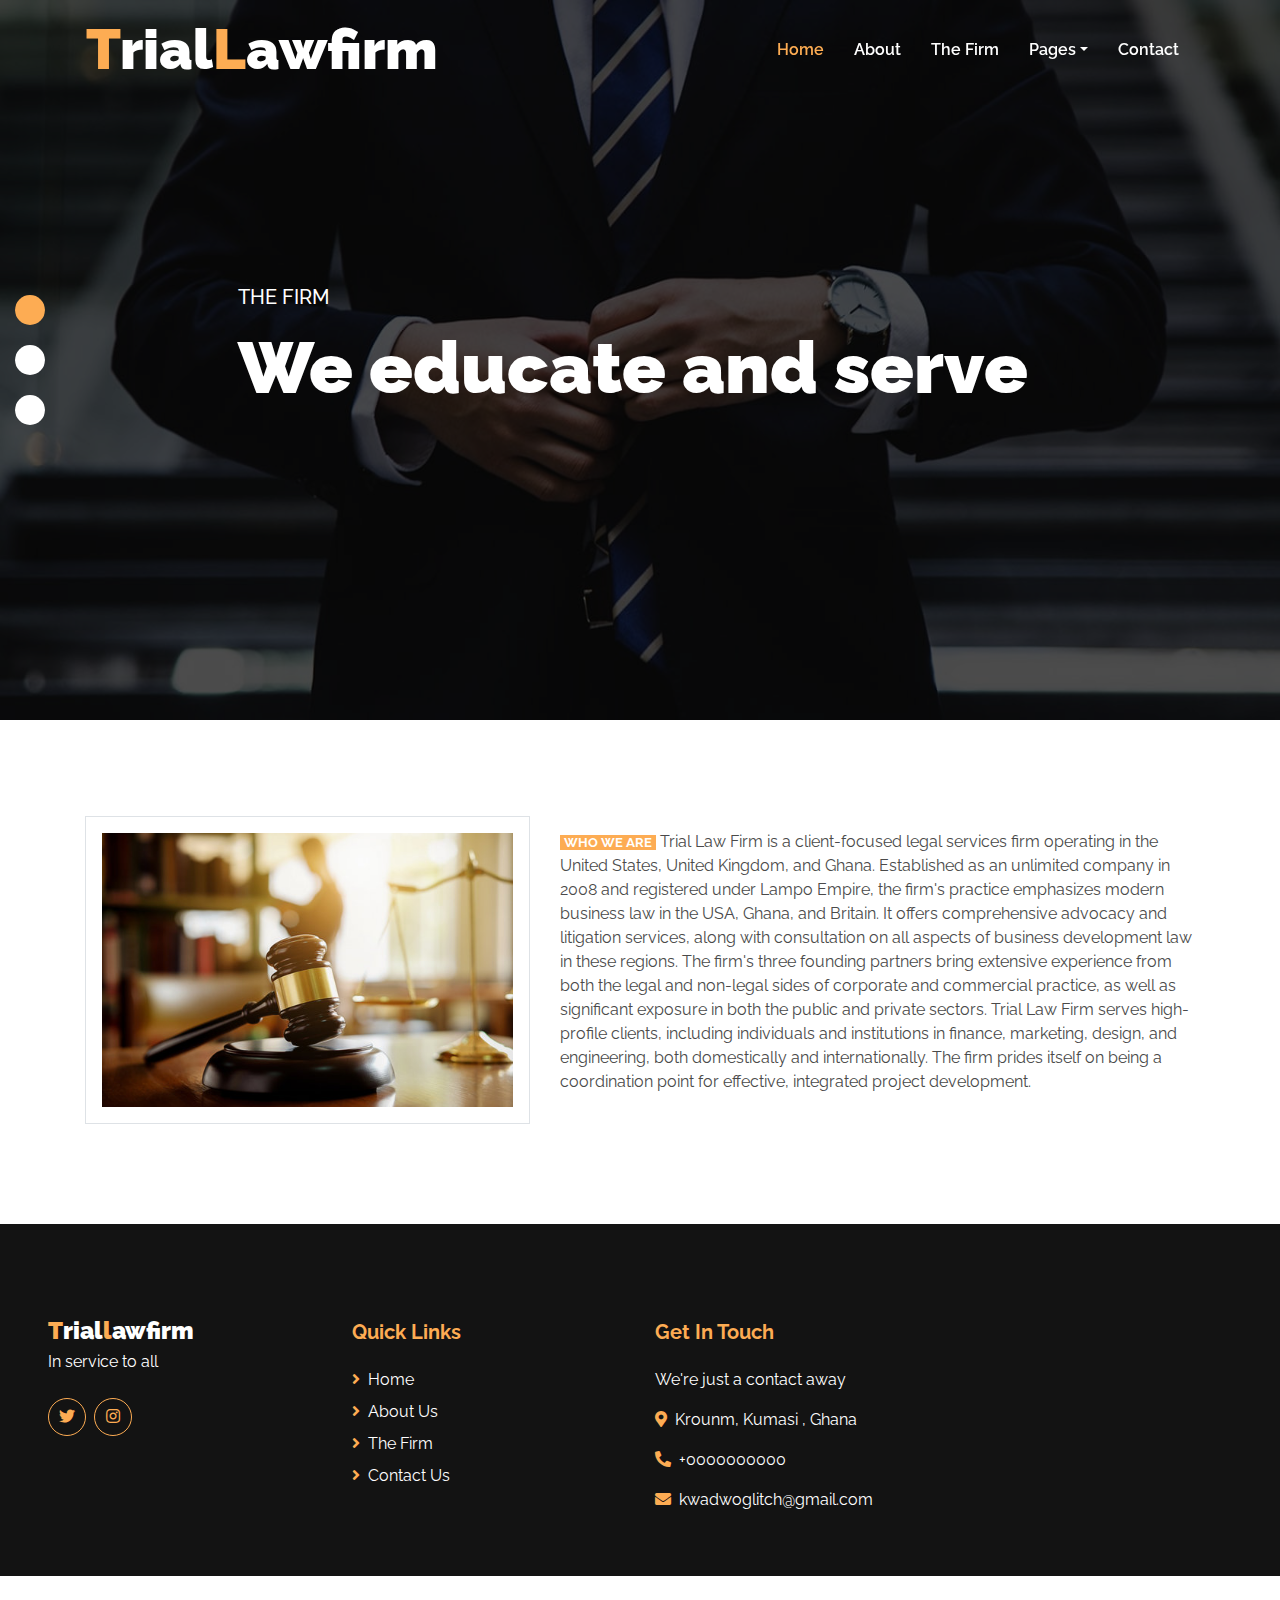
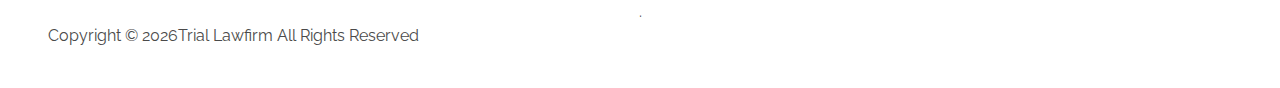
<file: index.html>
<!DOCTYPE html>
<html lang="en">

<head>
    <meta charset="utf-8">
    <title>trial law firm</title>
    <meta content="width=device-width, initial-scale=1.0" name="viewport">
    <meta content="Free HTML Templates" name="keywords">
    <meta content="Free HTML Templates" name="description">

    <!-- Favicon -->
    <link href="img/favicon.ico" rel="icon">

    <!-- Google Web Fonts -->
    <link rel="preconnect" href="https://fonts.gstatic.com">
    <link href="https://fonts.googleapis.com/css2?family=Raleway:wght@400;500;600;700;800;900&display=swap" rel="stylesheet"> 

    <!-- Font Awesome -->
    <link href="https://cdnjs.cloudflare.com/ajax/libs/font-awesome/5.15.0/css/all.min.css" rel="stylesheet">

    <!-- Libraries Stylesheet -->
    <link href="lib/owlcarousel/assets/owl.carousel.min.css" rel="stylesheet">

    <!-- Customized Bootstrap Stylesheet -->
    <link href="css/style.css" rel="stylesheet">
</head>

<body>
    <!-- Navbar Start -->
    <div class="container-fluid nav-bar p-0">
        <div class="container-lg p-0">
            <nav class="navbar navbar-expand-lg bg-secondary navbar-dark">
                <a href="index.html" class="navbar-brand">
                    <h1 class="m-0 text-white display-4"><span class="text-primary">T</span>rial<span class="text-primary">L</span>awfirm</h1>
                </a>
                <button type="button" class="navbar-toggler" data-toggle="collapse" data-target="#navbarCollapse">
                    <span class="navbar-toggler-icon"></span>
                </button>
                <div class="collapse navbar-collapse justify-content-between" id="navbarCollapse">
                    <div class="navbar-nav ml-auto py-0">
                        <a href="index.html" class="nav-item nav-link active">Home</a>
                        <a href="about.html" class="nav-item nav-link">About</a>
                        <a href="the firm.html" class="nav-item nav-link">The Firm</a>
                    
                        <div class="nav-item dropdown">
                            <a href="#" class="nav-link dropdown-toggle" data-toggle="dropdown">Pages</a>
                            <div class="dropdown-menu border-0 rounded-0 m-0">
                                <a href="blog.html" class="dropdown-item">Blog</a>
                                <!-- <a href="single.html" class="dropdown-item">Blog Detail</a> -->
                            </div>
                        </div>
                        <a href="contact.html" class="nav-item nav-link">Contact</a>
                    </div>
                </div>
            </nav>
        </div>
    </div>
    <!-- Navbar End -->


    <!-- Carousel Start -->
    <div class="container-fluid p-0 mb-5">
        <div id="header-carousel" class="carousel slide carousel-fade" data-ride="carousel">
            <ol class="carousel-indicators">
                <li data-target="#header-carousel" data-slide-to="0" class="active"></li>
                <li data-target="#header-carousel" data-slide-to="1"></li>
                <li data-target="#header-carousel" data-slide-to="2"></li>
            </ol>
            <div class="carousel-inner">
                <div class="carousel-item active">
                    <img class="img-fluid" src="img/carousel-1.jpg" alt="Image">
                    <div class="carousel-caption d-flex align-items-center justify-content-center">
                        <div class="p-5" style="width: 100%; max-width: 900px;">
                            <h5 class="text-white text-uppercase mb-md-3">The Firm</h5>
                            <h1 class="display-3 text-white mb-md-4">We educate and serve</h1>
                        
                        </div>
                    </div>
                </div>
                <div class="carousel-item">
                    <img class="img-fluid" src="img/carousel-2.jpg" alt="Image">
                    <div class="carousel-caption d-flex align-items-center justify-content-center">
                        <div class="p-5" style="width: 100%; max-width: 900px;">
                            <h5 class="text-white text-uppercase mb-md-3">The Firm</h5>
                            <h1 class="display-3 text-white mb-md-4">Highly Professional Team Members</h1>
                            
                        </div>
                    </div>
                </div>
                <div class="carousel-item">
                    <img class="img-fluid" src="img/carousel-3.jpg" alt="Image">
                    <div class="carousel-caption d-flex align-items-center justify-content-center">
                        <div class="p-5" style="width: 100%; max-width: 900px;">
                            <h5 class="text-white text-uppercase mb-md-3">The Firm</h5>
                            <h1 class="display-3 text-white mb-md-4">Happy Clients & Positive Reviews</h1>
                            
                        </div>
                    </div>
                </div>
            </div>
        </div>
    </div>
    <!-- Carousel End -->


    <!-- About Start -->
    <div class="container-fluid py-5">
        <div class="container">
            <div class="row align-items-center pb-1">
                <div class="col-lg-5">
                    <img class="img-thumbnail p-3" src="img/360_F_214123202_KGIiCLK8MZaYN6jKfLcteCZLqNTAtmJ3.jpg" alt="">
                </div>
                <div class="col-lg-7 mt-5 mt-lg-0">
                    <small class="bg-primary text-white text-uppercase font-weight-bold px-1">Who We Are</small>
                    Trial Law Firm is a client-focused legal services firm operating in the United States, United Kingdom, and Ghana. Established as an unlimited company in 2008 and registered under Lampo Empire, the firm's practice emphasizes modern business law in the USA, Ghana, and Britain. It offers comprehensive advocacy and litigation services, along with consultation on all aspects of business development law in these regions. 

                    The firm's three founding partners bring extensive experience from both the legal and non-legal sides of corporate and commercial practice, as well as significant exposure in both the public and private sectors. Trial Law Firm serves high-profile clients, including individuals and institutions in finance, marketing, design, and engineering, both domestically and internationally. The firm prides itself on being a coordination point for effective, integrated project development.</p>
                </div>
            </div>
        </div>
    </div>
    <!-- About End -->

        <!-- Footer Start -->
    <div class="container-fluid bg-secondary text-white mt-5 pt-5 px-sm-3 px-md-5">
        <div class="row pt-5">
            <div class="col-lg-3 col-md-6 mb-5">
                <a href="index.html" class="navbar-brand">
                    <h1 style="font-size: x-large" class="m-0 mt-n2 text-white display-4"><span class="text-primary">T</span>rial<span class="text-primary">l</span>awfirm</h1>
                </a>
                <p>In service to all</p>
                <div class="d-flex justify-content-start mt-4">
                    <a class="btn btn-outline-primary rounded-circle text-center mr-2 px-0" style="width: 38px; height: 38px;" href="https://x.com/kwadwo_Glitch"><i class="fab fa-twitter"></i></a>
                    <!-- <a class="btn btn-outline-primary rounded-circle text-center mr-2 px-0" style="width: 38px; height: 38px;" href="#"><i class="fab fa-facebook-f"></i></a>
                    <a class="btn btn-outline-primary rounded-circle text-center mr-2 px-0" style="width: 38px; height: 38px;" href="#"><i class="fab fa-linkedin-in"></i></a> -->
                    <a class="btn btn-outline-primary rounded-circle text-center mr-2 px-0" style="width: 38px; height: 38px;" href="https://www.instagram.com/kwadwoglitch"><i class="fab fa-instagram"></i></a>
                </div>
            </div>
            <div class="col-lg-3 col-md-6 mb-5">
                <h5 class="font-weight-bold text-primary mb-4">Quick Links</h5>
                <div class="d-flex flex-column justify-content-start">
                    <a class="text-white mb-2" href="index.html"><i class="fa fa-angle-right text-primary mr-2"></i>Home</a>
                    <a class="text-white mb-2" href="about.html"><i class="fa fa-angle-right text-primary mr-2"></i>About Us</a>
                    <a class="text-white mb-2" href="the firm.html"><i class="fa fa-angle-right text-primary mr-2"></i>The Firm</a>
                    <a class="text-white" href="contact.html"><i class="fa fa-angle-right text-primary mr-2"></i>Contact Us</a>
                </div>
            </div>
           
            <div class="col-lg-3 col-md-6 mb-5">
                <h5 class="font-weight-bold text-primary mb-4">Get In Touch</h5>
                <p>We're just a contact away</p>
                <p><i class="fa fa-map-marker-alt text-primary mr-2"></i>Krounm, Kumasi , Ghana</p>
                <p><i class="fa fa-phone-alt text-primary mr-2"></i>+0000000000</p>
                <p><i class="fa fa-envelope text-primary mr-2"></i>kwadwoglitch@gmail.com</p>
            </div>
        </div>
    </div>
    <div class="container-fluid py-4 px-sm-3 px-md-5">
        <p class="m-0 text-center">
            <a class="font-weight-semi-bold" href="#"></a>.<p>Copyright  &copy; <script>document.write(new Date().getFullYear())
        </script>Trial Lawfirm All Rights Reserved</p>
        </p>
    </div>
    <!-- Footer End -->


    <!-- Back to Top -->
    <a href="#" class="btn btn-lg btn-primary back-to-top"><i class="fa fa-angle-up"></i></a>


    <!-- JavaScript Libraries -->
    <script src="https://code.jquery.com/jquery-3.4.1.min.js"></script>
    <script src="https://stackpath.bootstrapcdn.com/bootstrap/4.4.1/js/bootstrap.bundle.min.js"></script>
    <script src="lib/easing/easing.min.js"></script>
    <script src="lib/waypoints/waypoints.min.js"></script>
    <script src="lib/counterup/counterup.min.js"></script>
    <script src="lib/owlcarousel/owl.carousel.min.js"></script>

    <!-- Contact Javascript File -->
    <script src="mail/jqBootstrapValidation.min.js"></script>
    <script src="mail/contact.js"></script>

    <!-- Template Javascript -->
    <script src="js/main.js"></script>
</body>

</html>
</file>
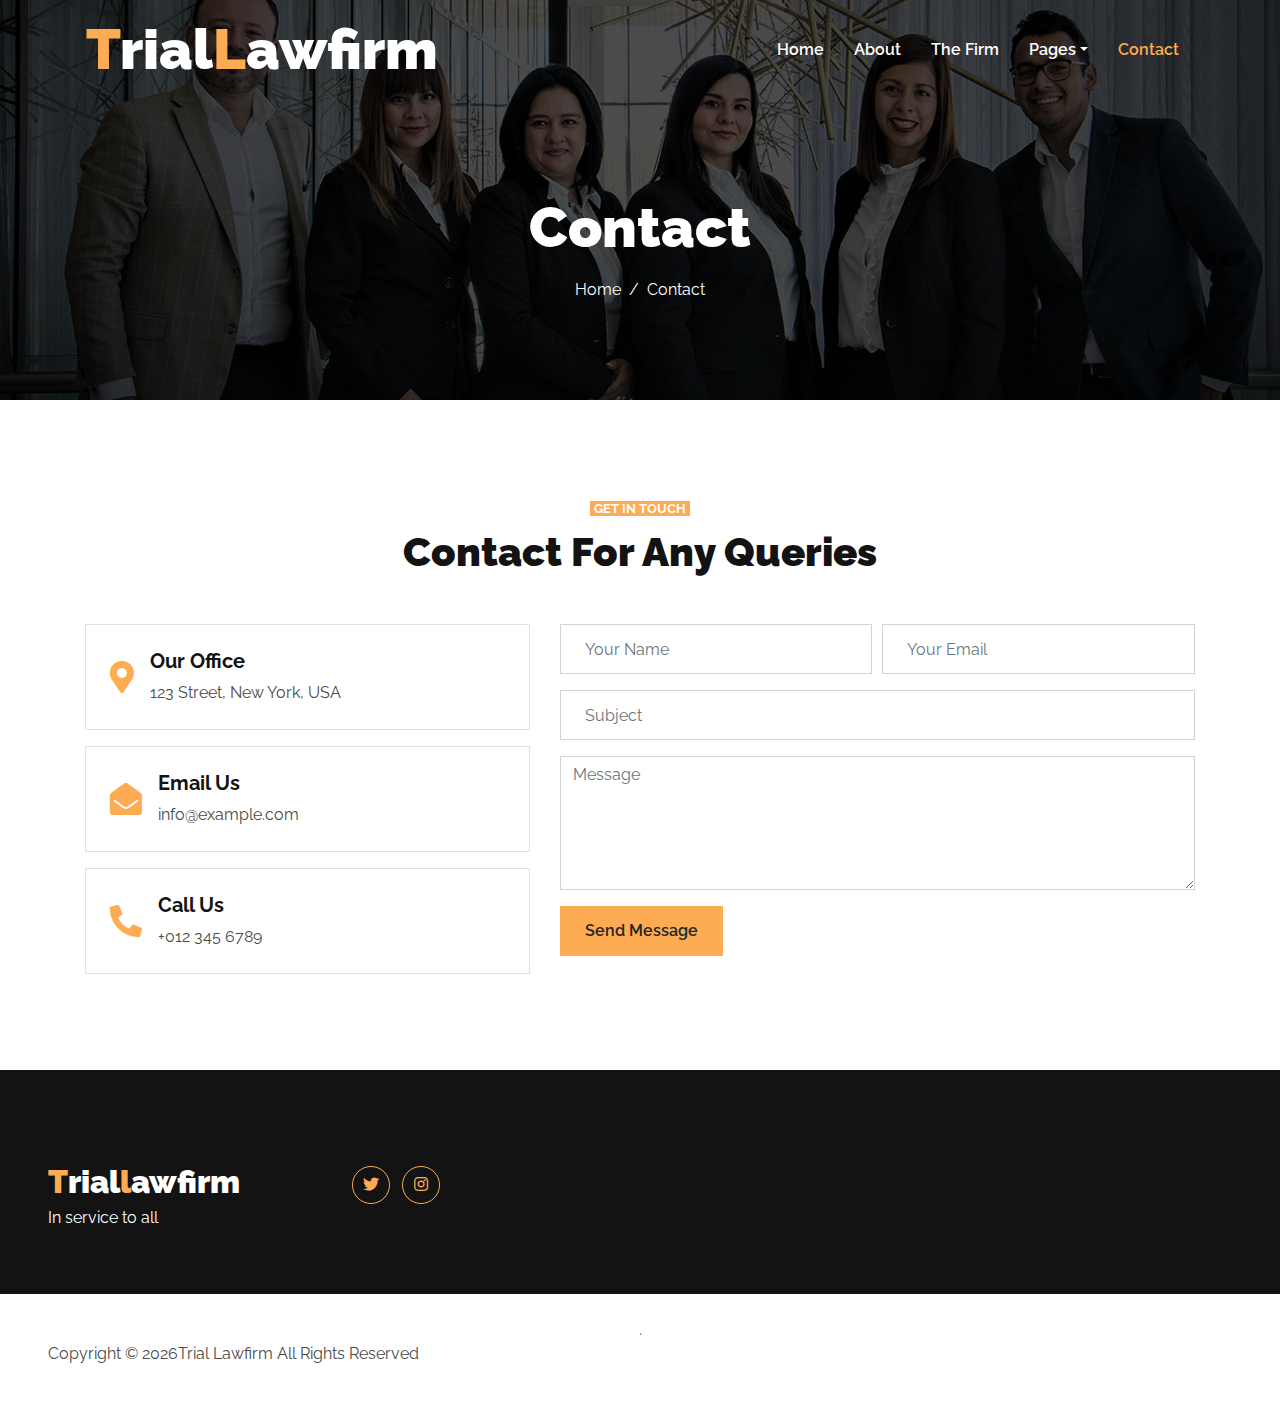
<file: contact.html>
<!DOCTYPE html>
<html lang="en">

<head>
    <meta charset="utf-8">
    <title>trial law firm</title>
    <meta content="width=device-width, initial-scale=1.0" name="viewport">
    <meta content="Free HTML Templates" name="keywords">
    <meta content="Free HTML Templates" name="description">

    <!-- Favicon -->
    <link href="img/favicon.ico" rel="icon">

    <!-- Google Web Fonts -->
    <link rel="preconnect" href="https://fonts.gstatic.com">
    <link href="https://fonts.googleapis.com/css2?family=Raleway:wght@400;500;600;700;800;900&display=swap" rel="stylesheet"> 

    <!-- Font Awesome -->
    <link href="https://cdnjs.cloudflare.com/ajax/libs/font-awesome/5.15.0/css/all.min.css" rel="stylesheet">

    <!-- Libraries Stylesheet -->
    <link href="lib/owlcarousel/assets/owl.carousel.min.css" rel="stylesheet">

    <!-- Customized Bootstrap Stylesheet -->
    <link href="css/style.css" rel="stylesheet">
</head>

<body>
    <!-- Navbar Start -->
    <div class="container-fluid nav-bar p-0">
        <div class="container-lg p-0">
            <nav class="navbar navbar-expand-lg bg-secondary navbar-dark">
                <a href="index.html" class="navbar-brand">
                    <h1 class="m-0 text-white display-4"><span class="text-primary">T</span>rial<span class="text-primary">L</span>awfirm</h1>
                </a>
                <button type="button" class="navbar-toggler" data-toggle="collapse" data-target="#navbarCollapse">
                    <span class="navbar-toggler-icon"></span>
                </button>
                <div class="collapse navbar-collapse justify-content-between" id="navbarCollapse">
                    <div class="navbar-nav ml-auto py-0">
                        <a href="index.html" class="nav-item nav-link">Home</a>
                        <a href="about.html" class="nav-item nav-link">About</a>
                        <a href="the firm.html" class="nav-item nav-link">The Firm</a>
                        <div class="nav-item dropdown">
                            <a href="#" class="nav-link dropdown-toggle" data-toggle="dropdown">Pages</a>
                            <div class="dropdown-menu border-0 rounded-0 m-0">
                                <a href="blog.html" class="dropdown-item">Blog</a>
                                <!-- <a href="single.html" class="dropdown-item">Blog Detail</a> -->
                            </div>
                        </div>
                        <a href="contact.html" class="nav-item nav-link active">Contact</a>
                    </div>
                </div>
            </nav>
        </div>
    </div>
    <!-- Navbar End -->


    <!-- Page Header Start -->
    <div class="container-fluid page-header d-flex flex-column align-items-center justify-content-center pt-0 pt-lg-5 mb-5">
        <h1 class="display-4 text-white mb-3 mt-0 mt-lg-5">Contact</h1>
        <div class="d-inline-flex text-white">
            <p class="m-0"><a class="text-white" href="index.html">Home</a></p>
            <p class="m-0 px-2">/</p>
            <p class="m-0">Contact</p>
        </div>
    </div>
    <!-- Page Header Start -->


    <!-- Contact Start -->
    <div class="container-fluid py-5">
        <div class="container">
            <div class="text-center">
                <small class="bg-primary text-white text-uppercase font-weight-bold text-center px-1">Get In Touch</small>
                <h1 class="mt-2 mb-5">Contact For Any Queries</h1>
            </div>
            <div class="row">
                <div class="col-md-5">
                    <div class="d-flex align-items-center border mb-3 p-4">
                        <i class="fa fa-2x fa-map-marker-alt text-primary mr-3"></i>
                        <div class="d-flex flex-column">
                            <h5 class="font-weight-bold">Our Office</h5>
                            <p class="m-0">123 Street, New York, USA</p>
                        </div>
                    </div>
                    <div class="d-flex align-items-center border mb-3 p-4">
                        <i class="fa fa-2x fa-envelope-open text-primary mr-3"></i>
                        <div class="d-flex flex-column">
                            <h5 class="font-weight-bold">Email Us</h5>
                            <p class="m-0">info@example.com</p>
                        </div>
                    </div>
                    <div class="d-flex align-items-center border mb-3 mb-md-0 p-4">
                        <i class="fas fa-2x fa-phone-alt text-primary mr-3"></i>
                        <div class="d-flex flex-column">
                            <h5 class="font-weight-bold">Call Us</h5>
                            <p class="m-0">+012 345 6789</p>
                        </div>
                    </div>
                </div>
                <div class="col-md-7">
                    <div class="contact-form">
                        <div id="success"></div>
                        <form name="sentMessage" id="contactForm" novalidate="novalidate">
                            <div class="form-row">
                                <div class="col-md-6">
                                    <div class="control-group">
                                        <input type="text" class="form-control p-4" id="name" placeholder="Your Name" required="required" data-validation-required-message="Please enter your name" />
                                        <p class="help-block text-danger"></p>
                                    </div>
                                </div>
                                <div class="col-md-6">
                                    <div class="control-group">
                                        <input type="email" class="form-control p-4" id="email" placeholder="Your Email" required="required" data-validation-required-message="Please enter your email" />
                                        <p class="help-block text-danger"></p>
                                    </div>
                                </div>
                            </div>
                            <div class="control-group">
                                <input type="text" class="form-control p-4" id="subject" placeholder="Subject" required="required" data-validation-required-message="Please enter a subject" />
                                <p class="help-block text-danger"></p>
                            </div>
                            <div class="control-group">
                                <textarea class="form-control" rows="5" id="message" placeholder="Message" required="required" data-validation-required-message="Please enter your message"></textarea>
                                <p class="help-block text-danger"></p>
                            </div>
                            <div>
                                <button class="btn btn-primary font-weight-semi-bold px-4" style="height: 50px;" type="submit" id="sendMessageButton">Send Message</button>
                            </div>
                        </form>
                    </div>
                </div>
            </div>
        </div>
    </div>
    <!-- Contact End -->


    <!-- Footer Start -->
    <div class="container-fluid bg-secondary text-white mt-5 pt-5 px-sm-3 px-md-5">
        <div class="row pt-5">
            <div class="col-lg-3 col-md-6 mb-5">
                <a href="index.html" class="navbar-brand">
                    <h1 style="font-size: xx-large" class="m-0 mt-n2 text-white display-4"><span class="text-primary">T</span>rial<span class="text-primary">l</span>awfirm</h1>
                </a>
                <p>In service to all</p>
            </div>
           
           
            <div class="col-lg-3 col-md-6 mb-5">
                <a class="btn btn-outline-primary rounded-circle text-center mr-2 px-0" style="width: 38px; height: 38px;" href="https://x.com/kwadwo_Glitch"><i class="fab fa-twitter"></i></a>
                    <!-- <a class="btn btn-outline-primary rounded-circle text-center mr-2 px-0" style="width: 38px; height: 38px;" href="#"><i class="fab fa-facebook-f"></i></a>
                    <a class="btn btn-outline-primary rounded-circle text-center mr-2 px-0" style="width: 38px; height: 38px;" href="#"><i class="fab fa-linkedin-in"></i></a> -->
                    <a class="btn btn-outline-primary rounded-circle text-center mr-2 px-0" style="width: 38px; height: 38px;" href="https://www.instagram.com/kwadwoglitch"><i class="fab fa-instagram"></i></a>
            </div>
        </div>
    </div>
    <div class="container-fluid py-4 px-sm-3 px-md-5">
        <p class="m-0 text-center">
            <a class="font-weight-semi-bold" href="#"></a>.<p>Copyright  &copy; <script>document.write(new Date().getFullYear())
        </script>Trial Lawfirm All Rights Reserved</p>
        </p>
    </div>
    <!-- Footer End -->


    <!-- Back to Top -->
    <a href="#" class="btn btn-lg btn-primary back-to-top"><i class="fa fa-angle-up"></i></a>


    <!-- JavaScript Libraries -->
    <script src="https://code.jquery.com/jquery-3.4.1.min.js"></script>
    <script src="https://stackpath.bootstrapcdn.com/bootstrap/4.4.1/js/bootstrap.bundle.min.js"></script>
    <script src="lib/easing/easing.min.js"></script>
    <script src="lib/waypoints/waypoints.min.js"></script>
    <script src="lib/counterup/counterup.min.js"></script>
    <script src="lib/owlcarousel/owl.carousel.min.js"></script>

    <!-- Contact Javascript File -->
    <script src="mail/jqBootstrapValidation.min.js"></script>
    <script src="mail/contact.js"></script>

    <!-- Template Javascript -->
    <script src="js/main.js"></script>
</body>

</html>
</file>
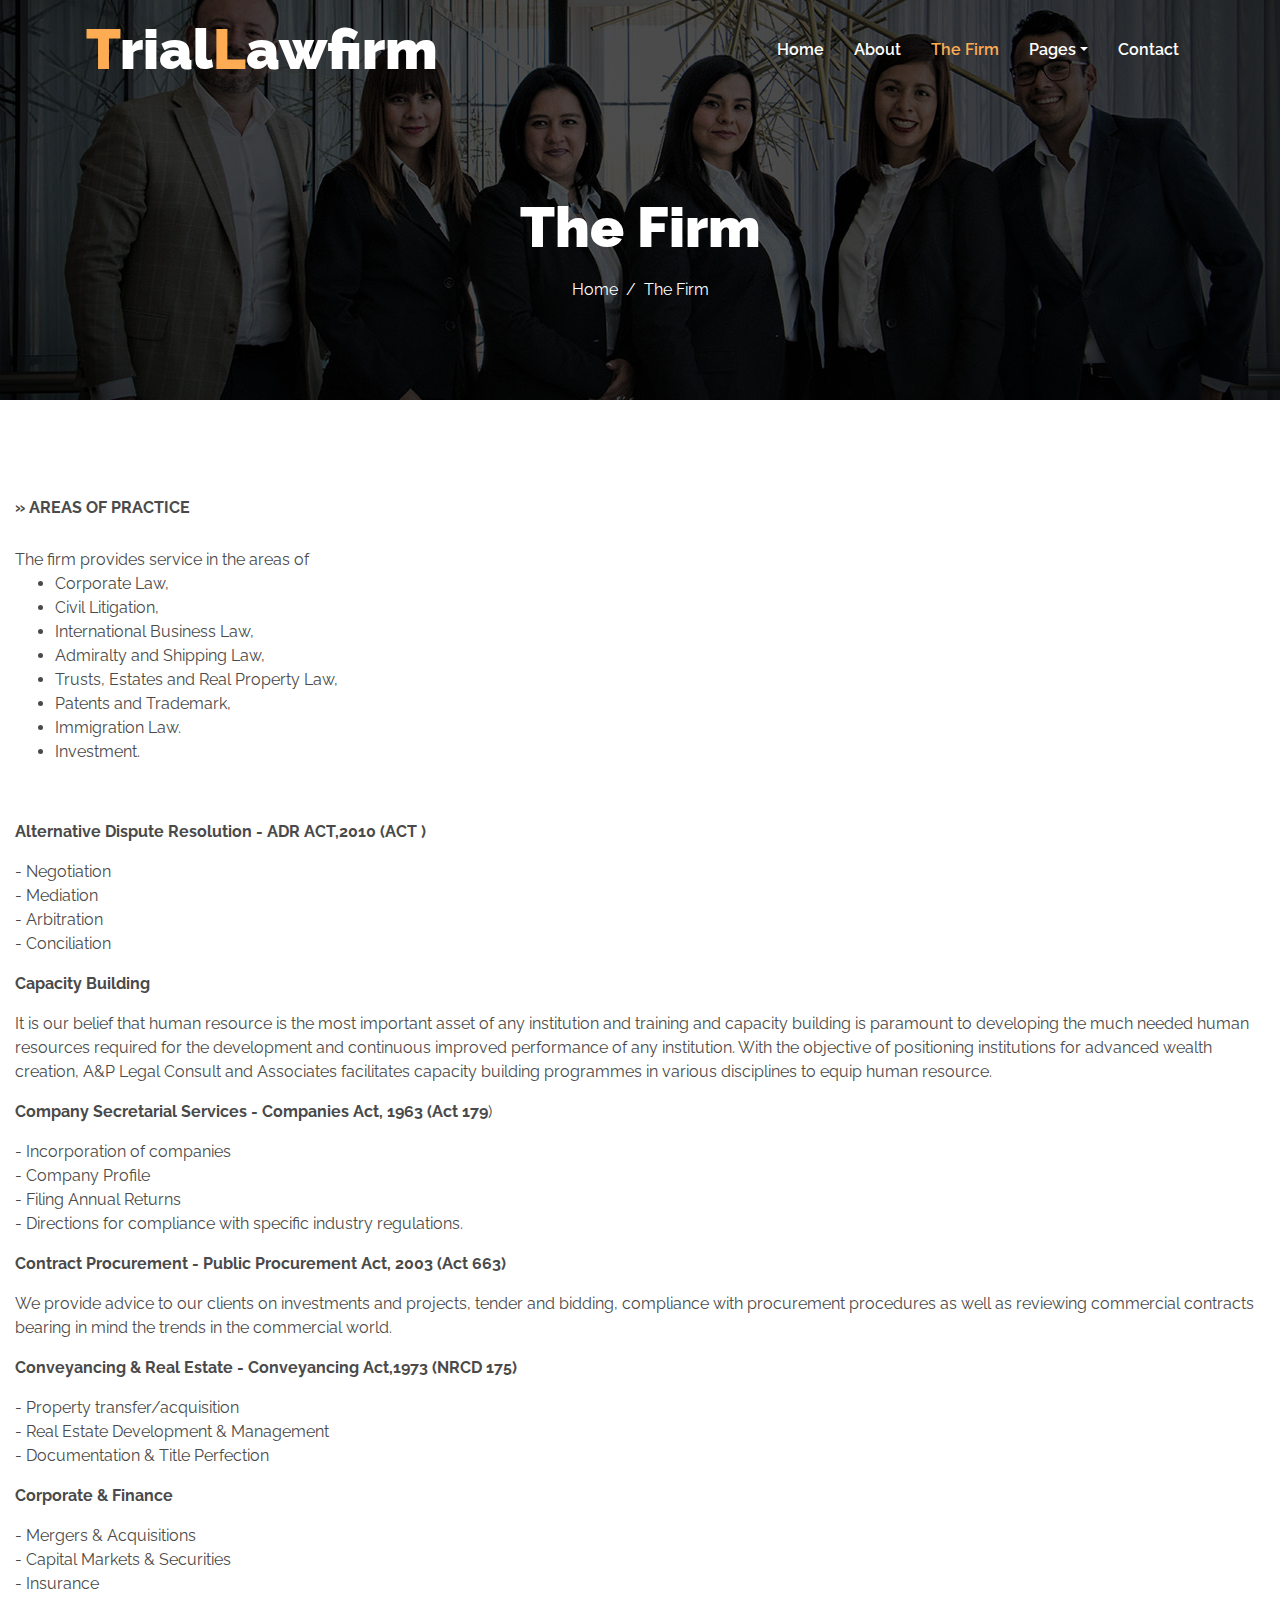
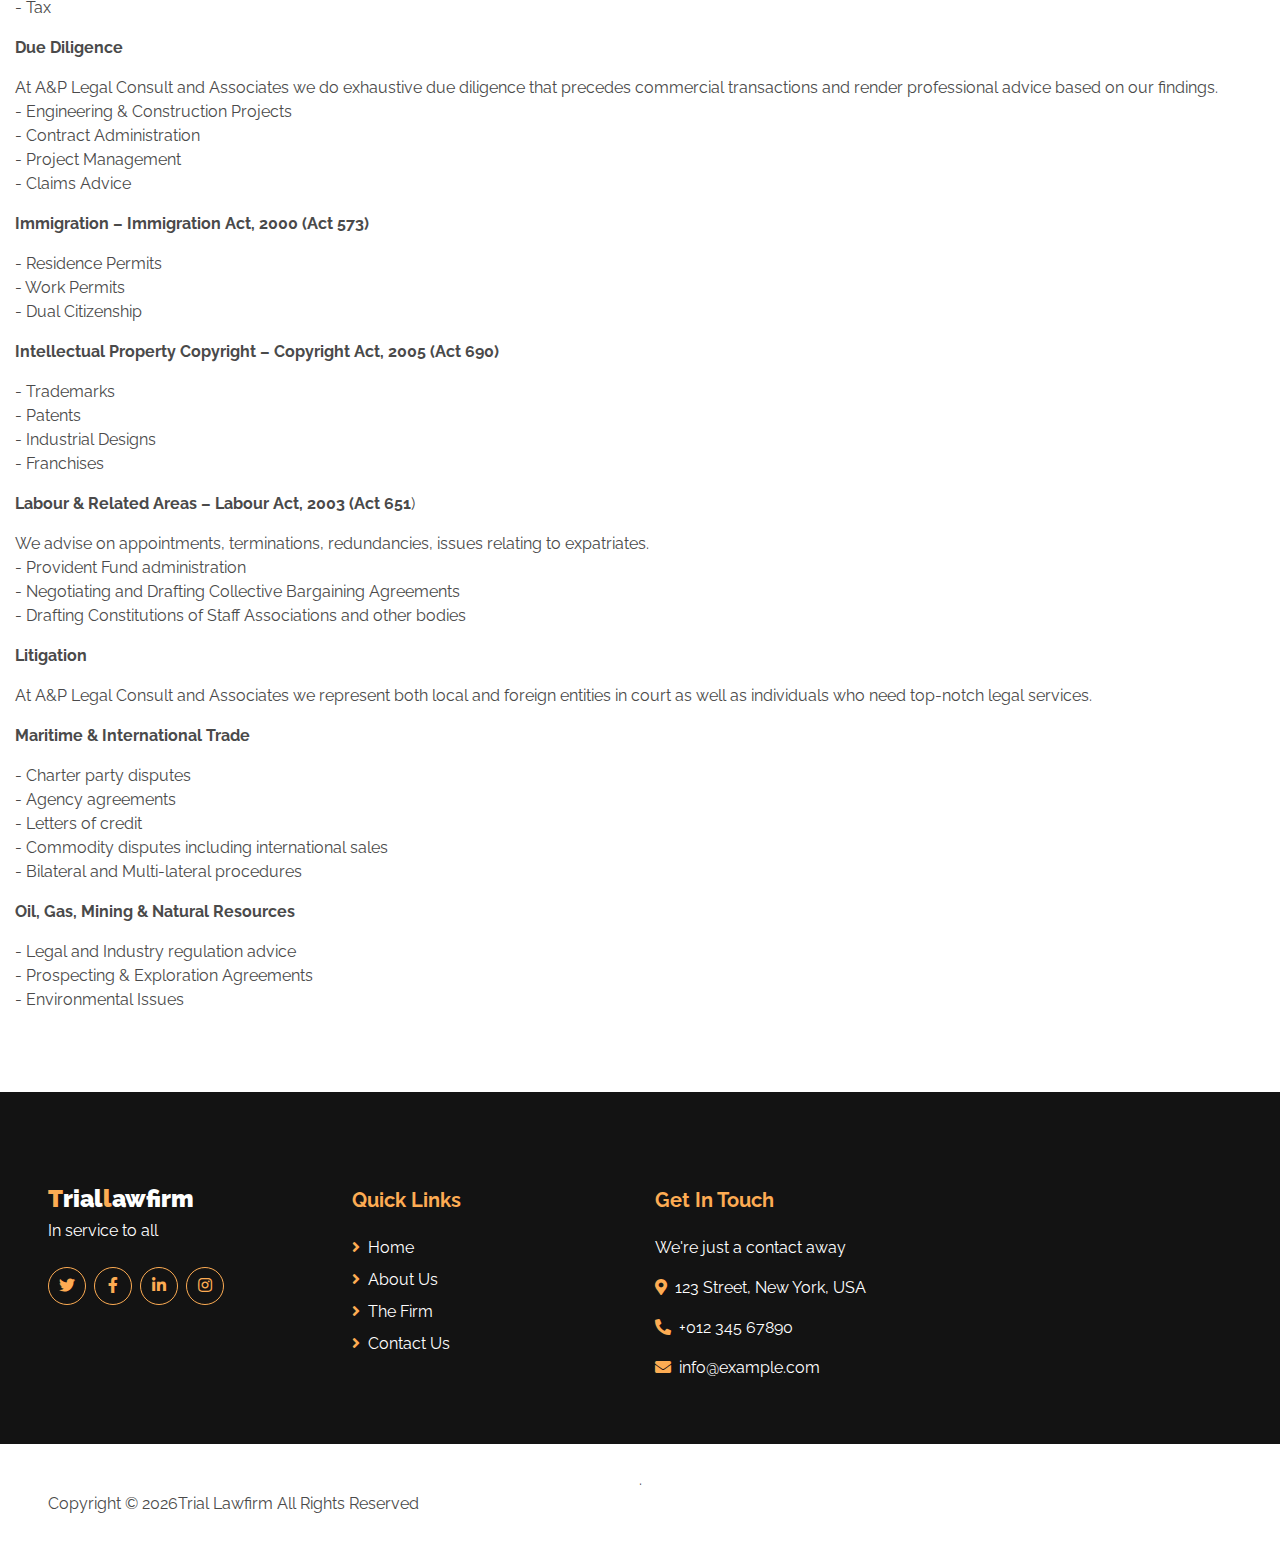
<file: the firm.html>
<!DOCTYPE html>
<html lang="en">

<head>
    <meta charset="utf-8">
    <title>trial law firm</title>
    <meta content="width=device-width, initial-scale=1.0" name="viewport">
    <meta content="Free HTML Templates" name="keywords">
    <meta content="Free HTML Templates" name="description">

    <!-- Favicon -->
    <link href="img/favicon.ico" rel="icon">

    <!-- Google Web Fonts -->
    <link rel="preconnect" href="https://fonts.gstatic.com">
    <link href="https://fonts.googleapis.com/css2?family=Raleway:wght@400;500;600;700;800;900&display=swap" rel="stylesheet"> 

    <!-- Font Awesome -->
    <link href="https://cdnjs.cloudflare.com/ajax/libs/font-awesome/5.15.0/css/all.min.css" rel="stylesheet">

    <!-- Libraries Stylesheet -->
    <link href="lib/owlcarousel/assets/owl.carousel.min.css" rel="stylesheet">

    <!-- Customized Bootstrap Stylesheet -->
    <link href="css/style.css" rel="stylesheet">
</head>

<body>
    <!-- Navbar Start -->
    <div class="container-fluid nav-bar p-0">
        <div class="container-lg p-0">
            <nav class="navbar navbar-expand-lg bg-secondary navbar-dark">
                <a href="index.html" class="navbar-brand">
                    <h1 class="m-0 text-white display-4"><span class="text-primary">T</span>rial<span class="text-primary">L</span>awfirm</h1>
                </a>
                <button type="button" class="navbar-toggler" data-toggle="collapse" data-target="#navbarCollapse">
                    <span class="navbar-toggler-icon"></span>
                </button>
                <div class="collapse navbar-collapse justify-content-between" id="navbarCollapse">
                    <div class="navbar-nav ml-auto py-0">
                        <a href="index.html" class="nav-item nav-link">Home</a>
                        <a href="about.html" class="nav-item nav-link">About</a>
                        <a href="service.html" class="nav-item nav-link active">The Firm</a>
                        <div class="nav-item dropdown">
                            <a href="#" class="nav-link dropdown-toggle" data-toggle="dropdown">Pages</a>
                            <div class="dropdown-menu border-0 rounded-0 m-0">
                                <a href="blog.html" class="dropdown-item">Blog Grid</a>
                                <a href="single.html" class="dropdown-item">Blog Detail</a>
                            </div>
                        </div>
                        <a href="contact.html" class="nav-item nav-link">Contact</a>
                    </div>
                </div>
            </nav>
        </div>
    </div>
    <!-- Navbar End -->


    <!-- Page Header Start -->
    <div class="container-fluid page-header d-flex flex-column align-items-center justify-content-center pt-0 pt-lg-5 mb-5">
        <h1 class="display-4 text-white mb-3 mt-0 mt-lg-5">The Firm</h1>
        <div class="d-inline-flex text-white">
            <p class="m-0"><a class="text-white" href="">Home</a></p>
            <p class="m-0 px-2">/</p>
            <p class="m-0">The Firm</p>
        </div>
    </div>
    <!-- Page Header Start -->


    <!-- Services Start -->
    <div class="container-fluid pt-5 pb-3">
            <td width="94%" align="left" valign="top">
                <div style="padding-bottom:20px; font-size:16px; font-weight:bold; text-transform:uppercase;">
              » Areas of Practice</div>
                <div class="Content_line">
                    <div id="body-padding">
                        <div class="item-page">

                            <h2>
                            </h2>The firm provides service in the areas of
                                <ul><li>Corporate Law,</li><li>Civil Litigation,</li><li>International Business Law,</li><li>Admiralty and Shipping Law,</li><li>Trusts, Estates and Real Property Law,</li><li>Patents and Trademark,</li><li>Immigration Law.</li><li>Investment.</li>
                                  </ul>
                                <p>&nbsp;</p>
                                <p><span ;=""><strong>Alternative Dispute Resolution - ADR ACT,2010 (ACT )</strong></span></p>
                                <p> - Negotiation<br>
                                  - Mediation <br>
                                  - Arbitration<br>
                                  - Conciliation</p>
                                <p> <span ;=""><strong>Capacity Building</strong></span></p>
                                <p> It is our belief that human resource is the most important asset of any   institution and training and capacity building is paramount to   developing the much needed human resources required for the development   and continuous improved performance of any institution.  With the objective of positioning institutions for advanced wealth   creation, A&amp;P Legal Consult and Associates facilitates capacity building programmes in   various disciplines to equip human resource.</p>
                                <p> <span ;=""><strong>Company Secretarial Services - Companies Act, 1963 (Act 179</strong></span>)</p>
                                <p> - Incorporation of companies<br>
                                  - Company Profile<br>
                                  - Filing Annual Returns <br>
                                  - Directions for compliance with specific industry regulations.</p>
                                <p> <span ;=""><strong>Contract Procurement -  Public Procurement Act, 2003 (Act 663)</strong></span></p>
                                <p> We provide advice to our clients on investments and projects, tender and   bidding, compliance with procurement procedures as well as reviewing   commercial contracts bearing in mind the trends in the commercial world.</p>
                                <p> <span ;=""><strong>Conveyancing &amp; Real Estate  - Conveyancing Act,1973 (NRCD 175)</strong></span></p>
                                <p> - Property transfer/acquisition<br>
                                  - Real Estate Development &amp; Management<br>
                                  - Documentation &amp; Title Perfection</p>
                                <p> <span ;=""><strong>Corporate &amp; Finance</strong></span></p>
                                <p> - Mergers &amp; Acquisitions<br>
                                  - Capital Markets &amp; Securities<br>
                                  - Insurance<br>
                                  - Tax</p>
                                <p> <span ;=""><strong>Due Diligence</strong></span></p>
                                <p> At A&amp;P Legal Consult and Associates we do exhaustive due diligence that precedes   commercial transactions and render professional advice based on our   findings.<br>
                                  - Engineering &amp; Construction Projects<br>
                                  - Contract Administration<br>
                                  - Project Management<br>
                                  - Claims Advice</p>
                                <p> <span ;=""><strong>Immigration – Immigration Act, 2000 (Act 573)</strong></span></p>
                                <p> - Residence Permits<br>
                                  - Work Permits<br>
                                  - Dual Citizenship</p>
                                <p> <span ;=""><strong>Intellectual Property Copyright – Copyright Act, 2005 (Act 690)</strong></span></p>
                                <p> - Trademarks<br>
                                  - Patents<br>
                                  - Industrial Designs<br>
                                  - Franchises</p>
                                <p> <span ;=""><strong>Labour &amp; Related Areas – Labour Act, 2003 (Act 651</strong></span>)</p>
                                <p> We advise on appointments, terminations, redundancies, issues relating to expatriates.<br>
                                  - Provident Fund administration<br>
                                  - Negotiating and Drafting Collective Bargaining Agreements<br>
                                  - Drafting Constitutions of Staff Associations and other bodies</p>
                                <p> <span ;=""><strong>Litigation</strong></span></p>
                                <p> At   A&amp;P Legal Consult and Associates we represent both local and foreign entities in court   as well as individuals who need top-notch legal services.</p>
                                <p> <span ;=""><strong>Maritime &amp; International Trade</strong></span></p>
                                <p> - Charter party disputes<br>
                                  - Agency agreements<br>
                                  - Letters of credit <br>
                                  - Commodity disputes including international sales<br>
                                  - Bilateral and Multi-lateral procedures</p>
                                <p> <span ;=""><strong>Oil, Gas, Mining &amp; Natural Resources</strong></span></p>
                                <p> - Legal and Industry regulation advice<br>
                                  - Prospecting &amp; Exploration Agreements<br>
                                  - Environmental Issues</p> 
                        </div>
                    </div>

            </div>
            </div>
        </td>
    </div>
    <!-- Services End -->


     <!-- Footer Start -->
    <div class="container-fluid bg-secondary text-white mt-5 pt-5 px-sm-3 px-md-5">
        <div class="row pt-5">
            <div class="col-lg-3 col-md-6 mb-5">
                <a href="index.html" class="navbar-brand">
                    <h1 style="font-size: x-large" class="m-0 mt-n2 text-white display-4"><span class="text-primary">T</span>rial<span class="text-primary">l</span>awfirm</h1>
                </a>
                <p>In service to all</p>
                <div class="d-flex justify-content-start mt-4">
                    <a class="btn btn-outline-primary rounded-circle text-center mr-2 px-0" style="width: 38px; height: 38px;" href="#"><i class="fab fa-twitter"></i></a>
                    <a class="btn btn-outline-primary rounded-circle text-center mr-2 px-0" style="width: 38px; height: 38px;" href="#"><i class="fab fa-facebook-f"></i></a>
                    <a class="btn btn-outline-primary rounded-circle text-center mr-2 px-0" style="width: 38px; height: 38px;" href="#"><i class="fab fa-linkedin-in"></i></a>
                    <a class="btn btn-outline-primary rounded-circle text-center mr-2 px-0" style="width: 38px; height: 38px;" href="#"><i class="fab fa-instagram"></i></a>
                </div>
            </div>
            <div class="col-lg-3 col-md-6 mb-5">
                <h5 class="font-weight-bold text-primary mb-4">Quick Links</h5>
                <div class="d-flex flex-column justify-content-start">
                    <a class="text-white mb-2" href="#"><i class="fa fa-angle-right text-primary mr-2"></i>Home</a>
                    <a class="text-white mb-2" href="#"><i class="fa fa-angle-right text-primary mr-2"></i>About Us</a>
                    <a class="text-white mb-2" href="#"><i class="fa fa-angle-right text-primary mr-2"></i>The Firm</a>
                    <a class="text-white" href="#"><i class="fa fa-angle-right text-primary mr-2"></i>Contact Us</a>
                </div>
            </div>
           
            <div class="col-lg-3 col-md-6 mb-5">
                <h5 class="font-weight-bold text-primary mb-4">Get In Touch</h5>
                <p>We're just a contact away</p>
                <p><i class="fa fa-map-marker-alt text-primary mr-2"></i>123 Street, New York, USA</p>
                <p><i class="fa fa-phone-alt text-primary mr-2"></i>+012 345 67890</p>
                <p><i class="fa fa-envelope text-primary mr-2"></i>info@example.com</p>
            </div>
        </div>
    </div>
    <div class="container-fluid py-4 px-sm-3 px-md-5">
        <p class="m-0 text-center">
            <a class="font-weight-semi-bold" href="#"></a>.<p>Copyright  &copy; <script>document.write(new Date().getFullYear())
        </script>Trial Lawfirm All Rights Reserved</p>
        </p>
    </div>
    <!-- Footer End -->


    <!-- Back to Top -->
    <a href="#" class="btn btn-lg btn-primary back-to-top"><i class="fa fa-angle-up"></i></a>


    <!-- JavaScript Libraries -->
    <script src="https://code.jquery.com/jquery-3.4.1.min.js"></script>
    <script src="https://stackpath.bootstrapcdn.com/bootstrap/4.4.1/js/bootstrap.bundle.min.js"></script>
    <script src="lib/easing/easing.min.js"></script>
    <script src="lib/waypoints/waypoints.min.js"></script>
    <script src="lib/counterup/counterup.min.js"></script>
    <script src="lib/owlcarousel/owl.carousel.min.js"></script>

    <!-- Contact Javascript File -->
    <script src="mail/jqBootstrapValidation.min.js"></script>
    <script src="mail/contact.js"></script>

    <!-- Template Javascript -->
    <script src="js/main.js"></script>
</body>

</html>
</file>
<file: css/style.css>
/******* Bootstrap Theming ********/
/*!
 * Bootstrap v4.5.3 (https://getbootstrap.com/)
 * Copyright 2011-2020 The Bootstrap Authors
 * Copyright 2011-2020 Twitter, Inc.
 * Licensed under MIT (https://github.com/twbs/bootstrap/blob/main/LICENSE)
 */
:root {
  --blue: #007bff;
  --indigo: #6610f2;
  --purple: #6f42c1;
  --pink: #e83e8c;
  --red: #dc3545;
  --gold: #ffd700;
  --yellow: #ffc107;
  --green: #28a745;
  --teal: #20c997;
  --cyan: #17a2b8;
  --white: #fff;
  --gray: #6c757d;
  --gray-dark: #343a40;
  --primary: #FDAC53;
  --secondary: #131313;
  --success: #28a745;
  --info: #17a2b8;
  --warning: #ffc107;
  --danger: #dc3545;
  --light: #f8f9fa;
  --dark: #343a40;
  --breakpoint-xs: 0;
  --breakpoint-sm: 576px;
  --breakpoint-md: 768px;
  --breakpoint-lg: 992px;
  --breakpoint-xl: 1200px;
  --font-family-sans-serif: "Raleway", sans-serif;
  --font-family-monospace: SFMono-Regular, Menlo, Monaco, Consolas, "Liberation Mono", "Courier New", monospace;
}

*,
*::before,
*::after {
  box-sizing: border-box;
}

html {
  font-family: sans-serif;
  line-height: 1.15;
  -webkit-text-size-adjust: 100%;
  -webkit-tap-highlight-color: rgba(0, 0, 0, 0);
}

article, aside, figcaption, figure, footer, header, hgroup, main, nav, section {
  display: block;
}

body {
  margin: 0;
  font-family: "Raleway", sans-serif;
  font-size: 1rem;
  font-weight: 400;
  line-height: 1.5;
  color: #4A4A4A;
  text-align: left;
  background-color: #fff;
}

[tabindex="-1"]:focus:not(:focus-visible) {
  outline: 0 !important;
}

hr {
  box-sizing: content-box;
  height: 0;
  overflow: visible;
}

h1, h2, h3, h4, h5, h6 {
  margin-top: 0;
  margin-bottom: 0.5rem;
}

p {
  margin-top: 0;
  margin-bottom: 1rem;
}

abbr[title],
abbr[data-original-title] {
  text-decoration: underline;
  text-decoration: underline dotted;
  cursor: help;
  border-bottom: 0;
  text-decoration-skip-ink: none;
}

address {
  margin-bottom: 1rem;
  font-style: normal;
  line-height: inherit;
}

ol,
ul,
dl {
  margin-top: 0;
  margin-bottom: 1rem;
}

ol ol,
ul ul,
ol ul,
ul ol {
  margin-bottom: 0;
}

dt {
  font-weight: 700;
}

dd {
  margin-bottom: .5rem;
  margin-left: 0;
}

blockquote {
  margin: 0 0 1rem;
}

b,
strong {
  font-weight: bolder;
}

small {
  font-size: 80%;
}

sub,
sup {
  position: relative;
  font-size: 75%;
  line-height: 0;
  vertical-align: baseline;
}

sub {
  bottom: -.25em;
}

sup {
  top: -.5em;
}

a {
  color: #FDAC53;
  text-decoration: none;
  background-color: transparent;
}

a:hover {
  color: #fc8807;
  text-decoration: underline;
}

a:not([href]):not([class]) {
  color: inherit;
  text-decoration: none;
}

a:not([href]):not([class]):hover {
  color: inherit;
  text-decoration: none;
}

pre,
code,
kbd,
samp {
  font-family: SFMono-Regular, Menlo, Monaco, Consolas, "Liberation Mono", "Courier New", monospace;
  font-size: 1em;
}

pre {
  margin-top: 0;
  margin-bottom: 1rem;
  overflow: auto;
  -ms-overflow-style: scrollbar;
}

figure {
  margin: 0 0 1rem;
}

img {
  vertical-align: middle;
  border-style: none;
}

svg {
  overflow: hidden;
  vertical-align: middle;
}

table {
  border-collapse: collapse;
}

caption {
  padding-top: 0.75rem;
  padding-bottom: 0.75rem;
  color: #6c757d;
  text-align: left;
  caption-side: bottom;
}

th {
  text-align: inherit;
  text-align: -webkit-match-parent;
}

label {
  display: inline-block;
  margin-bottom: 0.5rem;
}

button {
  border-radius: 0;
}

button:focus {
  outline: 1px dotted;
  outline: 5px auto -webkit-focus-ring-color;
}

input,
button,
select,
optgroup,
textarea {
  margin: 0;
  font-family: inherit;
  font-size: inherit;
  line-height: inherit;
}

button,
input {
  overflow: visible;
}

button,
select {
  text-transform: none;
}

[role="button"] {
  cursor: pointer;
}

select {
  word-wrap: normal;
}

button,
[type="button"],
[type="reset"],
[type="submit"] {
  -webkit-appearance: button;
}

button:not(:disabled),
[type="button"]:not(:disabled),
[type="reset"]:not(:disabled),
[type="submit"]:not(:disabled) {
  cursor: pointer;
}

button::-moz-focus-inner,
[type="button"]::-moz-focus-inner,
[type="reset"]::-moz-focus-inner,
[type="submit"]::-moz-focus-inner {
  padding: 0;
  border-style: none;
}

input[type="radio"],
input[type="checkbox"] {
  box-sizing: border-box;
  padding: 0;
}

textarea {
  overflow: auto;
  resize: vertical;
}

fieldset {
  min-width: 0;
  padding: 0;
  margin: 0;
  border: 0;
}

legend {
  display: block;
  width: 100%;
  max-width: 100%;
  padding: 0;
  margin-bottom: .5rem;
  font-size: 1.5rem;
  line-height: inherit;
  color: inherit;
  white-space: normal;
}

@media (max-width: 1200px) {
  legend {
    font-size: calc(1.275rem + 0.3vw) ;
  }
}

progress {
  vertical-align: baseline;
}

[type="number"]::-webkit-inner-spin-button,
[type="number"]::-webkit-outer-spin-button {
  height: auto;
}

[type="search"] {
  outline-offset: -2px;
  -webkit-appearance: none;
}

[type="search"]::-webkit-search-decoration {
  -webkit-appearance: none;
}

::-webkit-file-upload-button {
  font: inherit;
  -webkit-appearance: button;
}

output {
  display: inline-block;
}

summary {
  display: list-item;
  cursor: pointer;
}

template {
  display: none;
}

[hidden] {
  display: none !important;
}

h1, h2, h3, h4, h5, h6,
.h1, .h2, .h3, .h4, .h5, .h6 {
  margin-bottom: 0.5rem;
  font-weight: 500;
  line-height: 1.2;
  color: #131313;
}

h1, .h1 {
  font-size: 2.5rem;
}

@media (max-width: 1200px) {
  h1, .h1 {
    font-size: calc(1.375rem + 1.5vw) ;
  }
}

h2, .h2 {
  font-size: 2rem;
}

@media (max-width: 1200px) {
  h2, .h2 {
    font-size: calc(1.325rem + 0.9vw) ;
  }
}

h3, .h3 {
  font-size: 1.75rem;
}

@media (max-width: 1200px) {
  h3, .h3 {
    font-size: calc(1.3rem + 0.6vw) ;
  }
}

h4, .h4 {
  font-size: 1.5rem;
}

@media (max-width: 1200px) {
  h4, .h4 {
    font-size: calc(1.275rem + 0.3vw) ;
  }
}

h5, .h5 {
  font-size: 1.25rem;
}

h6, .h6 {
  font-size: 1rem;
}

.lead {
  font-size: 1.25rem;
  font-weight: 300;
}

.display-1 {
  font-size: 6rem;
  font-weight: 300;
  line-height: 1.2;
}

@media (max-width: 1200px) {
  .display-1 {
    font-size: calc(1.725rem + 5.7vw) ;
  }
}

.display-2 {
  font-size: 5.5rem;
  font-weight: 300;
  line-height: 1.2;
}

@media (max-width: 1200px) {
  .display-2 {
    font-size: calc(1.675rem + 5.1vw) ;
  }
}

.display-3 {
  font-size: 4.5rem;
  font-weight: 300;
  line-height: 1.2;
}

@media (max-width: 1200px) {
  .display-3 {
    font-size: calc(1.575rem + 3.9vw) ;
  }
}

.display-4 {
  font-size: 3.5rem;
  font-weight: 300;
  line-height: 1.2;
}

@media (max-width: 1200px) {
  .display-4 {
    font-size: calc(1.475rem + 2.7vw) ;
  }
}

hr {
  margin-top: 1rem;
  margin-bottom: 1rem;
  border: 0;
  border-top: 1px solid rgba(0, 0, 0, 0.1);
}

small,
.small {
  font-size: 80%;
  font-weight: 400;
}

mark,
.mark {
  padding: 0.2em;
  background-color: #fcf8e3;
}

.list-unstyled {
  padding-left: 0;
  list-style: none;
}

.list-inline {
  padding-left: 0;
  list-style: none;
}

.list-inline-item {
  display: inline-block;
}

.list-inline-item:not(:last-child) {
  margin-right: 0.5rem;
}

.initialism {
  font-size: 90%;
  text-transform: uppercase;
}

.blockquote {
  margin-bottom: 1rem;
  font-size: 1.25rem;
}

.blockquote-footer {
  display: block;
  font-size: 80%;
  color: #6c757d;
}

.blockquote-footer::before {
  content: "\2014\00A0";
}

.img-fluid {
  max-width: 100%;
  height: auto;
}

.img-thumbnail {
  padding: 0.25rem;
  background-color: #fff;
  border: 1px solid #dee2e6;
  max-width: 100%;
  height: auto;
}

.figure {
  display: inline-block;
}

.figure-img {
  margin-bottom: 0.5rem;
  line-height: 1;
}

.figure-caption {
  font-size: 90%;
  color: #6c757d;
}

code {
  font-size: 87.5%;
  color: #e83e8c;
  word-wrap: break-word;
}

a > code {
  color: inherit;
}

kbd {
  padding: 0.2rem 0.4rem;
  font-size: 87.5%;
  color: #fff;
  background-color: #212529;
}

kbd kbd {
  padding: 0;
  font-size: 100%;
  font-weight: 700;
}

pre {
  display: block;
  font-size: 87.5%;
  color: #212529;
}

pre code {
  font-size: inherit;
  color: inherit;
  word-break: normal;
}

.pre-scrollable {
  max-height: 340px;
  overflow-y: scroll;
}

.container,
.container-fluid,
.container-sm,
.container-md,
.container-lg,
.container-xl {
  width: 100%;
  padding-right: 15px;
  padding-left: 15px;
  margin-right: auto;
  margin-left: auto;
}

@media (min-width: 576px) {
  .container, .container-sm {
    max-width: 540px;
  }
}

@media (min-width: 768px) {
  .container, .container-sm, .container-md {
    max-width: 720px;
  }
}

@media (min-width: 992px) {
  .container, .container-sm, .container-md, .container-lg {
    max-width: 960px;
  }
}

@media (min-width: 1200px) {
  .container, .container-sm, .container-md, .container-lg, .container-xl {
    max-width: 1140px;
  }
}

.row {
  display: flex;
  flex-wrap: wrap;
  margin-right: -15px;
  margin-left: -15px;
}

.no-gutters {
  margin-right: 0;
  margin-left: 0;
}

.no-gutters > .col,
.no-gutters > [class*="col-"] {
  padding-right: 0;
  padding-left: 0;
}

.col-1, .col-2, .col-3, .col-4, .col-5, .col-6, .col-7, .col-8, .col-9, .col-10, .col-11, .col-12, .col,
.col-auto, .col-sm-1, .col-sm-2, .col-sm-3, .col-sm-4, .col-sm-5, .col-sm-6, .col-sm-7, .col-sm-8, .col-sm-9, .col-sm-10, .col-sm-11, .col-sm-12, .col-sm,
.col-sm-auto, .col-md-1, .col-md-2, .col-md-3, .col-md-4, .col-md-5, .col-md-6, .col-md-7, .col-md-8, .col-md-9, .col-md-10, .col-md-11, .col-md-12, .col-md,
.col-md-auto, .col-lg-1, .col-lg-2, .col-lg-3, .col-lg-4, .col-lg-5, .col-lg-6, .col-lg-7, .col-lg-8, .col-lg-9, .col-lg-10, .col-lg-11, .col-lg-12, .col-lg,
.col-lg-auto, .col-xl-1, .col-xl-2, .col-xl-3, .col-xl-4, .col-xl-5, .col-xl-6, .col-xl-7, .col-xl-8, .col-xl-9, .col-xl-10, .col-xl-11, .col-xl-12, .col-xl,
.col-xl-auto {
  position: relative;
  width: 100%;
  padding-right: 15px;
  padding-left: 15px;
}

.col {
  flex-basis: 0;
  flex-grow: 1;
  max-width: 100%;
}

.row-cols-1 > * {
  flex: 0 0 100%;
  max-width: 100%;
}

.row-cols-2 > * {
  flex: 0 0 50%;
  max-width: 50%;
}

.row-cols-3 > * {
  flex: 0 0 33.33333%;
  max-width: 33.33333%;
}

.row-cols-4 > * {
  flex: 0 0 25%;
  max-width: 25%;
}

.row-cols-5 > * {
  flex: 0 0 20%;
  max-width: 20%;
}

.row-cols-6 > * {
  flex: 0 0 16.66667%;
  max-width: 16.66667%;
}

.col-auto {
  flex: 0 0 auto;
  width: auto;
  max-width: 100%;
}

.col-1 {
  flex: 0 0 8.33333%;
  max-width: 8.33333%;
}

.col-2 {
  flex: 0 0 16.66667%;
  max-width: 16.66667%;
}

.col-3 {
  flex: 0 0 25%;
  max-width: 25%;
}

.col-4 {
  flex: 0 0 33.33333%;
  max-width: 33.33333%;
}

.col-5 {
  flex: 0 0 41.66667%;
  max-width: 41.66667%;
}

.col-6 {
  flex: 0 0 50%;
  max-width: 50%;
}

.col-7 {
  flex: 0 0 58.33333%;
  max-width: 58.33333%;
}

.col-8 {
  flex: 0 0 66.66667%;
  max-width: 66.66667%;
}

.col-9 {
  flex: 0 0 75%;
  max-width: 75%;
}

.col-10 {
  flex: 0 0 83.33333%;
  max-width: 83.33333%;
}

.col-11 {
  flex: 0 0 91.66667%;
  max-width: 91.66667%;
}

.col-12 {
  flex: 0 0 100%;
  max-width: 100%;
}

.order-first {
  order: -1;
}

.order-last {
  order: 13;
}

.order-0 {
  order: 0;
}

.order-1 {
  order: 1;
}

.order-2 {
  order: 2;
}

.order-3 {
  order: 3;
}

.order-4 {
  order: 4;
}

.order-5 {
  order: 5;
}

.order-6 {
  order: 6;
}

.order-7 {
  order: 7;
}

.order-8 {
  order: 8;
}

.order-9 {
  order: 9;
}

.order-10 {
  order: 10;
}

.order-11 {
  order: 11;
}

.order-12 {
  order: 12;
}

.offset-1 {
  margin-left: 8.33333%;
}

.offset-2 {
  margin-left: 16.66667%;
}

.offset-3 {
  margin-left: 25%;
}

.offset-4 {
  margin-left: 33.33333%;
}

.offset-5 {
  margin-left: 41.66667%;
}

.offset-6 {
  margin-left: 50%;
}

.offset-7 {
  margin-left: 58.33333%;
}

.offset-8 {
  margin-left: 66.66667%;
}

.offset-9 {
  margin-left: 75%;
}

.offset-10 {
  margin-left: 83.33333%;
}

.offset-11 {
  margin-left: 91.66667%;
}

@media (min-width: 576px) {
  .col-sm {
    flex-basis: 0;
    flex-grow: 1;
    max-width: 100%;
  }
  .row-cols-sm-1 > * {
    flex: 0 0 100%;
    max-width: 100%;
  }
  .row-cols-sm-2 > * {
    flex: 0 0 50%;
    max-width: 50%;
  }
  .row-cols-sm-3 > * {
    flex: 0 0 33.33333%;
    max-width: 33.33333%;
  }
  .row-cols-sm-4 > * {
    flex: 0 0 25%;
    max-width: 25%;
  }
  .row-cols-sm-5 > * {
    flex: 0 0 20%;
    max-width: 20%;
  }
  .row-cols-sm-6 > * {
    flex: 0 0 16.66667%;
    max-width: 16.66667%;
  }
  .col-sm-auto {
    flex: 0 0 auto;
    width: auto;
    max-width: 100%;
  }
  .col-sm-1 {
    flex: 0 0 8.33333%;
    max-width: 8.33333%;
  }
  .col-sm-2 {
    flex: 0 0 16.66667%;
    max-width: 16.66667%;
  }
  .col-sm-3 {
    flex: 0 0 25%;
    max-width: 25%;
  }
  .col-sm-4 {
    flex: 0 0 33.33333%;
    max-width: 33.33333%;
  }
  .col-sm-5 {
    flex: 0 0 41.66667%;
    max-width: 41.66667%;
  }
  .col-sm-6 {
    flex: 0 0 50%;
    max-width: 50%;
  }
  .col-sm-7 {
    flex: 0 0 58.33333%;
    max-width: 58.33333%;
  }
  .col-sm-8 {
    flex: 0 0 66.66667%;
    max-width: 66.66667%;
  }
  .col-sm-9 {
    flex: 0 0 75%;
    max-width: 75%;
  }
  .col-sm-10 {
    flex: 0 0 83.33333%;
    max-width: 83.33333%;
  }
  .col-sm-11 {
    flex: 0 0 91.66667%;
    max-width: 91.66667%;
  }
  .col-sm-12 {
    flex: 0 0 100%;
    max-width: 100%;
  }
  .order-sm-first {
    order: -1;
  }
  .order-sm-last {
    order: 13;
  }
  .order-sm-0 {
    order: 0;
  }
  .order-sm-1 {
    order: 1;
  }
  .order-sm-2 {
    order: 2;
  }
  .order-sm-3 {
    order: 3;
  }
  .order-sm-4 {
    order: 4;
  }
  .order-sm-5 {
    order: 5;
  }
  .order-sm-6 {
    order: 6;
  }
  .order-sm-7 {
    order: 7;
  }
  .order-sm-8 {
    order: 8;
  }
  .order-sm-9 {
    order: 9;
  }
  .order-sm-10 {
    order: 10;
  }
  .order-sm-11 {
    order: 11;
  }
  .order-sm-12 {
    order: 12;
  }
  .offset-sm-0 {
    margin-left: 0;
  }
  .offset-sm-1 {
    margin-left: 8.33333%;
  }
  .offset-sm-2 {
    margin-left: 16.66667%;
  }
  .offset-sm-3 {
    margin-left: 25%;
  }
  .offset-sm-4 {
    margin-left: 33.33333%;
  }
  .offset-sm-5 {
    margin-left: 41.66667%;
  }
  .offset-sm-6 {
    margin-left: 50%;
  }
  .offset-sm-7 {
    margin-left: 58.33333%;
  }
  .offset-sm-8 {
    margin-left: 66.66667%;
  }
  .offset-sm-9 {
    margin-left: 75%;
  }
  .offset-sm-10 {
    margin-left: 83.33333%;
  }
  .offset-sm-11 {
    margin-left: 91.66667%;
  }
}

@media (min-width: 768px) {
  .col-md {
    flex-basis: 0;
    flex-grow: 1;
    max-width: 100%;
  }
  .row-cols-md-1 > * {
    flex: 0 0 100%;
    max-width: 100%;
  }
  .row-cols-md-2 > * {
    flex: 0 0 50%;
    max-width: 50%;
  }
  .row-cols-md-3 > * {
    flex: 0 0 33.33333%;
    max-width: 33.33333%;
  }
  .row-cols-md-4 > * {
    flex: 0 0 25%;
    max-width: 25%;
  }
  .row-cols-md-5 > * {
    flex: 0 0 20%;
    max-width: 20%;
  }
  .row-cols-md-6 > * {
    flex: 0 0 16.66667%;
    max-width: 16.66667%;
  }
  .col-md-auto {
    flex: 0 0 auto;
    width: auto;
    max-width: 100%;
  }
  .col-md-1 {
    flex: 0 0 8.33333%;
    max-width: 8.33333%;
  }
  .col-md-2 {
    flex: 0 0 16.66667%;
    max-width: 16.66667%;
  }
  .col-md-3 {
    flex: 0 0 25%;
    max-width: 25%;
  }
  .col-md-4 {
    flex: 0 0 33.33333%;
    max-width: 33.33333%;
  }
  .col-md-5 {
    flex: 0 0 41.66667%;
    max-width: 41.66667%;
  }
  .col-md-6 {
    flex: 0 0 50%;
    max-width: 50%;
  }
  .col-md-7 {
    flex: 0 0 58.33333%;
    max-width: 58.33333%;
  }
  .col-md-8 {
    flex: 0 0 66.66667%;
    max-width: 66.66667%;
  }
  .col-md-9 {
    flex: 0 0 75%;
    max-width: 75%;
  }
  .col-md-10 {
    flex: 0 0 83.33333%;
    max-width: 83.33333%;
  }
  .col-md-11 {
    flex: 0 0 91.66667%;
    max-width: 91.66667%;
  }
  .col-md-12 {
    flex: 0 0 100%;
    max-width: 100%;
  }
  .order-md-first {
    order: -1;
  }
  .order-md-last {
    order: 13;
  }
  .order-md-0 {
    order: 0;
  }
  .order-md-1 {
    order: 1;
  }
  .order-md-2 {
    order: 2;
  }
  .order-md-3 {
    order: 3;
  }
  .order-md-4 {
    order: 4;
  }
  .order-md-5 {
    order: 5;
  }
  .order-md-6 {
    order: 6;
  }
  .order-md-7 {
    order: 7;
  }
  .order-md-8 {
    order: 8;
  }
  .order-md-9 {
    order: 9;
  }
  .order-md-10 {
    order: 10;
  }
  .order-md-11 {
    order: 11;
  }
  .order-md-12 {
    order: 12;
  }
  .offset-md-0 {
    margin-left: 0;
  }
  .offset-md-1 {
    margin-left: 8.33333%;
  }
  .offset-md-2 {
    margin-left: 16.66667%;
  }
  .offset-md-3 {
    margin-left: 25%;
  }
  .offset-md-4 {
    margin-left: 33.33333%;
  }
  .offset-md-5 {
    margin-left: 41.66667%;
  }
  .offset-md-6 {
    margin-left: 50%;
  }
  .offset-md-7 {
    margin-left: 58.33333%;
  }
  .offset-md-8 {
    margin-left: 66.66667%;
  }
  .offset-md-9 {
    margin-left: 75%;
  }
  .offset-md-10 {
    margin-left: 83.33333%;
  }
  .offset-md-11 {
    margin-left: 91.66667%;
  }
}

@media (min-width: 992px) {
  .col-lg {
    flex-basis: 0;
    flex-grow: 1;
    max-width: 100%;
  }
  .row-cols-lg-1 > * {
    flex: 0 0 100%;
    max-width: 100%;
  }
  .row-cols-lg-2 > * {
    flex: 0 0 50%;
    max-width: 50%;
  }
  .row-cols-lg-3 > * {
    flex: 0 0 33.33333%;
    max-width: 33.33333%;
  }
  .row-cols-lg-4 > * {
    flex: 0 0 25%;
    max-width: 25%;
  }
  .row-cols-lg-5 > * {
    flex: 0 0 20%;
    max-width: 20%;
  }
  .row-cols-lg-6 > * {
    flex: 0 0 16.66667%;
    max-width: 16.66667%;
  }
  .col-lg-auto {
    flex: 0 0 auto;
    width: auto;
    max-width: 100%;
  }
  .col-lg-1 {
    flex: 0 0 8.33333%;
    max-width: 8.33333%;
  }
  .col-lg-2 {
    flex: 0 0 16.66667%;
    max-width: 16.66667%;
  }
  .col-lg-3 {
    flex: 0 0 25%;
    max-width: 25%;
  }
  .col-lg-4 {
    flex: 0 0 33.33333%;
    max-width: 33.33333%;
  }
  .col-lg-5 {
    flex: 0 0 41.66667%;
    max-width: 41.66667%;
  }
  .col-lg-6 {
    flex: 0 0 50%;
    max-width: 50%;
  }
  .col-lg-7 {
    flex: 0 0 58.33333%;
    max-width: 58.33333%;
  }
  .col-lg-8 {
    flex: 0 0 66.66667%;
    max-width: 66.66667%;
  }
  .col-lg-9 {
    flex: 0 0 75%;
    max-width: 75%;
  }
  .col-lg-10 {
    flex: 0 0 83.33333%;
    max-width: 83.33333%;
  }
  .col-lg-11 {
    flex: 0 0 91.66667%;
    max-width: 91.66667%;
  }
  .col-lg-12 {
    flex: 0 0 100%;
    max-width: 100%;
  }
  .order-lg-first {
    order: -1;
  }
  .order-lg-last {
    order: 13;
  }
  .order-lg-0 {
    order: 0;
  }
  .order-lg-1 {
    order: 1;
  }
  .order-lg-2 {
    order: 2;
  }
  .order-lg-3 {
    order: 3;
  }
  .order-lg-4 {
    order: 4;
  }
  .order-lg-5 {
    order: 5;
  }
  .order-lg-6 {
    order: 6;
  }
  .order-lg-7 {
    order: 7;
  }
  .order-lg-8 {
    order: 8;
  }
  .order-lg-9 {
    order: 9;
  }
  .order-lg-10 {
    order: 10;
  }
  .order-lg-11 {
    order: 11;
  }
  .order-lg-12 {
    order: 12;
  }
  .offset-lg-0 {
    margin-left: 0;
  }
  .offset-lg-1 {
    margin-left: 8.33333%;
  }
  .offset-lg-2 {
    margin-left: 16.66667%;
  }
  .offset-lg-3 {
    margin-left: 25%;
  }
  .offset-lg-4 {
    margin-left: 33.33333%;
  }
  .offset-lg-5 {
    margin-left: 41.66667%;
  }
  .offset-lg-6 {
    margin-left: 50%;
  }
  .offset-lg-7 {
    margin-left: 58.33333%;
  }
  .offset-lg-8 {
    margin-left: 66.66667%;
  }
  .offset-lg-9 {
    margin-left: 75%;
  }
  .offset-lg-10 {
    margin-left: 83.33333%;
  }
  .offset-lg-11 {
    margin-left: 91.66667%;
  }
}

@media (min-width: 1200px) {
  .col-xl {
    flex-basis: 0;
    flex-grow: 1;
    max-width: 100%;
  }
  .row-cols-xl-1 > * {
    flex: 0 0 100%;
    max-width: 100%;
  }
  .row-cols-xl-2 > * {
    flex: 0 0 50%;
    max-width: 50%;
  }
  .row-cols-xl-3 > * {
    flex: 0 0 33.33333%;
    max-width: 33.33333%;
  }
  .row-cols-xl-4 > * {
    flex: 0 0 25%;
    max-width: 25%;
  }
  .row-cols-xl-5 > * {
    flex: 0 0 20%;
    max-width: 20%;
  }
  .row-cols-xl-6 > * {
    flex: 0 0 16.66667%;
    max-width: 16.66667%;
  }
  .col-xl-auto {
    flex: 0 0 auto;
    width: auto;
    max-width: 100%;
  }
  .col-xl-1 {
    flex: 0 0 8.33333%;
    max-width: 8.33333%;
  }
  .col-xl-2 {
    flex: 0 0 16.66667%;
    max-width: 16.66667%;
  }
  .col-xl-3 {
    flex: 0 0 25%;
    max-width: 25%;
  }
  .col-xl-4 {
    flex: 0 0 33.33333%;
    max-width: 33.33333%;
  }
  .col-xl-5 {
    flex: 0 0 41.66667%;
    max-width: 41.66667%;
  }
  .col-xl-6 {
    flex: 0 0 50%;
    max-width: 50%;
  }
  .col-xl-7 {
    flex: 0 0 58.33333%;
    max-width: 58.33333%;
  }
  .col-xl-8 {
    flex: 0 0 66.66667%;
    max-width: 66.66667%;
  }
  .col-xl-9 {
    flex: 0 0 75%;
    max-width: 75%;
  }
  .col-xl-10 {
    flex: 0 0 83.33333%;
    max-width: 83.33333%;
  }
  .col-xl-11 {
    flex: 0 0 91.66667%;
    max-width: 91.66667%;
  }
  .col-xl-12 {
    flex: 0 0 100%;
    max-width: 100%;
  }
  .order-xl-first {
    order: -1;
  }
  .order-xl-last {
    order: 13;
  }
  .order-xl-0 {
    order: 0;
  }
  .order-xl-1 {
    order: 1;
  }
  .order-xl-2 {
    order: 2;
  }
  .order-xl-3 {
    order: 3;
  }
  .order-xl-4 {
    order: 4;
  }
  .order-xl-5 {
    order: 5;
  }
  .order-xl-6 {
    order: 6;
  }
  .order-xl-7 {
    order: 7;
  }
  .order-xl-8 {
    order: 8;
  }
  .order-xl-9 {
    order: 9;
  }
  .order-xl-10 {
    order: 10;
  }
  .order-xl-11 {
    order: 11;
  }
  .order-xl-12 {
    order: 12;
  }
  .offset-xl-0 {
    margin-left: 0;
  }
  .offset-xl-1 {
    margin-left: 8.33333%;
  }
  .offset-xl-2 {
    margin-left: 16.66667%;
  }
  .offset-xl-3 {
    margin-left: 25%;
  }
  .offset-xl-4 {
    margin-left: 33.33333%;
  }
  .offset-xl-5 {
    margin-left: 41.66667%;
  }
  .offset-xl-6 {
    margin-left: 50%;
  }
  .offset-xl-7 {
    margin-left: 58.33333%;
  }
  .offset-xl-8 {
    margin-left: 66.66667%;
  }
  .offset-xl-9 {
    margin-left: 75%;
  }
  .offset-xl-10 {
    margin-left: 83.33333%;
  }
  .offset-xl-11 {
    margin-left: 91.66667%;
  }
}

.table {
  width: 100%;
  margin-bottom: 1rem;
  color: #4A4A4A;
}

.table th,
.table td {
  padding: 0.75rem;
  vertical-align: top;
  border-top: 1px solid #dee2e6;
}

.table thead th {
  vertical-align: bottom;
  border-bottom: 2px solid #dee2e6;
}

.table tbody + tbody {
  border-top: 2px solid #dee2e6;
}

.table-sm th,
.table-sm td {
  padding: 0.3rem;
}

.table-bordered {
  border: 1px solid #dee2e6;
}

.table-bordered th,
.table-bordered td {
  border: 1px solid #dee2e6;
}

.table-bordered thead th,
.table-bordered thead td {
  border-bottom-width: 2px;
}

.table-borderless th,
.table-borderless td,
.table-borderless thead th,
.table-borderless tbody + tbody {
  border: 0;
}

.table-striped tbody tr:nth-of-type(odd) {
  background-color: rgba(0, 0, 0, 0.05);
}

.table-hover tbody tr:hover {
  color: #4A4A4A;
  background-color: rgba(0, 0, 0, 0.075);
}

.table-primary,
.table-primary > th,
.table-primary > td {
  background-color: #fee8cf;
}

.table-primary th,
.table-primary td,
.table-primary thead th,
.table-primary tbody + tbody {
  border-color: #fed4a6;
}

.table-hover .table-primary:hover {
  background-color: #fddcb6;
}

.table-hover .table-primary:hover > td,
.table-hover .table-primary:hover > th {
  background-color: #fddcb6;
}

.table-secondary,
.table-secondary > th,
.table-secondary > td {
  background-color: #bdbdbd;
}

.table-secondary th,
.table-secondary td,
.table-secondary thead th,
.table-secondary tbody + tbody {
  border-color: #848484;
}

.table-hover .table-secondary:hover {
  background-color: #b0b0b0;
}

.table-hover .table-secondary:hover > td,
.table-hover .table-secondary:hover > th {
  background-color: #b0b0b0;
}

.table-success,
.table-success > th,
.table-success > td {
  background-color: #c3e6cb;
}

.table-success th,
.table-success td,
.table-success thead th,
.table-success tbody + tbody {
  border-color: #8fd19e;
}

.table-hover .table-success:hover {
  background-color: #b1dfbb;
}

.table-hover .table-success:hover > td,
.table-hover .table-success:hover > th {
  background-color: #b1dfbb;
}

.table-info,
.table-info > th,
.table-info > td {
  background-color: #bee5eb;
}

.table-info th,
.table-info td,
.table-info thead th,
.table-info tbody + tbody {
  border-color: #86cfda;
}

.table-hover .table-info:hover {
  background-color: #abdde5;
}

.table-hover .table-info:hover > td,
.table-hover .table-info:hover > th {
  background-color: #abdde5;
}

.table-warning,
.table-warning > th,
.table-warning > td {
  background-color: #ffeeba;
}

.table-warning th,
.table-warning td,
.table-warning thead th,
.table-warning tbody + tbody {
  border-color: #ffdf7e;
}

.table-hover .table-warning:hover {
  background-color: #ffe8a1;
}

.table-hover .table-warning:hover > td,
.table-hover .table-warning:hover > th {
  background-color: #ffe8a1;
}

.table-danger,
.table-danger > th,
.table-danger > td {
  background-color: #f5c6cb;
}

.table-danger th,
.table-danger td,
.table-danger thead th,
.table-danger tbody + tbody {
  border-color: #ed969e;
}

.table-hover .table-danger:hover {
  background-color: #f1b0b7;
}

.table-hover .table-danger:hover > td,
.table-hover .table-danger:hover > th {
  background-color: #f1b0b7;
}

.table-light,
.table-light > th,
.table-light > td {
  background-color: #fdfdfe;
}

.table-light th,
.table-light td,
.table-light thead th,
.table-light tbody + tbody {
  border-color: #fbfcfc;
}

.table-hover .table-light:hover {
  background-color: #ececf6;
}

.table-hover .table-light:hover > td,
.table-hover .table-light:hover > th {
  background-color: #ececf6;
}

.table-dark,
.table-dark > th,
.table-dark > td {
  background-color: #c6c8ca;
}

.table-dark th,
.table-dark td,
.table-dark thead th,
.table-dark tbody + tbody {
  border-color: #95999c;
}

.table-hover .table-dark:hover {
  background-color: #b9bbbe;
}

.table-hover .table-dark:hover > td,
.table-hover .table-dark:hover > th {
  background-color: #b9bbbe;
}

.table-active,
.table-active > th,
.table-active > td {
  background-color: rgba(0, 0, 0, 0.075);
}

.table-hover .table-active:hover {
  background-color: rgba(0, 0, 0, 0.075);
}

.table-hover .table-active:hover > td,
.table-hover .table-active:hover > th {
  background-color: rgba(0, 0, 0, 0.075);
}

.table .thead-dark th {
  color: #fff;
  background-color: #343a40;
  border-color: #454d55;
}

.table .thead-light th {
  color: #495057;
  background-color: #e9ecef;
  border-color: #dee2e6;
}

.table-dark {
  color: #fff;
  background-color: #343a40;
}

.table-dark th,
.table-dark td,
.table-dark thead th {
  border-color: #454d55;
}

.table-dark.table-bordered {
  border: 0;
}

.table-dark.table-striped tbody tr:nth-of-type(odd) {
  background-color: rgba(255, 255, 255, 0.05);
}

.table-dark.table-hover tbody tr:hover {
  color: #fff;
  background-color: rgba(255, 255, 255, 0.075);
}

@media (max-width: 575.98px) {
  .table-responsive-sm {
    display: block;
    width: 100%;
    overflow-x: auto;
    -webkit-overflow-scrolling: touch;
  }
  .table-responsive-sm > .table-bordered {
    border: 0;
  }
}

@media (max-width: 767.98px) {
  .table-responsive-md {
    display: block;
    width: 100%;
    overflow-x: auto;
    -webkit-overflow-scrolling: touch;
  }
  .table-responsive-md > .table-bordered {
    border: 0;
  }
}

@media (max-width: 991.98px) {
  .table-responsive-lg {
    display: block;
    width: 100%;
    overflow-x: auto;
    -webkit-overflow-scrolling: touch;
  }
  .table-responsive-lg > .table-bordered {
    border: 0;
  }
}

@media (max-width: 1199.98px) {
  .table-responsive-xl {
    display: block;
    width: 100%;
    overflow-x: auto;
    -webkit-overflow-scrolling: touch;
  }
  .table-responsive-xl > .table-bordered {
    border: 0;
  }
}

.table-responsive {
  display: block;
  width: 100%;
  overflow-x: auto;
  -webkit-overflow-scrolling: touch;
}

.table-responsive > .table-bordered {
  border: 0;
}

.form-control {
  display: block;
  width: 100%;
  height: calc(1.5em + 0.75rem + 2px);
  padding: 0.375rem 0.75rem;
  font-size: 1rem;
  font-weight: 400;
  line-height: 1.5;
  color: #495057;
  background-color: #fff;
  background-clip: padding-box;
  border: 1px solid #ced4da;
  border-radius: 0;
  transition: border-color 0.15s ease-in-out, box-shadow 0.15s ease-in-out;
}

@media (prefers-reduced-motion: reduce) {
  .form-control {
    transition: none;
  }
}

.form-control::-ms-expand {
  background-color: transparent;
  border: 0;
}

.form-control:-moz-focusring {
  color: transparent;
  text-shadow: 0 0 0 #495057;
}

.form-control:focus {
  color: #495057;
  background-color: #fff;
  border-color: #fee9d1;
  outline: 0;
  box-shadow: 0 0 0 0.2rem rgba(253, 172, 83, 0.25);
}

.form-control::placeholder {
  color: #6c757d;
  opacity: 1;
}

.form-control:disabled, .form-control[readonly] {
  background-color: #e9ecef;
  opacity: 1;
}

input[type="date"].form-control,
input[type="time"].form-control,
input[type="datetime-local"].form-control,
input[type="month"].form-control {
  appearance: none;
}

select.form-control:focus::-ms-value {
  color: #495057;
  background-color: #fff;
}

.form-control-file,
.form-control-range {
  display: block;
  width: 100%;
}

.col-form-label {
  padding-top: calc(0.375rem + 1px);
  padding-bottom: calc(0.375rem + 1px);
  margin-bottom: 0;
  font-size: inherit;
  line-height: 1.5;
}

.col-form-label-lg {
  padding-top: calc(0.5rem + 1px);
  padding-bottom: calc(0.5rem + 1px);
  font-size: 1.25rem;
  line-height: 1.5;
}

.col-form-label-sm {
  padding-top: calc(0.25rem + 1px);
  padding-bottom: calc(0.25rem + 1px);
  font-size: 0.875rem;
  line-height: 1.5;
}

.form-control-plaintext {
  display: block;
  width: 100%;
  padding: 0.375rem 0;
  margin-bottom: 0;
  font-size: 1rem;
  line-height: 1.5;
  color: #4A4A4A;
  background-color: transparent;
  border: solid transparent;
  border-width: 1px 0;
}

.form-control-plaintext.form-control-sm, .form-control-plaintext.form-control-lg {
  padding-right: 0;
  padding-left: 0;
}

.form-control-sm {
  height: calc(1.5em + 0.5rem + 2px);
  padding: 0.25rem 0.5rem;
  font-size: 0.875rem;
  line-height: 1.5;
}

.form-control-lg {
  height: calc(1.5em + 1rem + 2px);
  padding: 0.5rem 1rem;
  font-size: 1.25rem;
  line-height: 1.5;
}

select.form-control[size], select.form-control[multiple] {
  height: auto;
}

textarea.form-control {
  height: auto;
}

.form-group {
  margin-bottom: 1rem;
}

.form-text {
  display: block;
  margin-top: 0.25rem;
}

.form-row {
  display: flex;
  flex-wrap: wrap;
  margin-right: -5px;
  margin-left: -5px;
}

.form-row > .col,
.form-row > [class*="col-"] {
  padding-right: 5px;
  padding-left: 5px;
}

.form-check {
  position: relative;
  display: block;
  padding-left: 1.25rem;
}

.form-check-input {
  position: absolute;
  margin-top: 0.3rem;
  margin-left: -1.25rem;
}

.form-check-input[disabled] ~ .form-check-label,
.form-check-input:disabled ~ .form-check-label {
  color: #6c757d;
}

.form-check-label {
  margin-bottom: 0;
}

.form-check-inline {
  display: inline-flex;
  align-items: center;
  padding-left: 0;
  margin-right: 0.75rem;
}

.form-check-inline .form-check-input {
  position: static;
  margin-top: 0;
  margin-right: 0.3125rem;
  margin-left: 0;
}

.valid-feedback {
  display: none;
  width: 100%;
  margin-top: 0.25rem;
  font-size: 80%;
  color: #28a745;
}

.valid-tooltip {
  position: absolute;
  top: 100%;
  left: 0;
  z-index: 5;
  display: none;
  max-width: 100%;
  padding: 0.25rem 0.5rem;
  margin-top: .1rem;
  font-size: 0.875rem;
  line-height: 1.5;
  color: #fff;
  background-color: rgba(40, 167, 69, 0.9);
}

.was-validated :valid ~ .valid-feedback,
.was-validated :valid ~ .valid-tooltip,
.is-valid ~ .valid-feedback,
.is-valid ~ .valid-tooltip {
  display: block;
}

.was-validated .form-control:valid, .form-control.is-valid {
  border-color: #28a745;
  padding-right: calc(1.5em + 0.75rem);
  background-image: url("data:image/svg+xml,%3csvg xmlns='http://www.w3.org/2000/svg' width='8' height='8' viewBox='0 0 8 8'%3e%3cpath fill='%2328a745' d='M2.3 6.73L.6 4.53c-.4-1.04.46-1.4 1.1-.8l1.1 1.4 3.4-3.8c.6-.63 1.6-.27 1.2.7l-4 4.6c-.43.5-.8.4-1.1.1z'/%3e%3c/svg%3e");
  background-repeat: no-repeat;
  background-position: right calc(0.375em + 0.1875rem) center;
  background-size: calc(0.75em + 0.375rem) calc(0.75em + 0.375rem);
}

.was-validated .form-control:valid:focus, .form-control.is-valid:focus {
  border-color: #28a745;
  box-shadow: 0 0 0 0.2rem rgba(40, 167, 69, 0.25);
}

.was-validated textarea.form-control:valid, textarea.form-control.is-valid {
  padding-right: calc(1.5em + 0.75rem);
  background-position: top calc(0.375em + 0.1875rem) right calc(0.375em + 0.1875rem);
}

.was-validated .custom-select:valid, .custom-select.is-valid {
  border-color: #28a745;
  padding-right: calc(0.75em + 2.3125rem);
  background: url("data:image/svg+xml,%3csvg xmlns='http://www.w3.org/2000/svg' width='4' height='5' viewBox='0 0 4 5'%3e%3cpath fill='%23343a40' d='M2 0L0 2h4zm0 5L0 3h4z'/%3e%3c/svg%3e") no-repeat right 0.75rem center/8px 10px, url("data:image/svg+xml,%3csvg xmlns='http://www.w3.org/2000/svg' width='8' height='8' viewBox='0 0 8 8'%3e%3cpath fill='%2328a745' d='M2.3 6.73L.6 4.53c-.4-1.04.46-1.4 1.1-.8l1.1 1.4 3.4-3.8c.6-.63 1.6-.27 1.2.7l-4 4.6c-.43.5-.8.4-1.1.1z'/%3e%3c/svg%3e") #fff no-repeat center right 1.75rem/calc(0.75em + 0.375rem) calc(0.75em + 0.375rem);
}

.was-validated .custom-select:valid:focus, .custom-select.is-valid:focus {
  border-color: #28a745;
  box-shadow: 0 0 0 0.2rem rgba(40, 167, 69, 0.25);
}

.was-validated .form-check-input:valid ~ .form-check-label, .form-check-input.is-valid ~ .form-check-label {
  color: #28a745;
}

.was-validated .form-check-input:valid ~ .valid-feedback,
.was-validated .form-check-input:valid ~ .valid-tooltip, .form-check-input.is-valid ~ .valid-feedback,
.form-check-input.is-valid ~ .valid-tooltip {
  display: block;
}

.was-validated .custom-control-input:valid ~ .custom-control-label, .custom-control-input.is-valid ~ .custom-control-label {
  color: #28a745;
}

.was-validated .custom-control-input:valid ~ .custom-control-label::before, .custom-control-input.is-valid ~ .custom-control-label::before {
  border-color: #28a745;
}

.was-validated .custom-control-input:valid:checked ~ .custom-control-label::before, .custom-control-input.is-valid:checked ~ .custom-control-label::before {
  border-color: #34ce57;
  background-color: #34ce57;
}

.was-validated .custom-control-input:valid:focus ~ .custom-control-label::before, .custom-control-input.is-valid:focus ~ .custom-control-label::before {
  box-shadow: 0 0 0 0.2rem rgba(40, 167, 69, 0.25);
}

.was-validated .custom-control-input:valid:focus:not(:checked) ~ .custom-control-label::before, .custom-control-input.is-valid:focus:not(:checked) ~ .custom-control-label::before {
  border-color: #28a745;
}

.was-validated .custom-file-input:valid ~ .custom-file-label, .custom-file-input.is-valid ~ .custom-file-label {
  border-color: #28a745;
}

.was-validated .custom-file-input:valid:focus ~ .custom-file-label, .custom-file-input.is-valid:focus ~ .custom-file-label {
  border-color: #28a745;
  box-shadow: 0 0 0 0.2rem rgba(40, 167, 69, 0.25);
}

.invalid-feedback {
  display: none;
  width: 100%;
  margin-top: 0.25rem;
  font-size: 80%;
  color: #dc3545;
}

.invalid-tooltip {
  position: absolute;
  top: 100%;
  left: 0;
  z-index: 5;
  display: none;
  max-width: 100%;
  padding: 0.25rem 0.5rem;
  margin-top: .1rem;
  font-size: 0.875rem;
  line-height: 1.5;
  color: #fff;
  background-color: rgba(220, 53, 69, 0.9);
}

.was-validated :invalid ~ .invalid-feedback,
.was-validated :invalid ~ .invalid-tooltip,
.is-invalid ~ .invalid-feedback,
.is-invalid ~ .invalid-tooltip {
  display: block;
}

.was-validated .form-control:invalid, .form-control.is-invalid {
  border-color: #dc3545;
  padding-right: calc(1.5em + 0.75rem);
  background-image: url("data:image/svg+xml,%3csvg xmlns='http://www.w3.org/2000/svg' width='12' height='12' fill='none' stroke='%23dc3545' viewBox='0 0 12 12'%3e%3ccircle cx='6' cy='6' r='4.5'/%3e%3cpath stroke-linejoin='round' d='M5.8 3.6h.4L6 6.5z'/%3e%3ccircle cx='6' cy='8.2' r='.6' fill='%23dc3545' stroke='none'/%3e%3c/svg%3e");
  background-repeat: no-repeat;
  background-position: right calc(0.375em + 0.1875rem) center;
  background-size: calc(0.75em + 0.375rem) calc(0.75em + 0.375rem);
}

.was-validated .form-control:invalid:focus, .form-control.is-invalid:focus {
  border-color: #dc3545;
  box-shadow: 0 0 0 0.2rem rgba(220, 53, 69, 0.25);
}

.was-validated textarea.form-control:invalid, textarea.form-control.is-invalid {
  padding-right: calc(1.5em + 0.75rem);
  background-position: top calc(0.375em + 0.1875rem) right calc(0.375em + 0.1875rem);
}

.was-validated .custom-select:invalid, .custom-select.is-invalid {
  border-color: #dc3545;
  padding-right: calc(0.75em + 2.3125rem);
  background: url("data:image/svg+xml,%3csvg xmlns='http://www.w3.org/2000/svg' width='4' height='5' viewBox='0 0 4 5'%3e%3cpath fill='%23343a40' d='M2 0L0 2h4zm0 5L0 3h4z'/%3e%3c/svg%3e") no-repeat right 0.75rem center/8px 10px, url("data:image/svg+xml,%3csvg xmlns='http://www.w3.org/2000/svg' width='12' height='12' fill='none' stroke='%23dc3545' viewBox='0 0 12 12'%3e%3ccircle cx='6' cy='6' r='4.5'/%3e%3cpath stroke-linejoin='round' d='M5.8 3.6h.4L6 6.5z'/%3e%3ccircle cx='6' cy='8.2' r='.6' fill='%23dc3545' stroke='none'/%3e%3c/svg%3e") #fff no-repeat center right 1.75rem/calc(0.75em + 0.375rem) calc(0.75em + 0.375rem);
}

.was-validated .custom-select:invalid:focus, .custom-select.is-invalid:focus {
  border-color: #dc3545;
  box-shadow: 0 0 0 0.2rem rgba(220, 53, 69, 0.25);
}

.was-validated .form-check-input:invalid ~ .form-check-label, .form-check-input.is-invalid ~ .form-check-label {
  color: #dc3545;
}

.was-validated .form-check-input:invalid ~ .invalid-feedback,
.was-validated .form-check-input:invalid ~ .invalid-tooltip, .form-check-input.is-invalid ~ .invalid-feedback,
.form-check-input.is-invalid ~ .invalid-tooltip {
  display: block;
}

.was-validated .custom-control-input:invalid ~ .custom-control-label, .custom-control-input.is-invalid ~ .custom-control-label {
  color: #dc3545;
}

.was-validated .custom-control-input:invalid ~ .custom-control-label::before, .custom-control-input.is-invalid ~ .custom-control-label::before {
  border-color: #dc3545;
}

.was-validated .custom-control-input:invalid:checked ~ .custom-control-label::before, .custom-control-input.is-invalid:checked ~ .custom-control-label::before {
  border-color: #e4606d;
  background-color: #e4606d;
}

.was-validated .custom-control-input:invalid:focus ~ .custom-control-label::before, .custom-control-input.is-invalid:focus ~ .custom-control-label::before {
  box-shadow: 0 0 0 0.2rem rgba(220, 53, 69, 0.25);
}

.was-validated .custom-control-input:invalid:focus:not(:checked) ~ .custom-control-label::before, .custom-control-input.is-invalid:focus:not(:checked) ~ .custom-control-label::before {
  border-color: #dc3545;
}

.was-validated .custom-file-input:invalid ~ .custom-file-label, .custom-file-input.is-invalid ~ .custom-file-label {
  border-color: #dc3545;
}

.was-validated .custom-file-input:invalid:focus ~ .custom-file-label, .custom-file-input.is-invalid:focus ~ .custom-file-label {
  border-color: #dc3545;
  box-shadow: 0 0 0 0.2rem rgba(220, 53, 69, 0.25);
}

.form-inline {
  display: flex;
  flex-flow: row wrap;
  align-items: center;
}

.form-inline .form-check {
  width: 100%;
}

@media (min-width: 576px) {
  .form-inline label {
    display: flex;
    align-items: center;
    justify-content: center;
    margin-bottom: 0;
  }
  .form-inline .form-group {
    display: flex;
    flex: 0 0 auto;
    flex-flow: row wrap;
    align-items: center;
    margin-bottom: 0;
  }
  .form-inline .form-control {
    display: inline-block;
    width: auto;
    vertical-align: middle;
  }
  .form-inline .form-control-plaintext {
    display: inline-block;
  }
  .form-inline .input-group,
  .form-inline .custom-select {
    width: auto;
  }
  .form-inline .form-check {
    display: flex;
    align-items: center;
    justify-content: center;
    width: auto;
    padding-left: 0;
  }
  .form-inline .form-check-input {
    position: relative;
    flex-shrink: 0;
    margin-top: 0;
    margin-right: 0.25rem;
    margin-left: 0;
  }
  .form-inline .custom-control {
    align-items: center;
    justify-content: center;
  }
  .form-inline .custom-control-label {
    margin-bottom: 0;
  }
}

.btn {
  display: inline-block;
  font-weight: 400;
  color: #4A4A4A;
  text-align: center;
  vertical-align: middle;
  user-select: none;
  background-color: transparent;
  border: 1px solid transparent;
  padding: 0.375rem 0.75rem;
  font-size: 1rem;
  line-height: 1.5;
  border-radius: 0;
  transition: color 0.15s ease-in-out, background-color 0.15s ease-in-out, border-color 0.15s ease-in-out, box-shadow 0.15s ease-in-out;
}

@media (prefers-reduced-motion: reduce) {
  .btn {
    transition: none;
  }
}

.btn:hover {
  color: #4A4A4A;
  text-decoration: none;
}

.btn:focus, .btn.focus {
  outline: 0;
  box-shadow: 0 0 0 0.2rem rgba(253, 172, 83, 0.25);
}

.btn.disabled, .btn:disabled {
  opacity: 0.65;
}

.btn:not(:disabled):not(.disabled) {
  cursor: pointer;
}

a.btn.disabled,
fieldset:disabled a.btn {
  pointer-events: none;
}

.btn-primary {
  color: #212529;
  background-color: #FDAC53;
  border-color: #FDAC53;
}

.btn-primary:hover {
  color: #212529;
  background-color: #fd9a2d;
  border-color: #fc9421;
}

.btn-primary:focus, .btn-primary.focus {
  color: #212529;
  background-color: #fd9a2d;
  border-color: #fc9421;
  box-shadow: 0 0 0 0.2rem rgba(220, 152, 77, 0.5);
}

.btn-primary.disabled, .btn-primary:disabled {
  color: #212529;
  background-color: #FDAC53;
  border-color: #FDAC53;
}

.btn-primary:not(:disabled):not(.disabled):active, .btn-primary:not(:disabled):not(.disabled).active,
.show > .btn-primary.dropdown-toggle {
  color: #212529;
  background-color: #fc9421;
  border-color: #fc8e14;
}

.btn-primary:not(:disabled):not(.disabled):active:focus, .btn-primary:not(:disabled):not(.disabled).active:focus,
.show > .btn-primary.dropdown-toggle:focus {
  box-shadow: 0 0 0 0.2rem rgba(220, 152, 77, 0.5);
}

.btn-secondary {
  color: #fff;
  background-color: #131313;
  border-color: #131313;
}

.btn-secondary:hover {
  color: #fff;
  background-color: black;
  border-color: black;
}

.btn-secondary:focus, .btn-secondary.focus {
  color: #fff;
  background-color: black;
  border-color: black;
  box-shadow: 0 0 0 0.2rem rgba(54, 54, 54, 0.5);
}

.btn-secondary.disabled, .btn-secondary:disabled {
  color: #fff;
  background-color: #131313;
  border-color: #131313;
}

.btn-secondary:not(:disabled):not(.disabled):active, .btn-secondary:not(:disabled):not(.disabled).active,
.show > .btn-secondary.dropdown-toggle {
  color: #fff;
  background-color: black;
  border-color: black;
}

.btn-secondary:not(:disabled):not(.disabled):active:focus, .btn-secondary:not(:disabled):not(.disabled).active:focus,
.show > .btn-secondary.dropdown-toggle:focus {
  box-shadow: 0 0 0 0.2rem rgba(54, 54, 54, 0.5);
}

.btn-success {
  color: #fff;
  background-color: #28a745;
  border-color: #28a745;
}

.btn-success:hover {
  color: #fff;
  background-color: #218838;
  border-color: #1e7e34;
}

.btn-success:focus, .btn-success.focus {
  color: #fff;
  background-color: #218838;
  border-color: #1e7e34;
  box-shadow: 0 0 0 0.2rem rgba(72, 180, 97, 0.5);
}

.btn-success.disabled, .btn-success:disabled {
  color: #fff;
  background-color: #28a745;
  border-color: #28a745;
}

.btn-success:not(:disabled):not(.disabled):active, .btn-success:not(:disabled):not(.disabled).active,
.show > .btn-success.dropdown-toggle {
  color: #fff;
  background-color: #1e7e34;
  border-color: #1c7430;
}

.btn-success:not(:disabled):not(.disabled):active:focus, .btn-success:not(:disabled):not(.disabled).active:focus,
.show > .btn-success.dropdown-toggle:focus {
  box-shadow: 0 0 0 0.2rem rgba(72, 180, 97, 0.5);
}

.btn-info {
  color: #fff;
  background-color: #17a2b8;
  border-color: #17a2b8;
}

.btn-info:hover {
  color: #fff;
  background-color: #138496;
  border-color: #117a8b;
}

.btn-info:focus, .btn-info.focus {
  color: #fff;
  background-color: #138496;
  border-color: #117a8b;
  box-shadow: 0 0 0 0.2rem rgba(58, 176, 195, 0.5);
}

.btn-info.disabled, .btn-info:disabled {
  color: #fff;
  background-color: #17a2b8;
  border-color: #17a2b8;
}

.btn-info:not(:disabled):not(.disabled):active, .btn-info:not(:disabled):not(.disabled).active,
.show > .btn-info.dropdown-toggle {
  color: #fff;
  background-color: #117a8b;
  border-color: #10707f;
}

.btn-info:not(:disabled):not(.disabled):active:focus, .btn-info:not(:disabled):not(.disabled).active:focus,
.show > .btn-info.dropdown-toggle:focus {
  box-shadow: 0 0 0 0.2rem rgba(58, 176, 195, 0.5);
}

.btn-warning {
  color: #212529;
  background-color: #ffc107;
  border-color: #ffc107;
}

.btn-warning:hover {
  color: #212529;
  background-color: #e0a800;
  border-color: #d39e00;
}

.btn-warning:focus, .btn-warning.focus {
  color: #212529;
  background-color: #e0a800;
  border-color: #d39e00;
  box-shadow: 0 0 0 0.2rem rgba(222, 170, 12, 0.5);
}

.btn-warning.disabled, .btn-warning:disabled {
  color: #212529;
  background-color: #ffc107;
  border-color: #ffc107;
}

.btn-warning:not(:disabled):not(.disabled):active, .btn-warning:not(:disabled):not(.disabled).active,
.show > .btn-warning.dropdown-toggle {
  color: #212529;
  background-color: #d39e00;
  border-color: #c69500;
}

.btn-warning:not(:disabled):not(.disabled):active:focus, .btn-warning:not(:disabled):not(.disabled).active:focus,
.show > .btn-warning.dropdown-toggle:focus {
  box-shadow: 0 0 0 0.2rem rgba(222, 170, 12, 0.5);
}

.btn-danger {
  color: #fff;
  background-color: #dc3545;
  border-color: #dc3545;
}

.btn-danger:hover {
  color: #fff;
  background-color: #c82333;
  border-color: #bd2130;
}

.btn-danger:focus, .btn-danger.focus {
  color: #fff;
  background-color: #c82333;
  border-color: #bd2130;
  box-shadow: 0 0 0 0.2rem rgba(225, 83, 97, 0.5);
}

.btn-danger.disabled, .btn-danger:disabled {
  color: #fff;
  background-color: #dc3545;
  border-color: #dc3545;
}

.btn-danger:not(:disabled):not(.disabled):active, .btn-danger:not(:disabled):not(.disabled).active,
.show > .btn-danger.dropdown-toggle {
  color: #fff;
  background-color: #bd2130;
  border-color: #b21f2d;
}

.btn-danger:not(:disabled):not(.disabled):active:focus, .btn-danger:not(:disabled):not(.disabled).active:focus,
.show > .btn-danger.dropdown-toggle:focus {
  box-shadow: 0 0 0 0.2rem rgba(225, 83, 97, 0.5);
}

.btn-light {
  color: #212529;
  background-color: #f8f9fa;
  border-color: #f8f9fa;
}

.btn-light:hover {
  color: #212529;
  background-color: #e2e6ea;
  border-color: #dae0e5;
}

.btn-light:focus, .btn-light.focus {
  color: #212529;
  background-color: #e2e6ea;
  border-color: #dae0e5;
  box-shadow: 0 0 0 0.2rem rgba(216, 217, 219, 0.5);
}

.btn-light.disabled, .btn-light:disabled {
  color: #212529;
  background-color: #f8f9fa;
  border-color: #f8f9fa;
}

.btn-light:not(:disabled):not(.disabled):active, .btn-light:not(:disabled):not(.disabled).active,
.show > .btn-light.dropdown-toggle {
  color: #212529;
  background-color: #dae0e5;
  border-color: #d3d9df;
}

.btn-light:not(:disabled):not(.disabled):active:focus, .btn-light:not(:disabled):not(.disabled).active:focus,
.show > .btn-light.dropdown-toggle:focus {
  box-shadow: 0 0 0 0.2rem rgba(216, 217, 219, 0.5);
}

.btn-dark {
  color: #fff;
  background-color: #343a40;
  border-color: #343a40;
}

.btn-dark:hover {
  color: #fff;
  background-color: #23272b;
  border-color: #1d2124;
}

.btn-dark:focus, .btn-dark.focus {
  color: #fff;
  background-color: #23272b;
  border-color: #1d2124;
  box-shadow: 0 0 0 0.2rem rgba(82, 88, 93, 0.5);
}

.btn-dark.disabled, .btn-dark:disabled {
  color: #fff;
  background-color: #343a40;
  border-color: #343a40;
}

.btn-dark:not(:disabled):not(.disabled):active, .btn-dark:not(:disabled):not(.disabled).active,
.show > .btn-dark.dropdown-toggle {
  color: #fff;
  background-color: #1d2124;
  border-color: #171a1d;
}

.btn-dark:not(:disabled):not(.disabled):active:focus, .btn-dark:not(:disabled):not(.disabled).active:focus,
.show > .btn-dark.dropdown-toggle:focus {
  box-shadow: 0 0 0 0.2rem rgba(82, 88, 93, 0.5);
}

.btn-outline-primary {
  color: #FDAC53;
  border-color: #FDAC53;
}

.btn-outline-primary:hover {
  color: #212529;
  background-color: #FDAC53;
  border-color: #FDAC53;
}

.btn-outline-primary:focus, .btn-outline-primary.focus {
  box-shadow: 0 0 0 0.2rem rgba(253, 172, 83, 0.5);
}

.btn-outline-primary.disabled, .btn-outline-primary:disabled {
  color: #FDAC53;
  background-color: transparent;
}

.btn-outline-primary:not(:disabled):not(.disabled):active, .btn-outline-primary:not(:disabled):not(.disabled).active,
.show > .btn-outline-primary.dropdown-toggle {
  color: #212529;
  background-color: #FDAC53;
  border-color: #FDAC53;
}

.btn-outline-primary:not(:disabled):not(.disabled):active:focus, .btn-outline-primary:not(:disabled):not(.disabled).active:focus,
.show > .btn-outline-primary.dropdown-toggle:focus {
  box-shadow: 0 0 0 0.2rem rgba(253, 172, 83, 0.5);
}

.btn-outline-secondary {
  color: #131313;
  border-color: #131313;
}

.btn-outline-secondary:hover {
  color: #fff;
  background-color: #131313;
  border-color: #131313;
}

.btn-outline-secondary:focus, .btn-outline-secondary.focus {
  box-shadow: 0 0 0 0.2rem rgba(19, 19, 19, 0.5);
}

.btn-outline-secondary.disabled, .btn-outline-secondary:disabled {
  color: #131313;
  background-color: transparent;
}

.btn-outline-secondary:not(:disabled):not(.disabled):active, .btn-outline-secondary:not(:disabled):not(.disabled).active,
.show > .btn-outline-secondary.dropdown-toggle {
  color: #fff;
  background-color: #131313;
  border-color: #131313;
}

.btn-outline-secondary:not(:disabled):not(.disabled):active:focus, .btn-outline-secondary:not(:disabled):not(.disabled).active:focus,
.show > .btn-outline-secondary.dropdown-toggle:focus {
  box-shadow: 0 0 0 0.2rem rgba(19, 19, 19, 0.5);
}

.btn-outline-success {
  color: #28a745;
  border-color: #28a745;
}

.btn-outline-success:hover {
  color: #fff;
  background-color: #28a745;
  border-color: #28a745;
}

.btn-outline-success:focus, .btn-outline-success.focus {
  box-shadow: 0 0 0 0.2rem rgba(40, 167, 69, 0.5);
}

.btn-outline-success.disabled, .btn-outline-success:disabled {
  color: #28a745;
  background-color: transparent;
}

.btn-outline-success:not(:disabled):not(.disabled):active, .btn-outline-success:not(:disabled):not(.disabled).active,
.show > .btn-outline-success.dropdown-toggle {
  color: #fff;
  background-color: #28a745;
  border-color: #28a745;
}

.btn-outline-success:not(:disabled):not(.disabled):active:focus, .btn-outline-success:not(:disabled):not(.disabled).active:focus,
.show > .btn-outline-success.dropdown-toggle:focus {
  box-shadow: 0 0 0 0.2rem rgba(40, 167, 69, 0.5);
}

.btn-outline-info {
  color: #17a2b8;
  border-color: #17a2b8;
}

.btn-outline-info:hover {
  color: #fff;
  background-color: #17a2b8;
  border-color: #17a2b8;
}

.btn-outline-info:focus, .btn-outline-info.focus {
  box-shadow: 0 0 0 0.2rem rgba(23, 162, 184, 0.5);
}

.btn-outline-info.disabled, .btn-outline-info:disabled {
  color: #17a2b8;
  background-color: transparent;
}

.btn-outline-info:not(:disabled):not(.disabled):active, .btn-outline-info:not(:disabled):not(.disabled).active,
.show > .btn-outline-info.dropdown-toggle {
  color: #fff;
  background-color: #17a2b8;
  border-color: #17a2b8;
}

.btn-outline-info:not(:disabled):not(.disabled):active:focus, .btn-outline-info:not(:disabled):not(.disabled).active:focus,
.show > .btn-outline-info.dropdown-toggle:focus {
  box-shadow: 0 0 0 0.2rem rgba(23, 162, 184, 0.5);
}

.btn-outline-warning {
  color: #ffc107;
  border-color: #ffc107;
}

.btn-outline-warning:hover {
  color: #212529;
  background-color: #ffc107;
  border-color: #ffc107;
}

.btn-outline-warning:focus, .btn-outline-warning.focus {
  box-shadow: 0 0 0 0.2rem rgba(255, 193, 7, 0.5);
}

.btn-outline-warning.disabled, .btn-outline-warning:disabled {
  color: #ffc107;
  background-color: transparent;
}

.btn-outline-warning:not(:disabled):not(.disabled):active, .btn-outline-warning:not(:disabled):not(.disabled).active,
.show > .btn-outline-warning.dropdown-toggle {
  color: #212529;
  background-color: #ffc107;
  border-color: #ffc107;
}

.btn-outline-warning:not(:disabled):not(.disabled):active:focus, .btn-outline-warning:not(:disabled):not(.disabled).active:focus,
.show > .btn-outline-warning.dropdown-toggle:focus {
  box-shadow: 0 0 0 0.2rem rgba(255, 193, 7, 0.5);
}

.btn-outline-danger {
  color: #dc3545;
  border-color: #dc3545;
}

.btn-outline-danger:hover {
  color: #fff;
  background-color: #dc3545;
  border-color: #dc3545;
}

.btn-outline-danger:focus, .btn-outline-danger.focus {
  box-shadow: 0 0 0 0.2rem rgba(220, 53, 69, 0.5);
}

.btn-outline-danger.disabled, .btn-outline-danger:disabled {
  color: #dc3545;
  background-color: transparent;
}

.btn-outline-danger:not(:disabled):not(.disabled):active, .btn-outline-danger:not(:disabled):not(.disabled).active,
.show > .btn-outline-danger.dropdown-toggle {
  color: #fff;
  background-color: #dc3545;
  border-color: #dc3545;
}

.btn-outline-danger:not(:disabled):not(.disabled):active:focus, .btn-outline-danger:not(:disabled):not(.disabled).active:focus,
.show > .btn-outline-danger.dropdown-toggle:focus {
  box-shadow: 0 0 0 0.2rem rgba(220, 53, 69, 0.5);
}

.btn-outline-light {
  color: #f8f9fa;
  border-color: #f8f9fa;
}

.btn-outline-light:hover {
  color: #212529;
  background-color: #f8f9fa;
  border-color: #f8f9fa;
}

.btn-outline-light:focus, .btn-outline-light.focus {
  box-shadow: 0 0 0 0.2rem rgba(248, 249, 250, 0.5);
}

.btn-outline-light.disabled, .btn-outline-light:disabled {
  color: #f8f9fa;
  background-color: transparent;
}

.btn-outline-light:not(:disabled):not(.disabled):active, .btn-outline-light:not(:disabled):not(.disabled).active,
.show > .btn-outline-light.dropdown-toggle {
  color: #212529;
  background-color: #f8f9fa;
  border-color: #f8f9fa;
}

.btn-outline-light:not(:disabled):not(.disabled):active:focus, .btn-outline-light:not(:disabled):not(.disabled).active:focus,
.show > .btn-outline-light.dropdown-toggle:focus {
  box-shadow: 0 0 0 0.2rem rgba(248, 249, 250, 0.5);
}

.btn-outline-dark {
  color: #343a40;
  border-color: #343a40;
}

.btn-outline-dark:hover {
  color: #fff;
  background-color: #343a40;
  border-color: #343a40;
}

.btn-outline-dark:focus, .btn-outline-dark.focus {
  box-shadow: 0 0 0 0.2rem rgba(52, 58, 64, 0.5);
}

.btn-outline-dark.disabled, .btn-outline-dark:disabled {
  color: #343a40;
  background-color: transparent;
}

.btn-outline-dark:not(:disabled):not(.disabled):active, .btn-outline-dark:not(:disabled):not(.disabled).active,
.show > .btn-outline-dark.dropdown-toggle {
  color: #fff;
  background-color: #343a40;
  border-color: #343a40;
}

.btn-outline-dark:not(:disabled):not(.disabled):active:focus, .btn-outline-dark:not(:disabled):not(.disabled).active:focus,
.show > .btn-outline-dark.dropdown-toggle:focus {
  box-shadow: 0 0 0 0.2rem rgba(52, 58, 64, 0.5);
}

.btn-link {
  font-weight: 400;
  color: #FDAC53;
  text-decoration: none;
}

.btn-link:hover {
  color: #fc8807;
  text-decoration: underline;
}

.btn-link:focus, .btn-link.focus {
  text-decoration: underline;
}

.btn-link:disabled, .btn-link.disabled {
  color: #6c757d;
  pointer-events: none;
}

.btn-lg, .btn-group-lg > .btn {
  padding: 0.5rem 1rem;
  font-size: 1.25rem;
  line-height: 1.5;
  border-radius: 0;
}

.btn-sm, .btn-group-sm > .btn {
  padding: 0.25rem 0.5rem;
  font-size: 0.875rem;
  line-height: 1.5;
  border-radius: 0;
}

.btn-block {
  display: block;
  width: 100%;
}

.btn-block + .btn-block {
  margin-top: 0.5rem;
}

input[type="submit"].btn-block,
input[type="reset"].btn-block,
input[type="button"].btn-block {
  width: 100%;
}

.fade {
  transition: opacity 0.15s linear;
}

@media (prefers-reduced-motion: reduce) {
  .fade {
    transition: none;
  }
}

.fade:not(.show) {
  opacity: 0;
}

.collapse:not(.show) {
  display: none;
}

.collapsing {
  position: relative;
  height: 0;
  overflow: hidden;
  transition: height 0.35s ease;
}

@media (prefers-reduced-motion: reduce) {
  .collapsing {
    transition: none;
  }
}

.dropup,
.dropright,
.dropdown,
.dropleft {
  position: relative;
}

.dropdown-toggle {
  white-space: nowrap;
}

.dropdown-toggle::after {
  display: inline-block;
  margin-left: 0.255em;
  vertical-align: 0.255em;
  content: "";
  border-top: 0.3em solid;
  border-right: 0.3em solid transparent;
  border-bottom: 0;
  border-left: 0.3em solid transparent;
}

.dropdown-toggle:empty::after {
  margin-left: 0;
}

.dropdown-menu {
  position: absolute;
  top: 100%;
  left: 0;
  z-index: 1000;
  display: none;
  float: left;
  min-width: 10rem;
  padding: 0.5rem 0;
  margin: 0.125rem 0 0;
  font-size: 1rem;
  color: #4A4A4A;
  text-align: left;
  list-style: none;
  background-color: #fff;
  background-clip: padding-box;
  border: 1px solid rgba(0, 0, 0, 0.15);
}

.dropdown-menu-left {
  right: auto;
  left: 0;
}

.dropdown-menu-right {
  right: 0;
  left: auto;
}

@media (min-width: 576px) {
  .dropdown-menu-sm-left {
    right: auto;
    left: 0;
  }
  .dropdown-menu-sm-right {
    right: 0;
    left: auto;
  }
}

@media (min-width: 768px) {
  .dropdown-menu-md-left {
    right: auto;
    left: 0;
  }
  .dropdown-menu-md-right {
    right: 0;
    left: auto;
  }
}

@media (min-width: 992px) {
  .dropdown-menu-lg-left {
    right: auto;
    left: 0;
  }
  .dropdown-menu-lg-right {
    right: 0;
    left: auto;
  }
}

@media (min-width: 1200px) {
  .dropdown-menu-xl-left {
    right: auto;
    left: 0;
  }
  .dropdown-menu-xl-right {
    right: 0;
    left: auto;
  }
}

.dropup .dropdown-menu {
  top: auto;
  bottom: 100%;
  margin-top: 0;
  margin-bottom: 0.125rem;
}

.dropup .dropdown-toggle::after {
  display: inline-block;
  margin-left: 0.255em;
  vertical-align: 0.255em;
  content: "";
  border-top: 0;
  border-right: 0.3em solid transparent;
  border-bottom: 0.3em solid;
  border-left: 0.3em solid transparent;
}

.dropup .dropdown-toggle:empty::after {
  margin-left: 0;
}

.dropright .dropdown-menu {
  top: 0;
  right: auto;
  left: 100%;
  margin-top: 0;
  margin-left: 0.125rem;
}

.dropright .dropdown-toggle::after {
  display: inline-block;
  margin-left: 0.255em;
  vertical-align: 0.255em;
  content: "";
  border-top: 0.3em solid transparent;
  border-right: 0;
  border-bottom: 0.3em solid transparent;
  border-left: 0.3em solid;
}

.dropright .dropdown-toggle:empty::after {
  margin-left: 0;
}

.dropright .dropdown-toggle::after {
  vertical-align: 0;
}

.dropleft .dropdown-menu {
  top: 0;
  right: 100%;
  left: auto;
  margin-top: 0;
  margin-right: 0.125rem;
}

.dropleft .dropdown-toggle::after {
  display: inline-block;
  margin-left: 0.255em;
  vertical-align: 0.255em;
  content: "";
}

.dropleft .dropdown-toggle::after {
  display: none;
}

.dropleft .dropdown-toggle::before {
  display: inline-block;
  margin-right: 0.255em;
  vertical-align: 0.255em;
  content: "";
  border-top: 0.3em solid transparent;
  border-right: 0.3em solid;
  border-bottom: 0.3em solid transparent;
}

.dropleft .dropdown-toggle:empty::after {
  margin-left: 0;
}

.dropleft .dropdown-toggle::before {
  vertical-align: 0;
}

.dropdown-menu[x-placement^="top"], .dropdown-menu[x-placement^="right"], .dropdown-menu[x-placement^="bottom"], .dropdown-menu[x-placement^="left"] {
  right: auto;
  bottom: auto;
}

.dropdown-divider {
  height: 0;
  margin: 0.5rem 0;
  overflow: hidden;
  border-top: 1px solid #e9ecef;
}

.dropdown-item {
  display: block;
  width: 100%;
  padding: 0.25rem 1.5rem;
  clear: both;
  font-weight: 400;
  color: #212529;
  text-align: inherit;
  white-space: nowrap;
  background-color: transparent;
  border: 0;
}

.dropdown-item:hover, .dropdown-item:focus {
  color: #16181b;
  text-decoration: none;
  background-color: #f8f9fa;
}

.dropdown-item.active, .dropdown-item:active {
  color: #fff;
  text-decoration: none;
  background-color: #FDAC53;
}

.dropdown-item.disabled, .dropdown-item:disabled {
  color: #6c757d;
  pointer-events: none;
  background-color: transparent;
}

.dropdown-menu.show {
  display: block;
}

.dropdown-header {
  display: block;
  padding: 0.5rem 1.5rem;
  margin-bottom: 0;
  font-size: 0.875rem;
  color: #6c757d;
  white-space: nowrap;
}

.dropdown-item-text {
  display: block;
  padding: 0.25rem 1.5rem;
  color: #212529;
}

.btn-group,
.btn-group-vertical {
  position: relative;
  display: inline-flex;
  vertical-align: middle;
}

.btn-group > .btn,
.btn-group-vertical > .btn {
  position: relative;
  flex: 1 1 auto;
}

.btn-group > .btn:hover,
.btn-group-vertical > .btn:hover {
  z-index: 1;
}

.btn-group > .btn:focus, .btn-group > .btn:active, .btn-group > .btn.active,
.btn-group-vertical > .btn:focus,
.btn-group-vertical > .btn:active,
.btn-group-vertical > .btn.active {
  z-index: 1;
}

.btn-toolbar {
  display: flex;
  flex-wrap: wrap;
  justify-content: flex-start;
}

.btn-toolbar .input-group {
  width: auto;
}

.btn-group > .btn:not(:first-child),
.btn-group > .btn-group:not(:first-child) {
  margin-left: -1px;
}

.dropdown-toggle-split {
  padding-right: 0.5625rem;
  padding-left: 0.5625rem;
}

.dropdown-toggle-split::after,
.dropup .dropdown-toggle-split::after,
.dropright .dropdown-toggle-split::after {
  margin-left: 0;
}

.dropleft .dropdown-toggle-split::before {
  margin-right: 0;
}

.btn-sm + .dropdown-toggle-split, .btn-group-sm > .btn + .dropdown-toggle-split {
  padding-right: 0.375rem;
  padding-left: 0.375rem;
}

.btn-lg + .dropdown-toggle-split, .btn-group-lg > .btn + .dropdown-toggle-split {
  padding-right: 0.75rem;
  padding-left: 0.75rem;
}

.btn-group-vertical {
  flex-direction: column;
  align-items: flex-start;
  justify-content: center;
}

.btn-group-vertical > .btn,
.btn-group-vertical > .btn-group {
  width: 100%;
}

.btn-group-vertical > .btn:not(:first-child),
.btn-group-vertical > .btn-group:not(:first-child) {
  margin-top: -1px;
}

.btn-group-toggle > .btn,
.btn-group-toggle > .btn-group > .btn {
  margin-bottom: 0;
}

.btn-group-toggle > .btn input[type="radio"],
.btn-group-toggle > .btn input[type="checkbox"],
.btn-group-toggle > .btn-group > .btn input[type="radio"],
.btn-group-toggle > .btn-group > .btn input[type="checkbox"] {
  position: absolute;
  clip: rect(0, 0, 0, 0);
  pointer-events: none;
}

.input-group {
  position: relative;
  display: flex;
  flex-wrap: wrap;
  align-items: stretch;
  width: 100%;
}

.input-group > .form-control,
.input-group > .form-control-plaintext,
.input-group > .custom-select,
.input-group > .custom-file {
  position: relative;
  flex: 1 1 auto;
  width: 1%;
  min-width: 0;
  margin-bottom: 0;
}

.input-group > .form-control + .form-control,
.input-group > .form-control + .custom-select,
.input-group > .form-control + .custom-file,
.input-group > .form-control-plaintext + .form-control,
.input-group > .form-control-plaintext + .custom-select,
.input-group > .form-control-plaintext + .custom-file,
.input-group > .custom-select + .form-control,
.input-group > .custom-select + .custom-select,
.input-group > .custom-select + .custom-file,
.input-group > .custom-file + .form-control,
.input-group > .custom-file + .custom-select,
.input-group > .custom-file + .custom-file {
  margin-left: -1px;
}

.input-group > .form-control:focus,
.input-group > .custom-select:focus,
.input-group > .custom-file .custom-file-input:focus ~ .custom-file-label {
  z-index: 3;
}

.input-group > .custom-file .custom-file-input:focus {
  z-index: 4;
}

.input-group > .custom-file {
  display: flex;
  align-items: center;
}

.input-group-prepend,
.input-group-append {
  display: flex;
}

.input-group-prepend .btn,
.input-group-append .btn {
  position: relative;
  z-index: 2;
}

.input-group-prepend .btn:focus,
.input-group-append .btn:focus {
  z-index: 3;
}

.input-group-prepend .btn + .btn,
.input-group-prepend .btn + .input-group-text,
.input-group-prepend .input-group-text + .input-group-text,
.input-group-prepend .input-group-text + .btn,
.input-group-append .btn + .btn,
.input-group-append .btn + .input-group-text,
.input-group-append .input-group-text + .input-group-text,
.input-group-append .input-group-text + .btn {
  margin-left: -1px;
}

.input-group-prepend {
  margin-right: -1px;
}

.input-group-append {
  margin-left: -1px;
}

.input-group-text {
  display: flex;
  align-items: center;
  padding: 0.375rem 0.75rem;
  margin-bottom: 0;
  font-size: 1rem;
  font-weight: 400;
  line-height: 1.5;
  color: #495057;
  text-align: center;
  white-space: nowrap;
  background-color: #e9ecef;
  border: 1px solid #ced4da;
}

.input-group-text input[type="radio"],
.input-group-text input[type="checkbox"] {
  margin-top: 0;
}

.input-group-lg > .form-control:not(textarea),
.input-group-lg > .custom-select {
  height: calc(1.5em + 1rem + 2px);
}

.input-group-lg > .form-control,
.input-group-lg > .custom-select,
.input-group-lg > .input-group-prepend > .input-group-text,
.input-group-lg > .input-group-append > .input-group-text,
.input-group-lg > .input-group-prepend > .btn,
.input-group-lg > .input-group-append > .btn {
  padding: 0.5rem 1rem;
  font-size: 1.25rem;
  line-height: 1.5;
}

.input-group-sm > .form-control:not(textarea),
.input-group-sm > .custom-select {
  height: calc(1.5em + 0.5rem + 2px);
}

.input-group-sm > .form-control,
.input-group-sm > .custom-select,
.input-group-sm > .input-group-prepend > .input-group-text,
.input-group-sm > .input-group-append > .input-group-text,
.input-group-sm > .input-group-prepend > .btn,
.input-group-sm > .input-group-append > .btn {
  padding: 0.25rem 0.5rem;
  font-size: 0.875rem;
  line-height: 1.5;
}

.input-group-lg > .custom-select,
.input-group-sm > .custom-select {
  padding-right: 1.75rem;
}

.custom-control {
  position: relative;
  z-index: 1;
  display: block;
  min-height: 1.5rem;
  padding-left: 1.5rem;
  color-adjust: exact;
}

.custom-control-inline {
  display: inline-flex;
  margin-right: 1rem;
}

.custom-control-input {
  position: absolute;
  left: 0;
  z-index: -1;
  width: 1rem;
  height: 1.25rem;
  opacity: 0;
}

.custom-control-input:checked ~ .custom-control-label::before {
  color: #fff;
  border-color: #FDAC53;
  background-color: #FDAC53;
}

.custom-control-input:focus ~ .custom-control-label::before {
  box-shadow: 0 0 0 0.2rem rgba(253, 172, 83, 0.25);
}

.custom-control-input:focus:not(:checked) ~ .custom-control-label::before {
  border-color: #fee9d1;
}

.custom-control-input:not(:disabled):active ~ .custom-control-label::before {
  color: #fff;
  background-color: white;
  border-color: white;
}

.custom-control-input[disabled] ~ .custom-control-label, .custom-control-input:disabled ~ .custom-control-label {
  color: #6c757d;
}

.custom-control-input[disabled] ~ .custom-control-label::before, .custom-control-input:disabled ~ .custom-control-label::before {
  background-color: #e9ecef;
}

.custom-control-label {
  position: relative;
  margin-bottom: 0;
  vertical-align: top;
}

.custom-control-label::before {
  position: absolute;
  top: 0.25rem;
  left: -1.5rem;
  display: block;
  width: 1rem;
  height: 1rem;
  pointer-events: none;
  content: "";
  background-color: #fff;
  border: #adb5bd solid 1px;
}

.custom-control-label::after {
  position: absolute;
  top: 0.25rem;
  left: -1.5rem;
  display: block;
  width: 1rem;
  height: 1rem;
  content: "";
  background: no-repeat 50% / 50% 50%;
}

.custom-checkbox .custom-control-input:checked ~ .custom-control-label::after {
  background-image: url("data:image/svg+xml,%3csvg xmlns='http://www.w3.org/2000/svg' width='8' height='8' viewBox='0 0 8 8'%3e%3cpath fill='%23fff' d='M6.564.75l-3.59 3.612-1.538-1.55L0 4.26l2.974 2.99L8 2.193z'/%3e%3c/svg%3e");
}

.custom-checkbox .custom-control-input:indeterminate ~ .custom-control-label::before {
  border-color: #FDAC53;
  background-color: #FDAC53;
}

.custom-checkbox .custom-control-input:indeterminate ~ .custom-control-label::after {
  background-image: url("data:image/svg+xml,%3csvg xmlns='http://www.w3.org/2000/svg' width='4' height='4' viewBox='0 0 4 4'%3e%3cpath stroke='%23fff' d='M0 2h4'/%3e%3c/svg%3e");
}

.custom-checkbox .custom-control-input:disabled:checked ~ .custom-control-label::before {
  background-color: rgba(253, 172, 83, 0.5);
}

.custom-checkbox .custom-control-input:disabled:indeterminate ~ .custom-control-label::before {
  background-color: rgba(253, 172, 83, 0.5);
}

.custom-radio .custom-control-label::before {
  border-radius: 50%;
}

.custom-radio .custom-control-input:checked ~ .custom-control-label::after {
  background-image: url("data:image/svg+xml,%3csvg xmlns='http://www.w3.org/2000/svg' width='12' height='12' viewBox='-4 -4 8 8'%3e%3ccircle r='3' fill='%23fff'/%3e%3c/svg%3e");
}

.custom-radio .custom-control-input:disabled:checked ~ .custom-control-label::before {
  background-color: rgba(253, 172, 83, 0.5);
}

.custom-switch {
  padding-left: 2.25rem;
}

.custom-switch .custom-control-label::before {
  left: -2.25rem;
  width: 1.75rem;
  pointer-events: all;
  border-radius: 0.5rem;
}

.custom-switch .custom-control-label::after {
  top: calc(0.25rem + 2px);
  left: calc(-2.25rem + 2px);
  width: calc(1rem - 4px);
  height: calc(1rem - 4px);
  background-color: #adb5bd;
  border-radius: 0.5rem;
  transition: transform 0.15s ease-in-out, background-color 0.15s ease-in-out, border-color 0.15s ease-in-out, box-shadow 0.15s ease-in-out;
}

@media (prefers-reduced-motion: reduce) {
  .custom-switch .custom-control-label::after {
    transition: none;
  }
}

.custom-switch .custom-control-input:checked ~ .custom-control-label::after {
  background-color: #fff;
  transform: translateX(0.75rem);
}

.custom-switch .custom-control-input:disabled:checked ~ .custom-control-label::before {
  background-color: rgba(253, 172, 83, 0.5);
}

.custom-select {
  display: inline-block;
  width: 100%;
  height: calc(1.5em + 0.75rem + 2px);
  padding: 0.375rem 1.75rem 0.375rem 0.75rem;
  font-size: 1rem;
  font-weight: 400;
  line-height: 1.5;
  color: #495057;
  vertical-align: middle;
  background: #fff url("data:image/svg+xml,%3csvg xmlns='http://www.w3.org/2000/svg' width='4' height='5' viewBox='0 0 4 5'%3e%3cpath fill='%23343a40' d='M2 0L0 2h4zm0 5L0 3h4z'/%3e%3c/svg%3e") no-repeat right 0.75rem center/8px 10px;
  border: 1px solid #ced4da;
  border-radius: 0;
  appearance: none;
}

.custom-select:focus {
  border-color: #fee9d1;
  outline: 0;
  box-shadow: 0 0 0 0.2rem rgba(253, 172, 83, 0.25);
}

.custom-select:focus::-ms-value {
  color: #495057;
  background-color: #fff;
}

.custom-select[multiple], .custom-select[size]:not([size="1"]) {
  height: auto;
  padding-right: 0.75rem;
  background-image: none;
}

.custom-select:disabled {
  color: #6c757d;
  background-color: #e9ecef;
}

.custom-select::-ms-expand {
  display: none;
}

.custom-select:-moz-focusring {
  color: transparent;
  text-shadow: 0 0 0 #495057;
}

.custom-select-sm {
  height: calc(1.5em + 0.5rem + 2px);
  padding-top: 0.25rem;
  padding-bottom: 0.25rem;
  padding-left: 0.5rem;
  font-size: 0.875rem;
}

.custom-select-lg {
  height: calc(1.5em + 1rem + 2px);
  padding-top: 0.5rem;
  padding-bottom: 0.5rem;
  padding-left: 1rem;
  font-size: 1.25rem;
}

.custom-file {
  position: relative;
  display: inline-block;
  width: 100%;
  height: calc(1.5em + 0.75rem + 2px);
  margin-bottom: 0;
}

.custom-file-input {
  position: relative;
  z-index: 2;
  width: 100%;
  height: calc(1.5em + 0.75rem + 2px);
  margin: 0;
  opacity: 0;
}

.custom-file-input:focus ~ .custom-file-label {
  border-color: #fee9d1;
  box-shadow: 0 0 0 0.2rem rgba(253, 172, 83, 0.25);
}

.custom-file-input[disabled] ~ .custom-file-label,
.custom-file-input:disabled ~ .custom-file-label {
  background-color: #e9ecef;
}

.custom-file-input:lang(en) ~ .custom-file-label::after {
  content: "Browse";
}

.custom-file-input ~ .custom-file-label[data-browse]::after {
  content: attr(data-browse);
}

.custom-file-label {
  position: absolute;
  top: 0;
  right: 0;
  left: 0;
  z-index: 1;
  height: calc(1.5em + 0.75rem + 2px);
  padding: 0.375rem 0.75rem;
  font-weight: 400;
  line-height: 1.5;
  color: #495057;
  background-color: #fff;
  border: 1px solid #ced4da;
}

.custom-file-label::after {
  position: absolute;
  top: 0;
  right: 0;
  bottom: 0;
  z-index: 3;
  display: block;
  height: calc(1.5em + 0.75rem);
  padding: 0.375rem 0.75rem;
  line-height: 1.5;
  color: #495057;
  content: "Browse";
  background-color: #e9ecef;
  border-left: inherit;
}

.custom-range {
  width: 100%;
  height: 1.4rem;
  padding: 0;
  background-color: transparent;
  appearance: none;
}

.custom-range:focus {
  outline: none;
}

.custom-range:focus::-webkit-slider-thumb {
  box-shadow: 0 0 0 1px #fff, 0 0 0 0.2rem rgba(253, 172, 83, 0.25);
}

.custom-range:focus::-moz-range-thumb {
  box-shadow: 0 0 0 1px #fff, 0 0 0 0.2rem rgba(253, 172, 83, 0.25);
}

.custom-range:focus::-ms-thumb {
  box-shadow: 0 0 0 1px #fff, 0 0 0 0.2rem rgba(253, 172, 83, 0.25);
}

.custom-range::-moz-focus-outer {
  border: 0;
}

.custom-range::-webkit-slider-thumb {
  width: 1rem;
  height: 1rem;
  margin-top: -0.25rem;
  background-color: #FDAC53;
  border: 0;
  transition: background-color 0.15s ease-in-out, border-color 0.15s ease-in-out, box-shadow 0.15s ease-in-out;
  appearance: none;
}

@media (prefers-reduced-motion: reduce) {
  .custom-range::-webkit-slider-thumb {
    transition: none;
  }
}

.custom-range::-webkit-slider-thumb:active {
  background-color: white;
}

.custom-range::-webkit-slider-runnable-track {
  width: 100%;
  height: 0.5rem;
  color: transparent;
  cursor: pointer;
  background-color: #dee2e6;
  border-color: transparent;
}

.custom-range::-moz-range-thumb {
  width: 1rem;
  height: 1rem;
  background-color: #FDAC53;
  border: 0;
  transition: background-color 0.15s ease-in-out, border-color 0.15s ease-in-out, box-shadow 0.15s ease-in-out;
  appearance: none;
}

@media (prefers-reduced-motion: reduce) {
  .custom-range::-moz-range-thumb {
    transition: none;
  }
}

.custom-range::-moz-range-thumb:active {
  background-color: white;
}

.custom-range::-moz-range-track {
  width: 100%;
  height: 0.5rem;
  color: transparent;
  cursor: pointer;
  background-color: #dee2e6;
  border-color: transparent;
}

.custom-range::-ms-thumb {
  width: 1rem;
  height: 1rem;
  margin-top: 0;
  margin-right: 0.2rem;
  margin-left: 0.2rem;
  background-color: #FDAC53;
  border: 0;
  transition: background-color 0.15s ease-in-out, border-color 0.15s ease-in-out, box-shadow 0.15s ease-in-out;
  appearance: none;
}

@media (prefers-reduced-motion: reduce) {
  .custom-range::-ms-thumb {
    transition: none;
  }
}

.custom-range::-ms-thumb:active {
  background-color: white;
}

.custom-range::-ms-track {
  width: 100%;
  height: 0.5rem;
  color: transparent;
  cursor: pointer;
  background-color: transparent;
  border-color: transparent;
  border-width: 0.5rem;
}

.custom-range::-ms-fill-lower {
  background-color: #dee2e6;
}

.custom-range::-ms-fill-upper {
  margin-right: 15px;
  background-color: #dee2e6;
}

.custom-range:disabled::-webkit-slider-thumb {
  background-color: #adb5bd;
}

.custom-range:disabled::-webkit-slider-runnable-track {
  cursor: default;
}

.custom-range:disabled::-moz-range-thumb {
  background-color: #adb5bd;
}

.custom-range:disabled::-moz-range-track {
  cursor: default;
}

.custom-range:disabled::-ms-thumb {
  background-color: #adb5bd;
}

.custom-control-label::before,
.custom-file-label,
.custom-select {
  transition: background-color 0.15s ease-in-out, border-color 0.15s ease-in-out, box-shadow 0.15s ease-in-out;
}

@media (prefers-reduced-motion: reduce) {
  .custom-control-label::before,
  .custom-file-label,
  .custom-select {
    transition: none;
  }
}

.nav {
  display: flex;
  flex-wrap: wrap;
  padding-left: 0;
  margin-bottom: 0;
  list-style: none;
}

.nav-link {
  display: block;
  padding: 0.5rem 1rem;
}

.nav-link:hover, .nav-link:focus {
  text-decoration: none;
}

.nav-link.disabled {
  color: #6c757d;
  pointer-events: none;
  cursor: default;
}

.nav-tabs {
  border-bottom: 1px solid #dee2e6;
}

.nav-tabs .nav-item {
  margin-bottom: -1px;
}

.nav-tabs .nav-link {
  border: 1px solid transparent;
}

.nav-tabs .nav-link:hover, .nav-tabs .nav-link:focus {
  border-color: #e9ecef #e9ecef #dee2e6;
}

.nav-tabs .nav-link.disabled {
  color: #6c757d;
  background-color: transparent;
  border-color: transparent;
}

.nav-tabs .nav-link.active,
.nav-tabs .nav-item.show .nav-link {
  color: #495057;
  background-color: #fff;
  border-color: #dee2e6 #dee2e6 #fff;
}

.nav-tabs .dropdown-menu {
  margin-top: -1px;
}

.nav-pills .nav-link.active,
.nav-pills .show > .nav-link {
  color: #fff;
  background-color: #FDAC53;
}

.nav-fill > .nav-link,
.nav-fill .nav-item {
  flex: 1 1 auto;
  text-align: center;
}

.nav-justified > .nav-link,
.nav-justified .nav-item {
  flex-basis: 0;
  flex-grow: 1;
  text-align: center;
}

.tab-content > .tab-pane {
  display: none;
}

.tab-content > .active {
  display: block;
}

.navbar {
  position: relative;
  display: flex;
  flex-wrap: wrap;
  align-items: center;
  justify-content: space-between;
  padding: 0.5rem 1rem;
}

.navbar .container,
.navbar .container-fluid, .navbar .container-sm, .navbar .container-md, .navbar .container-lg, .navbar .container-xl {
  display: flex;
  flex-wrap: wrap;
  align-items: center;
  justify-content: space-between;
}

.navbar-brand {
  display: inline-block;
  padding-top: 0.3125rem;
  padding-bottom: 0.3125rem;
  margin-right: 1rem;
  font-size: 1.25rem;
  line-height: inherit;
  white-space: nowrap;
}

.navbar-brand:hover, .navbar-brand:focus {
  text-decoration: none;
}

.navbar-nav {
  display: flex;
  flex-direction: column;
  padding-left: 0;
  margin-bottom: 0;
  list-style: none;
}

.navbar-nav .nav-link {
  padding-right: 0;
  padding-left: 0;
}

.navbar-nav .dropdown-menu {
  position: static;
  float: none;
}

.navbar-text {
  display: inline-block;
  padding-top: 0.5rem;
  padding-bottom: 0.5rem;
}

.navbar-collapse {
  flex-basis: 100%;
  flex-grow: 1;
  align-items: center;
}

.navbar-toggler {
  padding: 0.25rem 0.75rem;
  font-size: 1.25rem;
  line-height: 1;
  background-color: transparent;
  border: 1px solid transparent;
}

.navbar-toggler:hover, .navbar-toggler:focus {
  text-decoration: none;
}

.navbar-toggler-icon {
  display: inline-block;
  width: 1.5em;
  height: 1.5em;
  vertical-align: middle;
  content: "";
  background: no-repeat center center;
  background-size: 100% 100%;
}

@media (max-width: 575.98px) {
  .navbar-expand-sm > .container,
  .navbar-expand-sm > .container-fluid, .navbar-expand-sm > .container-sm, .navbar-expand-sm > .container-md, .navbar-expand-sm > .container-lg, .navbar-expand-sm > .container-xl {
    padding-right: 0;
    padding-left: 0;
  }
}

@media (min-width: 576px) {
  .navbar-expand-sm {
    flex-flow: row nowrap;
    justify-content: flex-start;
  }
  .navbar-expand-sm .navbar-nav {
    flex-direction: row;
  }
  .navbar-expand-sm .navbar-nav .dropdown-menu {
    position: absolute;
  }
  .navbar-expand-sm .navbar-nav .nav-link {
    padding-right: 0.5rem;
    padding-left: 0.5rem;
  }
  .navbar-expand-sm > .container,
  .navbar-expand-sm > .container-fluid, .navbar-expand-sm > .container-sm, .navbar-expand-sm > .container-md, .navbar-expand-sm > .container-lg, .navbar-expand-sm > .container-xl {
    flex-wrap: nowrap;
  }
  .navbar-expand-sm .navbar-collapse {
    display: flex !important;
    flex-basis: auto;
  }
  .navbar-expand-sm .navbar-toggler {
    display: none;
  }
}

@media (max-width: 767.98px) {
  .navbar-expand-md > .container,
  .navbar-expand-md > .container-fluid, .navbar-expand-md > .container-sm, .navbar-expand-md > .container-md, .navbar-expand-md > .container-lg, .navbar-expand-md > .container-xl {
    padding-right: 0;
    padding-left: 0;
  }
}

@media (min-width: 768px) {
  .navbar-expand-md {
    flex-flow: row nowrap;
    justify-content: flex-start;
  }
  .navbar-expand-md .navbar-nav {
    flex-direction: row;
  }
  .navbar-expand-md .navbar-nav .dropdown-menu {
    position: absolute;
  }
  .navbar-expand-md .navbar-nav .nav-link {
    padding-right: 0.5rem;
    padding-left: 0.5rem;
  }
  .navbar-expand-md > .container,
  .navbar-expand-md > .container-fluid, .navbar-expand-md > .container-sm, .navbar-expand-md > .container-md, .navbar-expand-md > .container-lg, .navbar-expand-md > .container-xl {
    flex-wrap: nowrap;
  }
  .navbar-expand-md .navbar-collapse {
    display: flex !important;
    flex-basis: auto;
  }
  .navbar-expand-md .navbar-toggler {
    display: none;
  }
}

@media (max-width: 991.98px) {
  .navbar-expand-lg > .container,
  .navbar-expand-lg > .container-fluid, .navbar-expand-lg > .container-sm, .navbar-expand-lg > .container-md, .navbar-expand-lg > .container-lg, .navbar-expand-lg > .container-xl {
    padding-right: 0;
    padding-left: 0;
  }
}

@media (min-width: 992px) {
  .navbar-expand-lg {
    flex-flow: row nowrap;
    justify-content: flex-start;
  }
  .navbar-expand-lg .navbar-nav {
    flex-direction: row;
  }
  .navbar-expand-lg .navbar-nav .dropdown-menu {
    position: absolute;
  }
  .navbar-expand-lg .navbar-nav .nav-link {
    padding-right: 0.5rem;
    padding-left: 0.5rem;
  }
  .navbar-expand-lg > .container,
  .navbar-expand-lg > .container-fluid, .navbar-expand-lg > .container-sm, .navbar-expand-lg > .container-md, .navbar-expand-lg > .container-lg, .navbar-expand-lg > .container-xl {
    flex-wrap: nowrap;
  }
  .navbar-expand-lg .navbar-collapse {
    display: flex !important;
    flex-basis: auto;
  }
  .navbar-expand-lg .navbar-toggler {
    display: none;
  }
}

@media (max-width: 1199.98px) {
  .navbar-expand-xl > .container,
  .navbar-expand-xl > .container-fluid, .navbar-expand-xl > .container-sm, .navbar-expand-xl > .container-md, .navbar-expand-xl > .container-lg, .navbar-expand-xl > .container-xl {
    padding-right: 0;
    padding-left: 0;
  }
}

@media (min-width: 1200px) {
  .navbar-expand-xl {
    flex-flow: row nowrap;
    justify-content: flex-start;
  }
  .navbar-expand-xl .navbar-nav {
    flex-direction: row;
  }
  .navbar-expand-xl .navbar-nav .dropdown-menu {
    position: absolute;
  }
  .navbar-expand-xl .navbar-nav .nav-link {
    padding-right: 0.5rem;
    padding-left: 0.5rem;
  }
  .navbar-expand-xl > .container,
  .navbar-expand-xl > .container-fluid, .navbar-expand-xl > .container-sm, .navbar-expand-xl > .container-md, .navbar-expand-xl > .container-lg, .navbar-expand-xl > .container-xl {
    flex-wrap: nowrap;
  }
  .navbar-expand-xl .navbar-collapse {
    display: flex !important;
    flex-basis: auto;
  }
  .navbar-expand-xl .navbar-toggler {
    display: none;
  }
}

.navbar-expand {
  flex-flow: row nowrap;
  justify-content: flex-start;
}

.navbar-expand > .container,
.navbar-expand > .container-fluid, .navbar-expand > .container-sm, .navbar-expand > .container-md, .navbar-expand > .container-lg, .navbar-expand > .container-xl {
  padding-right: 0;
  padding-left: 0;
}

.navbar-expand .navbar-nav {
  flex-direction: row;
}

.navbar-expand .navbar-nav .dropdown-menu {
  position: absolute;
}

.navbar-expand .navbar-nav .nav-link {
  padding-right: 0.5rem;
  padding-left: 0.5rem;
}

.navbar-expand > .container,
.navbar-expand > .container-fluid, .navbar-expand > .container-sm, .navbar-expand > .container-md, .navbar-expand > .container-lg, .navbar-expand > .container-xl {
  flex-wrap: nowrap;
}

.navbar-expand .navbar-collapse {
  display: flex !important;
  flex-basis: auto;
}

.navbar-expand .navbar-toggler {
  display: none;
}

.navbar-light .navbar-brand {
  color: rgba(0, 0, 0, 0.9);
}

.navbar-light .navbar-brand:hover, .navbar-light .navbar-brand:focus {
  color: rgba(0, 0, 0, 0.9);
}

.navbar-light .navbar-nav .nav-link {
  color: rgba(0, 0, 0, 0.5);
}

.navbar-light .navbar-nav .nav-link:hover, .navbar-light .navbar-nav .nav-link:focus {
  color: rgba(0, 0, 0, 0.7);
}

.navbar-light .navbar-nav .nav-link.disabled {
  color: rgba(0, 0, 0, 0.3);
}

.navbar-light .navbar-nav .show > .nav-link,
.navbar-light .navbar-nav .active > .nav-link,
.navbar-light .navbar-nav .nav-link.show,
.navbar-light .navbar-nav .nav-link.active {
  color: rgba(0, 0, 0, 0.9);
}

.navbar-light .navbar-toggler {
  color: rgba(0, 0, 0, 0.5);
  border-color: rgba(0, 0, 0, 0.1);
}

.navbar-light .navbar-toggler-icon {
  background-image: url("data:image/svg+xml,%3csvg xmlns='http://www.w3.org/2000/svg' width='30' height='30' viewBox='0 0 30 30'%3e%3cpath stroke='rgba%280, 0, 0, 0.5%29' stroke-linecap='round' stroke-miterlimit='10' stroke-width='2' d='M4 7h22M4 15h22M4 23h22'/%3e%3c/svg%3e");
}

.navbar-light .navbar-text {
  color: rgba(0, 0, 0, 0.5);
}

.navbar-light .navbar-text a {
  color: rgba(0, 0, 0, 0.9);
}

.navbar-light .navbar-text a:hover, .navbar-light .navbar-text a:focus {
  color: rgba(0, 0, 0, 0.9);
}

.navbar-dark .navbar-brand {
  color: #fff;
}

.navbar-dark .navbar-brand:hover, .navbar-dark .navbar-brand:focus {
  color: #fff;
}

.navbar-dark .navbar-nav .nav-link {
  color: rgba(255, 255, 255, 0.5);
}

.navbar-dark .navbar-nav .nav-link:hover, .navbar-dark .navbar-nav .nav-link:focus {
  color: rgba(255, 255, 255, 0.75);
}

.navbar-dark .navbar-nav .nav-link.disabled {
  color: rgba(255, 255, 255, 0.25);
}

.navbar-dark .navbar-nav .show > .nav-link,
.navbar-dark .navbar-nav .active > .nav-link,
.navbar-dark .navbar-nav .nav-link.show,
.navbar-dark .navbar-nav .nav-link.active {
  color: #fff;
}

.navbar-dark .navbar-toggler {
  color: rgba(255, 255, 255, 0.5);
  border-color: rgba(255, 255, 255, 0.1);
}

.navbar-dark .navbar-toggler-icon {
  background-image: url("data:image/svg+xml,%3csvg xmlns='http://www.w3.org/2000/svg' width='30' height='30' viewBox='0 0 30 30'%3e%3cpath stroke='rgba%28255, 255, 255, 0.5%29' stroke-linecap='round' stroke-miterlimit='10' stroke-width='2' d='M4 7h22M4 15h22M4 23h22'/%3e%3c/svg%3e");
}

.navbar-dark .navbar-text {
  color: rgba(255, 255, 255, 0.5);
}

.navbar-dark .navbar-text a {
  color: #fff;
}

.navbar-dark .navbar-text a:hover, .navbar-dark .navbar-text a:focus {
  color: #fff;
}

.card {
  position: relative;
  display: flex;
  flex-direction: column;
  min-width: 0;
  word-wrap: break-word;
  background-color: #fff;
  background-clip: border-box;
  border: 1px solid rgba(0, 0, 0, 0.125);
}

.card > hr {
  margin-right: 0;
  margin-left: 0;
}

.card > .list-group {
  border-top: inherit;
  border-bottom: inherit;
}

.card > .list-group:first-child {
  border-top-width: 0;
}

.card > .list-group:last-child {
  border-bottom-width: 0;
}

.card > .card-header + .list-group,
.card > .list-group + .card-footer {
  border-top: 0;
}

.card-body {
  flex: 1 1 auto;
  min-height: 1px;
  padding: 1.25rem;
}

.card-title {
  margin-bottom: 0.75rem;
}

.card-subtitle {
  margin-top: -0.375rem;
  margin-bottom: 0;
}

.card-text:last-child {
  margin-bottom: 0;
}

.card-link:hover {
  text-decoration: none;
}

.card-link + .card-link {
  margin-left: 1.25rem;
}

.card-header {
  padding: 0.75rem 1.25rem;
  margin-bottom: 0;
  background-color: rgba(0, 0, 0, 0.03);
  border-bottom: 1px solid rgba(0, 0, 0, 0.125);
}

.card-footer {
  padding: 0.75rem 1.25rem;
  background-color: rgba(0, 0, 0, 0.03);
  border-top: 1px solid rgba(0, 0, 0, 0.125);
}

.card-header-tabs {
  margin-right: -0.625rem;
  margin-bottom: -0.75rem;
  margin-left: -0.625rem;
  border-bottom: 0;
}

.card-header-pills {
  margin-right: -0.625rem;
  margin-left: -0.625rem;
}

.card-img-overlay {
  position: absolute;
  top: 0;
  right: 0;
  bottom: 0;
  left: 0;
  padding: 1.25rem;
}

.card-img,
.card-img-top,
.card-img-bottom {
  flex-shrink: 0;
  width: 100%;
}

.card-deck .card {
  margin-bottom: 15px;
}

@media (min-width: 576px) {
  .card-deck {
    display: flex;
    flex-flow: row wrap;
    margin-right: -15px;
    margin-left: -15px;
  }
  .card-deck .card {
    flex: 1 0 0%;
    margin-right: 15px;
    margin-bottom: 0;
    margin-left: 15px;
  }
}

.card-group > .card {
  margin-bottom: 15px;
}

@media (min-width: 576px) {
  .card-group {
    display: flex;
    flex-flow: row wrap;
  }
  .card-group > .card {
    flex: 1 0 0%;
    margin-bottom: 0;
  }
  .card-group > .card + .card {
    margin-left: 0;
    border-left: 0;
  }
}

.card-columns .card {
  margin-bottom: 0.75rem;
}

@media (min-width: 576px) {
  .card-columns {
    column-count: 3;
    column-gap: 1.25rem;
    orphans: 1;
    widows: 1;
  }
  .card-columns .card {
    display: inline-block;
    width: 100%;
  }
}

.accordion {
  overflow-anchor: none;
}

.accordion > .card {
  overflow: hidden;
}

.accordion > .card:not(:last-of-type) {
  border-bottom: 0;
}

.accordion > .card > .card-header {
  margin-bottom: -1px;
}

.breadcrumb {
  display: flex;
  flex-wrap: wrap;
  padding: 0.75rem 1rem;
  margin-bottom: 1rem;
  list-style: none;
  background-color: #e9ecef;
}

.breadcrumb-item {
  display: flex;
}

.breadcrumb-item + .breadcrumb-item {
  padding-left: 0.5rem;
}

.breadcrumb-item + .breadcrumb-item::before {
  display: inline-block;
  padding-right: 0.5rem;
  color: #6c757d;
  content: "/";
}

.breadcrumb-item + .breadcrumb-item:hover::before {
  text-decoration: underline;
}

.breadcrumb-item + .breadcrumb-item:hover::before {
  text-decoration: none;
}

.breadcrumb-item.active {
  color: #6c757d;
}

.pagination {
  display: flex;
  padding-left: 0;
  list-style: none;
}

.page-link {
  position: relative;
  display: block;
  padding: 0.5rem 0.75rem;
  margin-left: -1px;
  line-height: 1.25;
  color: #FDAC53;
  background-color: #fff;
  border: 1px solid #dee2e6;
}

.page-link:hover {
  z-index: 2;
  color: #fc8807;
  text-decoration: none;
  background-color: #e9ecef;
  border-color: #dee2e6;
}

.page-link:focus {
  z-index: 3;
  outline: 0;
  box-shadow: 0 0 0 0.2rem rgba(253, 172, 83, 0.25);
}

.page-item:first-child .page-link {
  margin-left: 0;
}

.page-item.active .page-link {
  z-index: 3;
  color: #fff;
  background-color: #FDAC53;
  border-color: #FDAC53;
}

.page-item.disabled .page-link {
  color: #6c757d;
  pointer-events: none;
  cursor: auto;
  background-color: #fff;
  border-color: #dee2e6;
}

.pagination-lg .page-link {
  padding: 0.75rem 1.5rem;
  font-size: 1.25rem;
  line-height: 1.5;
}

.pagination-sm .page-link {
  padding: 0.25rem 0.5rem;
  font-size: 0.875rem;
  line-height: 1.5;
}

.badge {
  display: inline-block;
  padding: 0.25em 0.4em;
  font-size: 75%;
  font-weight: 700;
  line-height: 1;
  text-align: center;
  white-space: nowrap;
  vertical-align: baseline;
  transition: color 0.15s ease-in-out, background-color 0.15s ease-in-out, border-color 0.15s ease-in-out, box-shadow 0.15s ease-in-out;
}

@media (prefers-reduced-motion: reduce) {
  .badge {
    transition: none;
  }
}

a.badge:hover, a.badge:focus {
  text-decoration: none;
}

.badge:empty {
  display: none;
}

.btn .badge {
  position: relative;
  top: -1px;
}

.badge-pill {
  padding-right: 0.6em;
  padding-left: 0.6em;
}

.badge-primary {
  color: #212529;
  background-color: #FDAC53;
}

a.badge-primary:hover, a.badge-primary:focus {
  color: #212529;
  background-color: #fc9421;
}

a.badge-primary:focus, a.badge-primary.focus {
  outline: 0;
  box-shadow: 0 0 0 0.2rem rgba(253, 172, 83, 0.5);
}

.badge-secondary {
  color: #fff;
  background-color: #131313;
}

a.badge-secondary:hover, a.badge-secondary:focus {
  color: #fff;
  background-color: black;
}

a.badge-secondary:focus, a.badge-secondary.focus {
  outline: 0;
  box-shadow: 0 0 0 0.2rem rgba(19, 19, 19, 0.5);
}

.badge-success {
  color: #fff;
  background-color: #28a745;
}

a.badge-success:hover, a.badge-success:focus {
  color: #fff;
  background-color: #1e7e34;
}

a.badge-success:focus, a.badge-success.focus {
  outline: 0;
  box-shadow: 0 0 0 0.2rem rgba(40, 167, 69, 0.5);
}

.badge-info {
  color: #fff;
  background-color: #17a2b8;
}

a.badge-info:hover, a.badge-info:focus {
  color: #fff;
  background-color: #117a8b;
}

a.badge-info:focus, a.badge-info.focus {
  outline: 0;
  box-shadow: 0 0 0 0.2rem rgba(23, 162, 184, 0.5);
}

.badge-warning {
  color: #212529;
  background-color: #ffc107;
}

a.badge-warning:hover, a.badge-warning:focus {
  color: #212529;
  background-color: #d39e00;
}

a.badge-warning:focus, a.badge-warning.focus {
  outline: 0;
  box-shadow: 0 0 0 0.2rem rgba(255, 193, 7, 0.5);
}

.badge-danger {
  color: #fff;
  background-color: #dc3545;
}

a.badge-danger:hover, a.badge-danger:focus {
  color: #fff;
  background-color: #bd2130;
}

a.badge-danger:focus, a.badge-danger.focus {
  outline: 0;
  box-shadow: 0 0 0 0.2rem rgba(220, 53, 69, 0.5);
}

.badge-light {
  color: #212529;
  background-color: #f8f9fa;
}

a.badge-light:hover, a.badge-light:focus {
  color: #212529;
  background-color: #dae0e5;
}

a.badge-light:focus, a.badge-light.focus {
  outline: 0;
  box-shadow: 0 0 0 0.2rem rgba(248, 249, 250, 0.5);
}

.badge-dark {
  color: #fff;
  background-color: #343a40;
}

a.badge-dark:hover, a.badge-dark:focus {
  color: #fff;
  background-color: #1d2124;
}

a.badge-dark:focus, a.badge-dark.focus {
  outline: 0;
  box-shadow: 0 0 0 0.2rem rgba(52, 58, 64, 0.5);
}

.jumbotron {
  padding: 2rem 1rem;
  margin-bottom: 2rem;
  background-color: #e9ecef;
}

@media (min-width: 576px) {
  .jumbotron {
    padding: 4rem 2rem;
  }
}

.jumbotron-fluid {
  padding-right: 0;
  padding-left: 0;
}

.alert {
  position: relative;
  padding: 0.75rem 1.25rem;
  margin-bottom: 1rem;
  border: 1px solid transparent;
}

.alert-heading {
  color: inherit;
}

.alert-link {
  font-weight: 700;
}

.alert-dismissible {
  padding-right: 4rem;
}

.alert-dismissible .close {
  position: absolute;
  top: 0;
  right: 0;
  z-index: 2;
  padding: 0.75rem 1.25rem;
  color: inherit;
}

.alert-primary {
  color: #84592b;
  background-color: #ffeedd;
  border-color: #fee8cf;
}

.alert-primary hr {
  border-top-color: #fddcb6;
}

.alert-primary .alert-link {
  color: #5e3f1e;
}

.alert-secondary {
  color: #0a0a0a;
  background-color: #d0d0d0;
  border-color: #bdbdbd;
}

.alert-secondary hr {
  border-top-color: #b0b0b0;
}

.alert-secondary .alert-link {
  color: black;
}

.alert-success {
  color: #155724;
  background-color: #d4edda;
  border-color: #c3e6cb;
}

.alert-success hr {
  border-top-color: #b1dfbb;
}

.alert-success .alert-link {
  color: #0b2e13;
}

.alert-info {
  color: #0c5460;
  background-color: #d1ecf1;
  border-color: #bee5eb;
}

.alert-info hr {
  border-top-color: #abdde5;
}

.alert-info .alert-link {
  color: #062c33;
}

.alert-warning {
  color: #856404;
  background-color: #fff3cd;
  border-color: #ffeeba;
}

.alert-warning hr {
  border-top-color: #ffe8a1;
}

.alert-warning .alert-link {
  color: #533f03;
}

.alert-danger {
  color: #721c24;
  background-color: #f8d7da;
  border-color: #f5c6cb;
}

.alert-danger hr {
  border-top-color: #f1b0b7;
}

.alert-danger .alert-link {
  color: #491217;
}

.alert-light {
  color: #818182;
  background-color: #fefefe;
  border-color: #fdfdfe;
}

.alert-light hr {
  border-top-color: #ececf6;
}

.alert-light .alert-link {
  color: #686868;
}

.alert-dark {
  color: #1b1e21;
  background-color: #d6d8d9;
  border-color: #c6c8ca;
}

.alert-dark hr {
  border-top-color: #b9bbbe;
}

.alert-dark .alert-link {
  color: #040505;
}

@keyframes progress-bar-stripes {
  from {
    background-position: 1rem 0;
  }
  to {
    background-position: 0 0;
  }
}

.progress {
  display: flex;
  height: 1rem;
  overflow: hidden;
  line-height: 0;
  font-size: 0.75rem;
  background-color: #e9ecef;
}

.progress-bar {
  display: flex;
  flex-direction: column;
  justify-content: center;
  overflow: hidden;
  color: #fff;
  text-align: center;
  white-space: nowrap;
  background-color: #FDAC53;
  transition: width 0.6s ease;
}

@media (prefers-reduced-motion: reduce) {
  .progress-bar {
    transition: none;
  }
}

.progress-bar-striped {
  background-image: linear-gradient(45deg, rgba(255, 255, 255, 0.15) 25%, transparent 25%, transparent 50%, rgba(255, 255, 255, 0.15) 50%, rgba(255, 255, 255, 0.15) 75%, transparent 75%, transparent);
  background-size: 1rem 1rem;
}

.progress-bar-animated {
  animation: progress-bar-stripes 1s linear infinite;
}

@media (prefers-reduced-motion: reduce) {
  .progress-bar-animated {
    animation: none;
  }
}

.media {
  display: flex;
  align-items: flex-start;
}

.media-body {
  flex: 1;
}

.list-group {
  display: flex;
  flex-direction: column;
  padding-left: 0;
  margin-bottom: 0;
}

.list-group-item-action {
  width: 100%;
  color: #495057;
  text-align: inherit;
}

.list-group-item-action:hover, .list-group-item-action:focus {
  z-index: 1;
  color: #495057;
  text-decoration: none;
  background-color: #f8f9fa;
}

.list-group-item-action:active {
  color: #4A4A4A;
  background-color: #e9ecef;
}

.list-group-item {
  position: relative;
  display: block;
  padding: 0.75rem 1.25rem;
  background-color: #fff;
  border: 1px solid rgba(0, 0, 0, 0.125);
}

.list-group-item.disabled, .list-group-item:disabled {
  color: #6c757d;
  pointer-events: none;
  background-color: #fff;
}

.list-group-item.active {
  z-index: 2;
  color: #fff;
  background-color: #FDAC53;
  border-color: #FDAC53;
}

.list-group-item + .list-group-item {
  border-top-width: 0;
}

.list-group-item + .list-group-item.active {
  margin-top: -1px;
  border-top-width: 1px;
}

.list-group-horizontal {
  flex-direction: row;
}

.list-group-horizontal > .list-group-item.active {
  margin-top: 0;
}

.list-group-horizontal > .list-group-item + .list-group-item {
  border-top-width: 1px;
  border-left-width: 0;
}

.list-group-horizontal > .list-group-item + .list-group-item.active {
  margin-left: -1px;
  border-left-width: 1px;
}

@media (min-width: 576px) {
  .list-group-horizontal-sm {
    flex-direction: row;
  }
  .list-group-horizontal-sm > .list-group-item.active {
    margin-top: 0;
  }
  .list-group-horizontal-sm > .list-group-item + .list-group-item {
    border-top-width: 1px;
    border-left-width: 0;
  }
  .list-group-horizontal-sm > .list-group-item + .list-group-item.active {
    margin-left: -1px;
    border-left-width: 1px;
  }
}

@media (min-width: 768px) {
  .list-group-horizontal-md {
    flex-direction: row;
  }
  .list-group-horizontal-md > .list-group-item.active {
    margin-top: 0;
  }
  .list-group-horizontal-md > .list-group-item + .list-group-item {
    border-top-width: 1px;
    border-left-width: 0;
  }
  .list-group-horizontal-md > .list-group-item + .list-group-item.active {
    margin-left: -1px;
    border-left-width: 1px;
  }
}

@media (min-width: 992px) {
  .list-group-horizontal-lg {
    flex-direction: row;
  }
  .list-group-horizontal-lg > .list-group-item.active {
    margin-top: 0;
  }
  .list-group-horizontal-lg > .list-group-item + .list-group-item {
    border-top-width: 1px;
    border-left-width: 0;
  }
  .list-group-horizontal-lg > .list-group-item + .list-group-item.active {
    margin-left: -1px;
    border-left-width: 1px;
  }
}

@media (min-width: 1200px) {
  .list-group-horizontal-xl {
    flex-direction: row;
  }
  .list-group-horizontal-xl > .list-group-item.active {
    margin-top: 0;
  }
  .list-group-horizontal-xl > .list-group-item + .list-group-item {
    border-top-width: 1px;
    border-left-width: 0;
  }
  .list-group-horizontal-xl > .list-group-item + .list-group-item.active {
    margin-left: -1px;
    border-left-width: 1px;
  }
}

.list-group-flush > .list-group-item {
  border-width: 0 0 1px;
}

.list-group-flush > .list-group-item:last-child {
  border-bottom-width: 0;
}

.list-group-item-primary {
  color: #84592b;
  background-color: #fee8cf;
}

.list-group-item-primary.list-group-item-action:hover, .list-group-item-primary.list-group-item-action:focus {
  color: #84592b;
  background-color: #fddcb6;
}

.list-group-item-primary.list-group-item-action.active {
  color: #fff;
  background-color: #84592b;
  border-color: #84592b;
}

.list-group-item-secondary {
  color: #0a0a0a;
  background-color: #bdbdbd;
}

.list-group-item-secondary.list-group-item-action:hover, .list-group-item-secondary.list-group-item-action:focus {
  color: #0a0a0a;
  background-color: #b0b0b0;
}

.list-group-item-secondary.list-group-item-action.active {
  color: #fff;
  background-color: #0a0a0a;
  border-color: #0a0a0a;
}

.list-group-item-success {
  color: #155724;
  background-color: #c3e6cb;
}

.list-group-item-success.list-group-item-action:hover, .list-group-item-success.list-group-item-action:focus {
  color: #155724;
  background-color: #b1dfbb;
}

.list-group-item-success.list-group-item-action.active {
  color: #fff;
  background-color: #155724;
  border-color: #155724;
}

.list-group-item-info {
  color: #0c5460;
  background-color: #bee5eb;
}

.list-group-item-info.list-group-item-action:hover, .list-group-item-info.list-group-item-action:focus {
  color: #0c5460;
  background-color: #abdde5;
}

.list-group-item-info.list-group-item-action.active {
  color: #fff;
  background-color: #0c5460;
  border-color: #0c5460;
}

.list-group-item-warning {
  color: #856404;
  background-color: #ffeeba;
}

.list-group-item-warning.list-group-item-action:hover, .list-group-item-warning.list-group-item-action:focus {
  color: #856404;
  background-color: #ffe8a1;
}

.list-group-item-warning.list-group-item-action.active {
  color: #fff;
  background-color: #856404;
  border-color: #856404;
}

.list-group-item-danger {
  color: #721c24;
  background-color: #f5c6cb;
}

.list-group-item-danger.list-group-item-action:hover, .list-group-item-danger.list-group-item-action:focus {
  color: #721c24;
  background-color: #f1b0b7;
}

.list-group-item-danger.list-group-item-action.active {
  color: #fff;
  background-color: #721c24;
  border-color: #721c24;
}

.list-group-item-light {
  color: #818182;
  background-color: #fdfdfe;
}

.list-group-item-light.list-group-item-action:hover, .list-group-item-light.list-group-item-action:focus {
  color: #818182;
  background-color: #ececf6;
}

.list-group-item-light.list-group-item-action.active {
  color: #fff;
  background-color: #818182;
  border-color: #818182;
}

.list-group-item-dark {
  color: #1b1e21;
  background-color: #c6c8ca;
}

.list-group-item-dark.list-group-item-action:hover, .list-group-item-dark.list-group-item-action:focus {
  color: #1b1e21;
  background-color: #b9bbbe;
}

.list-group-item-dark.list-group-item-action.active {
  color: #fff;
  background-color: #1b1e21;
  border-color: #1b1e21;
}

.close {
  float: right;
  font-size: 1.5rem;
  font-weight: 700;
  line-height: 1;
  color: #000;
  text-shadow: 0 1px 0 #fff;
  opacity: .5;
}

@media (max-width: 1200px) {
  .close {
    font-size: calc(1.275rem + 0.3vw) ;
  }
}

.close:hover {
  color: #000;
  text-decoration: none;
}

.close:not(:disabled):not(.disabled):hover, .close:not(:disabled):not(.disabled):focus {
  opacity: .75;
}

button.close {
  padding: 0;
  background-color: transparent;
  border: 0;
}

a.close.disabled {
  pointer-events: none;
}

.toast {
  flex-basis: 350px;
  max-width: 350px;
  font-size: 0.875rem;
  background-color: rgba(255, 255, 255, 0.85);
  background-clip: padding-box;
  border: 1px solid rgba(0, 0, 0, 0.1);
  box-shadow: 0 0.25rem 0.75rem rgba(0, 0, 0, 0.1);
  opacity: 0;
}

.toast:not(:last-child) {
  margin-bottom: 0.75rem;
}

.toast.showing {
  opacity: 1;
}

.toast.show {
  display: block;
  opacity: 1;
}

.toast.hide {
  display: none;
}

.toast-header {
  display: flex;
  align-items: center;
  padding: 0.25rem 0.75rem;
  color: #6c757d;
  background-color: rgba(255, 255, 255, 0.85);
  background-clip: padding-box;
  border-bottom: 1px solid rgba(0, 0, 0, 0.05);
}

.toast-body {
  padding: 0.75rem;
}

.modal-open {
  overflow: hidden;
}

.modal-open .modal {
  overflow-x: hidden;
  overflow-y: auto;
}

.modal {
  position: fixed;
  top: 0;
  left: 0;
  z-index: 1050;
  display: none;
  width: 100%;
  height: 100%;
  overflow: hidden;
  outline: 0;
}

.modal-dialog {
  position: relative;
  width: auto;
  margin: 0.5rem;
  pointer-events: none;
}

.modal.fade .modal-dialog {
  transition: transform 0.3s ease-out;
  transform: translate(0, -50px);
}

@media (prefers-reduced-motion: reduce) {
  .modal.fade .modal-dialog {
    transition: none;
  }
}

.modal.show .modal-dialog {
  transform: none;
}

.modal.modal-static .modal-dialog {
  transform: scale(1.02);
}

.modal-dialog-scrollable {
  display: flex;
  max-height: calc(100% - 1rem);
}

.modal-dialog-scrollable .modal-content {
  max-height: calc(100vh - 1rem);
  overflow: hidden;
}

.modal-dialog-scrollable .modal-header,
.modal-dialog-scrollable .modal-footer {
  flex-shrink: 0;
}

.modal-dialog-scrollable .modal-body {
  overflow-y: auto;
}

.modal-dialog-centered {
  display: flex;
  align-items: center;
  min-height: calc(100% - 1rem);
}

.modal-dialog-centered::before {
  display: block;
  height: calc(100vh - 1rem);
  height: min-content;
  content: "";
}

.modal-dialog-centered.modal-dialog-scrollable {
  flex-direction: column;
  justify-content: center;
  height: 100%;
}

.modal-dialog-centered.modal-dialog-scrollable .modal-content {
  max-height: none;
}

.modal-dialog-centered.modal-dialog-scrollable::before {
  content: none;
}

.modal-content {
  position: relative;
  display: flex;
  flex-direction: column;
  width: 100%;
  pointer-events: auto;
  background-color: #fff;
  background-clip: padding-box;
  border: 1px solid rgba(0, 0, 0, 0.2);
  outline: 0;
}

.modal-backdrop {
  position: fixed;
  top: 0;
  left: 0;
  z-index: 1040;
  width: 100vw;
  height: 100vh;
  background-color: #000;
}

.modal-backdrop.fade {
  opacity: 0;
}

.modal-backdrop.show {
  opacity: 0.5;
}

.modal-header {
  display: flex;
  align-items: flex-start;
  justify-content: space-between;
  padding: 1rem 1rem;
  border-bottom: 1px solid #dee2e6;
}

.modal-header .close {
  padding: 1rem 1rem;
  margin: -1rem -1rem -1rem auto;
}

.modal-title {
  margin-bottom: 0;
  line-height: 1.5;
}

.modal-body {
  position: relative;
  flex: 1 1 auto;
  padding: 1rem;
}

.modal-footer {
  display: flex;
  flex-wrap: wrap;
  align-items: center;
  justify-content: flex-end;
  padding: 0.75rem;
  border-top: 1px solid #dee2e6;
}

.modal-footer > * {
  margin: 0.25rem;
}

.modal-scrollbar-measure {
  position: absolute;
  top: -9999px;
  width: 50px;
  height: 50px;
  overflow: scroll;
}

@media (min-width: 576px) {
  .modal-dialog {
    max-width: 500px;
    margin: 1.75rem auto;
  }
  .modal-dialog-scrollable {
    max-height: calc(100% - 3.5rem);
  }
  .modal-dialog-scrollable .modal-content {
    max-height: calc(100vh - 3.5rem);
  }
  .modal-dialog-centered {
    min-height: calc(100% - 3.5rem);
  }
  .modal-dialog-centered::before {
    height: calc(100vh - 3.5rem);
    height: min-content;
  }
  .modal-sm {
    max-width: 300px;
  }
}

@media (min-width: 992px) {
  .modal-lg,
  .modal-xl {
    max-width: 800px;
  }
}

@media (min-width: 1200px) {
  .modal-xl {
    max-width: 1140px;
  }
}

.tooltip {
  position: absolute;
  z-index: 1070;
  display: block;
  margin: 0;
  font-family: "Raleway", sans-serif;
  font-style: normal;
  font-weight: 400;
  line-height: 1.5;
  text-align: left;
  text-align: start;
  text-decoration: none;
  text-shadow: none;
  text-transform: none;
  letter-spacing: normal;
  word-break: normal;
  word-spacing: normal;
  white-space: normal;
  line-break: auto;
  font-size: 0.875rem;
  word-wrap: break-word;
  opacity: 0;
}

.tooltip.show {
  opacity: 0.9;
}

.tooltip .arrow {
  position: absolute;
  display: block;
  width: 0.8rem;
  height: 0.4rem;
}

.tooltip .arrow::before {
  position: absolute;
  content: "";
  border-color: transparent;
  border-style: solid;
}

.bs-tooltip-top, .bs-tooltip-auto[x-placement^="top"] {
  padding: 0.4rem 0;
}

.bs-tooltip-top .arrow, .bs-tooltip-auto[x-placement^="top"] .arrow {
  bottom: 0;
}

.bs-tooltip-top .arrow::before, .bs-tooltip-auto[x-placement^="top"] .arrow::before {
  top: 0;
  border-width: 0.4rem 0.4rem 0;
  border-top-color: #000;
}

.bs-tooltip-right, .bs-tooltip-auto[x-placement^="right"] {
  padding: 0 0.4rem;
}

.bs-tooltip-right .arrow, .bs-tooltip-auto[x-placement^="right"] .arrow {
  left: 0;
  width: 0.4rem;
  height: 0.8rem;
}

.bs-tooltip-right .arrow::before, .bs-tooltip-auto[x-placement^="right"] .arrow::before {
  right: 0;
  border-width: 0.4rem 0.4rem 0.4rem 0;
  border-right-color: #000;
}

.bs-tooltip-bottom, .bs-tooltip-auto[x-placement^="bottom"] {
  padding: 0.4rem 0;
}

.bs-tooltip-bottom .arrow, .bs-tooltip-auto[x-placement^="bottom"] .arrow {
  top: 0;
}

.bs-tooltip-bottom .arrow::before, .bs-tooltip-auto[x-placement^="bottom"] .arrow::before {
  bottom: 0;
  border-width: 0 0.4rem 0.4rem;
  border-bottom-color: #000;
}

.bs-tooltip-left, .bs-tooltip-auto[x-placement^="left"] {
  padding: 0 0.4rem;
}

.bs-tooltip-left .arrow, .bs-tooltip-auto[x-placement^="left"] .arrow {
  right: 0;
  width: 0.4rem;
  height: 0.8rem;
}

.bs-tooltip-left .arrow::before, .bs-tooltip-auto[x-placement^="left"] .arrow::before {
  left: 0;
  border-width: 0.4rem 0 0.4rem 0.4rem;
  border-left-color: #000;
}

.tooltip-inner {
  max-width: 200px;
  padding: 0.25rem 0.5rem;
  color: #fff;
  text-align: center;
  background-color: #000;
}

.popover {
  position: absolute;
  top: 0;
  left: 0;
  z-index: 1060;
  display: block;
  max-width: 276px;
  font-family: "Raleway", sans-serif;
  font-style: normal;
  font-weight: 400;
  line-height: 1.5;
  text-align: left;
  text-align: start;
  text-decoration: none;
  text-shadow: none;
  text-transform: none;
  letter-spacing: normal;
  word-break: normal;
  word-spacing: normal;
  white-space: normal;
  line-break: auto;
  font-size: 0.875rem;
  word-wrap: break-word;
  background-color: #fff;
  background-clip: padding-box;
  border: 1px solid rgba(0, 0, 0, 0.2);
}

.popover .arrow {
  position: absolute;
  display: block;
  width: 1rem;
  height: 0.5rem;
  margin: 0 0.3rem;
}

.popover .arrow::before, .popover .arrow::after {
  position: absolute;
  display: block;
  content: "";
  border-color: transparent;
  border-style: solid;
}

.bs-popover-top, .bs-popover-auto[x-placement^="top"] {
  margin-bottom: 0.5rem;
}

.bs-popover-top > .arrow, .bs-popover-auto[x-placement^="top"] > .arrow {
  bottom: calc(-0.5rem - 1px);
}

.bs-popover-top > .arrow::before, .bs-popover-auto[x-placement^="top"] > .arrow::before {
  bottom: 0;
  border-width: 0.5rem 0.5rem 0;
  border-top-color: rgba(0, 0, 0, 0.25);
}

.bs-popover-top > .arrow::after, .bs-popover-auto[x-placement^="top"] > .arrow::after {
  bottom: 1px;
  border-width: 0.5rem 0.5rem 0;
  border-top-color: #fff;
}

.bs-popover-right, .bs-popover-auto[x-placement^="right"] {
  margin-left: 0.5rem;
}

.bs-popover-right > .arrow, .bs-popover-auto[x-placement^="right"] > .arrow {
  left: calc(-0.5rem - 1px);
  width: 0.5rem;
  height: 1rem;
  margin: 0.3rem 0;
}

.bs-popover-right > .arrow::before, .bs-popover-auto[x-placement^="right"] > .arrow::before {
  left: 0;
  border-width: 0.5rem 0.5rem 0.5rem 0;
  border-right-color: rgba(0, 0, 0, 0.25);
}

.bs-popover-right > .arrow::after, .bs-popover-auto[x-placement^="right"] > .arrow::after {
  left: 1px;
  border-width: 0.5rem 0.5rem 0.5rem 0;
  border-right-color: #fff;
}

.bs-popover-bottom, .bs-popover-auto[x-placement^="bottom"] {
  margin-top: 0.5rem;
}

.bs-popover-bottom > .arrow, .bs-popover-auto[x-placement^="bottom"] > .arrow {
  top: calc(-0.5rem - 1px);
}

.bs-popover-bottom > .arrow::before, .bs-popover-auto[x-placement^="bottom"] > .arrow::before {
  top: 0;
  border-width: 0 0.5rem 0.5rem 0.5rem;
  border-bottom-color: rgba(0, 0, 0, 0.25);
}

.bs-popover-bottom > .arrow::after, .bs-popover-auto[x-placement^="bottom"] > .arrow::after {
  top: 1px;
  border-width: 0 0.5rem 0.5rem 0.5rem;
  border-bottom-color: #fff;
}

.bs-popover-bottom .popover-header::before, .bs-popover-auto[x-placement^="bottom"] .popover-header::before {
  position: absolute;
  top: 0;
  left: 50%;
  display: block;
  width: 1rem;
  margin-left: -0.5rem;
  content: "";
  border-bottom: 1px solid #f7f7f7;
}

.bs-popover-left, .bs-popover-auto[x-placement^="left"] {
  margin-right: 0.5rem;
}

.bs-popover-left > .arrow, .bs-popover-auto[x-placement^="left"] > .arrow {
  right: calc(-0.5rem - 1px);
  width: 0.5rem;
  height: 1rem;
  margin: 0.3rem 0;
}

.bs-popover-left > .arrow::before, .bs-popover-auto[x-placement^="left"] > .arrow::before {
  right: 0;
  border-width: 0.5rem 0 0.5rem 0.5rem;
  border-left-color: rgba(0, 0, 0, 0.25);
}

.bs-popover-left > .arrow::after, .bs-popover-auto[x-placement^="left"] > .arrow::after {
  right: 1px;
  border-width: 0.5rem 0 0.5rem 0.5rem;
  border-left-color: #fff;
}

.popover-header {
  padding: 0.5rem 0.75rem;
  margin-bottom: 0;
  font-size: 1rem;
  color: #131313;
  background-color: #f7f7f7;
  border-bottom: 1px solid #ebebeb;
}

.popover-header:empty {
  display: none;
}

.popover-body {
  padding: 0.5rem 0.75rem;
  color: #4A4A4A;
}

.carousel {
  position: relative;
}

.carousel.pointer-event {
  touch-action: pan-y;
}

.carousel-inner {
  position: relative;
  width: 100%;
  overflow: hidden;
}

.carousel-inner::after {
  display: block;
  clear: both;
  content: "";
}

.carousel-item {
  position: relative;
  display: none;
  float: left;
  width: 100%;
  margin-right: -100%;
  backface-visibility: hidden;
  transition: transform 0.6s ease-in-out;
}

@media (prefers-reduced-motion: reduce) {
  .carousel-item {
    transition: none;
  }
}

.carousel-item.active,
.carousel-item-next,
.carousel-item-prev {
  display: block;
}

.carousel-item-next:not(.carousel-item-left),
.active.carousel-item-right {
  transform: translateX(100%);
}

.carousel-item-prev:not(.carousel-item-right),
.active.carousel-item-left {
  transform: translateX(-100%);
}

.carousel-fade .carousel-item {
  opacity: 0;
  transition-property: opacity;
  transform: none;
}

.carousel-fade .carousel-item.active,
.carousel-fade .carousel-item-next.carousel-item-left,
.carousel-fade .carousel-item-prev.carousel-item-right {
  z-index: 1;
  opacity: 1;
}

.carousel-fade .active.carousel-item-left,
.carousel-fade .active.carousel-item-right {
  z-index: 0;
  opacity: 0;
  transition: opacity 0s 0.6s;
}

@media (prefers-reduced-motion: reduce) {
  .carousel-fade .active.carousel-item-left,
  .carousel-fade .active.carousel-item-right {
    transition: none;
  }
}

.carousel-control-prev,
.carousel-control-next {
  position: absolute;
  top: 0;
  bottom: 0;
  z-index: 1;
  display: flex;
  align-items: center;
  justify-content: center;
  width: 15%;
  color: #fff;
  text-align: center;
  opacity: 0.5;
  transition: opacity 0.15s ease;
}

@media (prefers-reduced-motion: reduce) {
  .carousel-control-prev,
  .carousel-control-next {
    transition: none;
  }
}

.carousel-control-prev:hover, .carousel-control-prev:focus,
.carousel-control-next:hover,
.carousel-control-next:focus {
  color: #fff;
  text-decoration: none;
  outline: 0;
  opacity: 0.9;
}

.carousel-control-prev {
  left: 0;
}

.carousel-control-next {
  right: 0;
}

.carousel-control-prev-icon,
.carousel-control-next-icon {
  display: inline-block;
  width: 20px;
  height: 20px;
  background: no-repeat 50% / 100% 100%;
}

.carousel-control-prev-icon {
  background-image: url("data:image/svg+xml,%3csvg xmlns='http://www.w3.org/2000/svg' fill='%23fff' width='8' height='8' viewBox='0 0 8 8'%3e%3cpath d='M5.25 0l-4 4 4 4 1.5-1.5L4.25 4l2.5-2.5L5.25 0z'/%3e%3c/svg%3e");
}

.carousel-control-next-icon {
  background-image: url("data:image/svg+xml,%3csvg xmlns='http://www.w3.org/2000/svg' fill='%23fff' width='8' height='8' viewBox='0 0 8 8'%3e%3cpath d='M2.75 0l-1.5 1.5L3.75 4l-2.5 2.5L2.75 8l4-4-4-4z'/%3e%3c/svg%3e");
}

.carousel-indicators {
  position: absolute;
  right: 0;
  bottom: 0;
  left: 0;
  z-index: 15;
  display: flex;
  justify-content: center;
  padding-left: 0;
  margin-right: 15%;
  margin-left: 15%;
  list-style: none;
}

.carousel-indicators li {
  box-sizing: content-box;
  flex: 0 1 auto;
  width: 30px;
  height: 3px;
  margin-right: 3px;
  margin-left: 3px;
  text-indent: -999px;
  cursor: pointer;
  background-color: #fff;
  background-clip: padding-box;
  border-top: 10px solid transparent;
  border-bottom: 10px solid transparent;
  opacity: .5;
  transition: opacity 0.6s ease;
}

@media (prefers-reduced-motion: reduce) {
  .carousel-indicators li {
    transition: none;
  }
}

.carousel-indicators .active {
  opacity: 1;
}

.carousel-caption {
  position: absolute;
  right: 15%;
  bottom: 20px;
  left: 15%;
  z-index: 10;
  padding-top: 20px;
  padding-bottom: 20px;
  color: #fff;
  text-align: center;
}

@keyframes spinner-border {
  to {
    transform: rotate(360deg);
  }
}

.spinner-border {
  display: inline-block;
  width: 2rem;
  height: 2rem;
  vertical-align: text-bottom;
  border: 0.25em solid currentColor;
  border-right-color: transparent;
  border-radius: 50%;
  animation: spinner-border .75s linear infinite;
}

.spinner-border-sm {
  width: 1rem;
  height: 1rem;
  border-width: 0.2em;
}

@keyframes spinner-grow {
  0% {
    transform: scale(0);
  }
  50% {
    opacity: 1;
    transform: none;
  }
}

.spinner-grow {
  display: inline-block;
  width: 2rem;
  height: 2rem;
  vertical-align: text-bottom;
  background-color: currentColor;
  border-radius: 50%;
  opacity: 0;
  animation: spinner-grow .75s linear infinite;
}

.spinner-grow-sm {
  width: 1rem;
  height: 1rem;
}

.align-baseline {
  vertical-align: baseline !important;
}

.align-top {
  vertical-align: top !important;
}

.align-middle {
  vertical-align: middle !important;
}

.align-bottom {
  vertical-align: bottom !important;
}

.align-text-bottom {
  vertical-align: text-bottom !important;
}

.align-text-top {
  vertical-align: text-top !important;
}

.bg-primary {
  background-color: #FDAC53 !important;
}

a.bg-primary:hover, a.bg-primary:focus,
button.bg-primary:hover,
button.bg-primary:focus {
  background-color: #fc9421 !important;
}

.bg-secondary {
  background-color: #131313 !important;
}

a.bg-secondary:hover, a.bg-secondary:focus,
button.bg-secondary:hover,
button.bg-secondary:focus {
  background-color: black !important;
}

.bg-success {
  background-color: #28a745 !important;
}

a.bg-success:hover, a.bg-success:focus,
button.bg-success:hover,
button.bg-success:focus {
  background-color: #1e7e34 !important;
}

.bg-info {
  background-color: #17a2b8 !important;
}

a.bg-info:hover, a.bg-info:focus,
button.bg-info:hover,
button.bg-info:focus {
  background-color: #117a8b !important;
}

.bg-warning {
  background-color: #ffc107 !important;
}

a.bg-warning:hover, a.bg-warning:focus,
button.bg-warning:hover,
button.bg-warning:focus {
  background-color: #d39e00 !important;
}

.bg-danger {
  background-color: #dc3545 !important;
}

a.bg-danger:hover, a.bg-danger:focus,
button.bg-danger:hover,
button.bg-danger:focus {
  background-color: #bd2130 !important;
}

.bg-light {
  background-color: #f8f9fa !important;
}

a.bg-light:hover, a.bg-light:focus,
button.bg-light:hover,
button.bg-light:focus {
  background-color: #dae0e5 !important;
}

.bg-dark {
  background-color: #343a40 !important;
}

a.bg-dark:hover, a.bg-dark:focus,
button.bg-dark:hover,
button.bg-dark:focus {
  background-color: #1d2124 !important;
}

.bg-white {
  background-color: #fff !important;
}

.bg-transparent {
  background-color: transparent !important;
}

.border {
  border: 1px solid #dee2e6 !important;
}

.border-top {
  border-top: 1px solid #dee2e6 !important;
}

.border-right {
  border-right: 1px solid #dee2e6 !important;
}

.border-bottom {
  border-bottom: 1px solid #dee2e6 !important;
}

.border-left {
  border-left: 1px solid #dee2e6 !important;
}

.border-0 {
  border: 0 !important;
}

.border-top-0 {
  border-top: 0 !important;
}

.border-right-0 {
  border-right: 0 !important;
}

.border-bottom-0 {
  border-bottom: 0 !important;
}

.border-left-0 {
  border-left: 0 !important;
}

.border-primary {
  border-color: #FDAC53 !important;
}

.border-secondary {
  border-color: #131313 !important;
}

.border-success {
  border-color: #28a745 !important;
}

.border-info {
  border-color: #17a2b8 !important;
}

.border-warning {
  border-color: #ffc107 !important;
}

.border-danger {
  border-color: #dc3545 !important;
}

.border-light {
  border-color: #f8f9fa !important;
}

.border-dark {
  border-color: #343a40 !important;
}

.border-white {
  border-color: #fff !important;
}

.rounded-sm {
  border-radius: 0.2rem !important;
}

.rounded {
  border-radius: 0.25rem !important;
}

.rounded-top {
  border-top-left-radius: 0.25rem !important;
  border-top-right-radius: 0.25rem !important;
}

.rounded-right {
  border-top-right-radius: 0.25rem !important;
  border-bottom-right-radius: 0.25rem !important;
}

.rounded-bottom {
  border-bottom-right-radius: 0.25rem !important;
  border-bottom-left-radius: 0.25rem !important;
}

.rounded-left {
  border-top-left-radius: 0.25rem !important;
  border-bottom-left-radius: 0.25rem !important;
}

.rounded-lg {
  border-radius: 0.3rem !important;
}

.rounded-circle {
  border-radius: 50% !important;
}

.rounded-pill {
  border-radius: 50rem !important;
}

.rounded-0 {
  border-radius: 0 !important;
}

.clearfix::after {
  display: block;
  clear: both;
  content: "";
}

.d-none {
  display: none !important;
}

.d-inline {
  display: inline !important;
}

.d-inline-block {
  display: inline-block !important;
}

.d-block {
  display: block !important;
}

.d-table {
  display: table !important;
}

.d-table-row {
  display: table-row !important;
}

.d-table-cell {
  display: table-cell !important;
}

.d-flex {
  display: flex !important;
}

.d-inline-flex {
  display: inline-flex !important;
}

@media (min-width: 576px) {
  .d-sm-none {
    display: none !important;
  }
  .d-sm-inline {
    display: inline !important;
  }
  .d-sm-inline-block {
    display: inline-block !important;
  }
  .d-sm-block {
    display: block !important;
  }
  .d-sm-table {
    display: table !important;
  }
  .d-sm-table-row {
    display: table-row !important;
  }
  .d-sm-table-cell {
    display: table-cell !important;
  }
  .d-sm-flex {
    display: flex !important;
  }
  .d-sm-inline-flex {
    display: inline-flex !important;
  }
}

@media (min-width: 768px) {
  .d-md-none {
    display: none !important;
  }
  .d-md-inline {
    display: inline !important;
  }
  .d-md-inline-block {
    display: inline-block !important;
  }
  .d-md-block {
    display: block !important;
  }
  .d-md-table {
    display: table !important;
  }
  .d-md-table-row {
    display: table-row !important;
  }
  .d-md-table-cell {
    display: table-cell !important;
  }
  .d-md-flex {
    display: flex !important;
  }
  .d-md-inline-flex {
    display: inline-flex !important;
  }
}

@media (min-width: 992px) {
  .d-lg-none {
    display: none !important;
  }
  .d-lg-inline {
    display: inline !important;
  }
  .d-lg-inline-block {
    display: inline-block !important;
  }
  .d-lg-block {
    display: block !important;
  }
  .d-lg-table {
    display: table !important;
  }
  .d-lg-table-row {
    display: table-row !important;
  }
  .d-lg-table-cell {
    display: table-cell !important;
  }
  .d-lg-flex {
    display: flex !important;
  }
  .d-lg-inline-flex {
    display: inline-flex !important;
  }
}

@media (min-width: 1200px) {
  .d-xl-none {
    display: none !important;
  }
  .d-xl-inline {
    display: inline !important;
  }
  .d-xl-inline-block {
    display: inline-block !important;
  }
  .d-xl-block {
    display: block !important;
  }
  .d-xl-table {
    display: table !important;
  }
  .d-xl-table-row {
    display: table-row !important;
  }
  .d-xl-table-cell {
    display: table-cell !important;
  }
  .d-xl-flex {
    display: flex !important;
  }
  .d-xl-inline-flex {
    display: inline-flex !important;
  }
}

@media print {
  .d-print-none {
    display: none !important;
  }
  .d-print-inline {
    display: inline !important;
  }
  .d-print-inline-block {
    display: inline-block !important;
  }
  .d-print-block {
    display: block !important;
  }
  .d-print-table {
    display: table !important;
  }
  .d-print-table-row {
    display: table-row !important;
  }
  .d-print-table-cell {
    display: table-cell !important;
  }
  .d-print-flex {
    display: flex !important;
  }
  .d-print-inline-flex {
    display: inline-flex !important;
  }
}

.embed-responsive {
  position: relative;
  display: block;
  width: 100%;
  padding: 0;
  overflow: hidden;
}

.embed-responsive::before {
  display: block;
  content: "";
}

.embed-responsive .embed-responsive-item,
.embed-responsive iframe,
.embed-responsive embed,
.embed-responsive object,
.embed-responsive video {
  position: absolute;
  top: 0;
  bottom: 0;
  left: 0;
  width: 100%;
  height: 100%;
  border: 0;
}

.embed-responsive-21by9::before {
  padding-top: 42.85714%;
}

.embed-responsive-16by9::before {
  padding-top: 56.25%;
}

.embed-responsive-4by3::before {
  padding-top: 75%;
}

.embed-responsive-1by1::before {
  padding-top: 100%;
}

.flex-row {
  flex-direction: row !important;
}

.flex-column {
  flex-direction: column !important;
}

.flex-row-reverse {
  flex-direction: row-reverse !important;
}

.flex-column-reverse {
  flex-direction: column-reverse !important;
}

.flex-wrap {
  flex-wrap: wrap !important;
}

.flex-nowrap {
  flex-wrap: nowrap !important;
}

.flex-wrap-reverse {
  flex-wrap: wrap-reverse !important;
}

.flex-fill {
  flex: 1 1 auto !important;
}

.flex-grow-0 {
  flex-grow: 0 !important;
}

.flex-grow-1 {
  flex-grow: 1 !important;
}

.flex-shrink-0 {
  flex-shrink: 0 !important;
}

.flex-shrink-1 {
  flex-shrink: 1 !important;
}

.justify-content-start {
  justify-content: flex-start !important;
}

.justify-content-end {
  justify-content: flex-end !important;
}

.justify-content-center {
  justify-content: center !important;
}

.justify-content-between {
  justify-content: space-between !important;
}

.justify-content-around {
  justify-content: space-around !important;
}

.align-items-start {
  align-items: flex-start !important;
}

.align-items-end {
  align-items: flex-end !important;
}

.align-items-center {
  align-items: center !important;
}

.align-items-baseline {
  align-items: baseline !important;
}

.align-items-stretch {
  align-items: stretch !important;
}

.align-content-start {
  align-content: flex-start !important;
}

.align-content-end {
  align-content: flex-end !important;
}

.align-content-center {
  align-content: center !important;
}

.align-content-between {
  align-content: space-between !important;
}

.align-content-around {
  align-content: space-around !important;
}

.align-content-stretch {
  align-content: stretch !important;
}

.align-self-auto {
  align-self: auto !important;
}

.align-self-start {
  align-self: flex-start !important;
}

.align-self-end {
  align-self: flex-end !important;
}

.align-self-center {
  align-self: center !important;
}

.align-self-baseline {
  align-self: baseline !important;
}

.align-self-stretch {
  align-self: stretch !important;
}

@media (min-width: 576px) {
  .flex-sm-row {
    flex-direction: row !important;
  }
  .flex-sm-column {
    flex-direction: column !important;
  }
  .flex-sm-row-reverse {
    flex-direction: row-reverse !important;
  }
  .flex-sm-column-reverse {
    flex-direction: column-reverse !important;
  }
  .flex-sm-wrap {
    flex-wrap: wrap !important;
  }
  .flex-sm-nowrap {
    flex-wrap: nowrap !important;
  }
  .flex-sm-wrap-reverse {
    flex-wrap: wrap-reverse !important;
  }
  .flex-sm-fill {
    flex: 1 1 auto !important;
  }
  .flex-sm-grow-0 {
    flex-grow: 0 !important;
  }
  .flex-sm-grow-1 {
    flex-grow: 1 !important;
  }
  .flex-sm-shrink-0 {
    flex-shrink: 0 !important;
  }
  .flex-sm-shrink-1 {
    flex-shrink: 1 !important;
  }
  .justify-content-sm-start {
    justify-content: flex-start !important;
  }
  .justify-content-sm-end {
    justify-content: flex-end !important;
  }
  .justify-content-sm-center {
    justify-content: center !important;
  }
  .justify-content-sm-between {
    justify-content: space-between !important;
  }
  .justify-content-sm-around {
    justify-content: space-around !important;
  }
  .align-items-sm-start {
    align-items: flex-start !important;
  }
  .align-items-sm-end {
    align-items: flex-end !important;
  }
  .align-items-sm-center {
    align-items: center !important;
  }
  .align-items-sm-baseline {
    align-items: baseline !important;
  }
  .align-items-sm-stretch {
    align-items: stretch !important;
  }
  .align-content-sm-start {
    align-content: flex-start !important;
  }
  .align-content-sm-end {
    align-content: flex-end !important;
  }
  .align-content-sm-center {
    align-content: center !important;
  }
  .align-content-sm-between {
    align-content: space-between !important;
  }
  .align-content-sm-around {
    align-content: space-around !important;
  }
  .align-content-sm-stretch {
    align-content: stretch !important;
  }
  .align-self-sm-auto {
    align-self: auto !important;
  }
  .align-self-sm-start {
    align-self: flex-start !important;
  }
  .align-self-sm-end {
    align-self: flex-end !important;
  }
  .align-self-sm-center {
    align-self: center !important;
  }
  .align-self-sm-baseline {
    align-self: baseline !important;
  }
  .align-self-sm-stretch {
    align-self: stretch !important;
  }
}

@media (min-width: 768px) {
  .flex-md-row {
    flex-direction: row !important;
  }
  .flex-md-column {
    flex-direction: column !important;
  }
  .flex-md-row-reverse {
    flex-direction: row-reverse !important;
  }
  .flex-md-column-reverse {
    flex-direction: column-reverse !important;
  }
  .flex-md-wrap {
    flex-wrap: wrap !important;
  }
  .flex-md-nowrap {
    flex-wrap: nowrap !important;
  }
  .flex-md-wrap-reverse {
    flex-wrap: wrap-reverse !important;
  }
  .flex-md-fill {
    flex: 1 1 auto !important;
  }
  .flex-md-grow-0 {
    flex-grow: 0 !important;
  }
  .flex-md-grow-1 {
    flex-grow: 1 !important;
  }
  .flex-md-shrink-0 {
    flex-shrink: 0 !important;
  }
  .flex-md-shrink-1 {
    flex-shrink: 1 !important;
  }
  .justify-content-md-start {
    justify-content: flex-start !important;
  }
  .justify-content-md-end {
    justify-content: flex-end !important;
  }
  .justify-content-md-center {
    justify-content: center !important;
  }
  .justify-content-md-between {
    justify-content: space-between !important;
  }
  .justify-content-md-around {
    justify-content: space-around !important;
  }
  .align-items-md-start {
    align-items: flex-start !important;
  }
  .align-items-md-end {
    align-items: flex-end !important;
  }
  .align-items-md-center {
    align-items: center !important;
  }
  .align-items-md-baseline {
    align-items: baseline !important;
  }
  .align-items-md-stretch {
    align-items: stretch !important;
  }
  .align-content-md-start {
    align-content: flex-start !important;
  }
  .align-content-md-end {
    align-content: flex-end !important;
  }
  .align-content-md-center {
    align-content: center !important;
  }
  .align-content-md-between {
    align-content: space-between !important;
  }
  .align-content-md-around {
    align-content: space-around !important;
  }
  .align-content-md-stretch {
    align-content: stretch !important;
  }
  .align-self-md-auto {
    align-self: auto !important;
  }
  .align-self-md-start {
    align-self: flex-start !important;
  }
  .align-self-md-end {
    align-self: flex-end !important;
  }
  .align-self-md-center {
    align-self: center !important;
  }
  .align-self-md-baseline {
    align-self: baseline !important;
  }
  .align-self-md-stretch {
    align-self: stretch !important;
  }
}

@media (min-width: 992px) {
  .flex-lg-row {
    flex-direction: row !important;
  }
  .flex-lg-column {
    flex-direction: column !important;
  }
  .flex-lg-row-reverse {
    flex-direction: row-reverse !important;
  }
  .flex-lg-column-reverse {
    flex-direction: column-reverse !important;
  }
  .flex-lg-wrap {
    flex-wrap: wrap !important;
  }
  .flex-lg-nowrap {
    flex-wrap: nowrap !important;
  }
  .flex-lg-wrap-reverse {
    flex-wrap: wrap-reverse !important;
  }
  .flex-lg-fill {
    flex: 1 1 auto !important;
  }
  .flex-lg-grow-0 {
    flex-grow: 0 !important;
  }
  .flex-lg-grow-1 {
    flex-grow: 1 !important;
  }
  .flex-lg-shrink-0 {
    flex-shrink: 0 !important;
  }
  .flex-lg-shrink-1 {
    flex-shrink: 1 !important;
  }
  .justify-content-lg-start {
    justify-content: flex-start !important;
  }
  .justify-content-lg-end {
    justify-content: flex-end !important;
  }
  .justify-content-lg-center {
    justify-content: center !important;
  }
  .justify-content-lg-between {
    justify-content: space-between !important;
  }
  .justify-content-lg-around {
    justify-content: space-around !important;
  }
  .align-items-lg-start {
    align-items: flex-start !important;
  }
  .align-items-lg-end {
    align-items: flex-end !important;
  }
  .align-items-lg-center {
    align-items: center !important;
  }
  .align-items-lg-baseline {
    align-items: baseline !important;
  }
  .align-items-lg-stretch {
    align-items: stretch !important;
  }
  .align-content-lg-start {
    align-content: flex-start !important;
  }
  .align-content-lg-end {
    align-content: flex-end !important;
  }
  .align-content-lg-center {
    align-content: center !important;
  }
  .align-content-lg-between {
    align-content: space-between !important;
  }
  .align-content-lg-around {
    align-content: space-around !important;
  }
  .align-content-lg-stretch {
    align-content: stretch !important;
  }
  .align-self-lg-auto {
    align-self: auto !important;
  }
  .align-self-lg-start {
    align-self: flex-start !important;
  }
  .align-self-lg-end {
    align-self: flex-end !important;
  }
  .align-self-lg-center {
    align-self: center !important;
  }
  .align-self-lg-baseline {
    align-self: baseline !important;
  }
  .align-self-lg-stretch {
    align-self: stretch !important;
  }
}

@media (min-width: 1200px) {
  .flex-xl-row {
    flex-direction: row !important;
  }
  .flex-xl-column {
    flex-direction: column !important;
  }
  .flex-xl-row-reverse {
    flex-direction: row-reverse !important;
  }
  .flex-xl-column-reverse {
    flex-direction: column-reverse !important;
  }
  .flex-xl-wrap {
    flex-wrap: wrap !important;
  }
  .flex-xl-nowrap {
    flex-wrap: nowrap !important;
  }
  .flex-xl-wrap-reverse {
    flex-wrap: wrap-reverse !important;
  }
  .flex-xl-fill {
    flex: 1 1 auto !important;
  }
  .flex-xl-grow-0 {
    flex-grow: 0 !important;
  }
  .flex-xl-grow-1 {
    flex-grow: 1 !important;
  }
  .flex-xl-shrink-0 {
    flex-shrink: 0 !important;
  }
  .flex-xl-shrink-1 {
    flex-shrink: 1 !important;
  }
  .justify-content-xl-start {
    justify-content: flex-start !important;
  }
  .justify-content-xl-end {
    justify-content: flex-end !important;
  }
  .justify-content-xl-center {
    justify-content: center !important;
  }
  .justify-content-xl-between {
    justify-content: space-between !important;
  }
  .justify-content-xl-around {
    justify-content: space-around !important;
  }
  .align-items-xl-start {
    align-items: flex-start !important;
  }
  .align-items-xl-end {
    align-items: flex-end !important;
  }
  .align-items-xl-center {
    align-items: center !important;
  }
  .align-items-xl-baseline {
    align-items: baseline !important;
  }
  .align-items-xl-stretch {
    align-items: stretch !important;
  }
  .align-content-xl-start {
    align-content: flex-start !important;
  }
  .align-content-xl-end {
    align-content: flex-end !important;
  }
  .align-content-xl-center {
    align-content: center !important;
  }
  .align-content-xl-between {
    align-content: space-between !important;
  }
  .align-content-xl-around {
    align-content: space-around !important;
  }
  .align-content-xl-stretch {
    align-content: stretch !important;
  }
  .align-self-xl-auto {
    align-self: auto !important;
  }
  .align-self-xl-start {
    align-self: flex-start !important;
  }
  .align-self-xl-end {
    align-self: flex-end !important;
  }
  .align-self-xl-center {
    align-self: center !important;
  }
  .align-self-xl-baseline {
    align-self: baseline !important;
  }
  .align-self-xl-stretch {
    align-self: stretch !important;
  }
}

.float-left {
  float: left !important;
}

.float-right {
  float: right !important;
}

.float-none {
  float: none !important;
}

@media (min-width: 576px) {
  .float-sm-left {
    float: left !important;
  }
  .float-sm-right {
    float: right !important;
  }
  .float-sm-none {
    float: none !important;
  }
}

@media (min-width: 768px) {
  .float-md-left {
    float: left !important;
  }
  .float-md-right {
    float: right !important;
  }
  .float-md-none {
    float: none !important;
  }
}

@media (min-width: 992px) {
  .float-lg-left {
    float: left !important;
  }
  .float-lg-right {
    float: right !important;
  }
  .float-lg-none {
    float: none !important;
  }
}

@media (min-width: 1200px) {
  .float-xl-left {
    float: left !important;
  }
  .float-xl-right {
    float: right !important;
  }
  .float-xl-none {
    float: none !important;
  }
}

.user-select-all {
  user-select: all !important;
}

.user-select-auto {
  user-select: auto !important;
}

.user-select-none {
  user-select: none !important;
}

.overflow-auto {
  overflow: auto !important;
}

.overflow-hidden {
  overflow: hidden !important;
}

.position-static {
  position: static !important;
}

.position-relative {
  position: relative !important;
}

.position-absolute {
  position: absolute !important;
}

.position-fixed {
  position: fixed !important;
}

.position-sticky {
  position: sticky !important;
}

.fixed-top {
  position: fixed;
  top: 0;
  right: 0;
  left: 0;
  z-index: 1030;
}

.fixed-bottom {
  position: fixed;
  right: 0;
  bottom: 0;
  left: 0;
  z-index: 1030;
}

@supports (position: sticky) {
  .sticky-top {
    position: sticky;
    top: 0;
    z-index: 1020;
  }
}

.sr-only {
  position: absolute;
  width: 1px;
  height: 1px;
  padding: 0;
  margin: -1px;
  overflow: hidden;
  clip: rect(0, 0, 0, 0);
  white-space: nowrap;
  border: 0;
}

.sr-only-focusable:active, .sr-only-focusable:focus {
  position: static;
  width: auto;
  height: auto;
  overflow: visible;
  clip: auto;
  white-space: normal;
}

.shadow-sm {
  box-shadow: 0 0.125rem 0.25rem rgba(0, 0, 0, 0.075) !important;
}

.shadow {
  box-shadow: 0 0.5rem 1rem rgba(0, 0, 0, 0.15) !important;
}

.shadow-lg {
  box-shadow: 0 1rem 3rem rgba(0, 0, 0, 0.175) !important;
}

.shadow-none {
  box-shadow: none !important;
}

.w-25 {
  width: 25% !important;
}

.w-50 {
  width: 50% !important;
}

.w-75 {
  width: 75% !important;
}

.w-100 {
  width: 100% !important;
}

.w-auto {
  width: auto !important;
}

.h-25 {
  height: 25% !important;
}

.h-50 {
  height: 50% !important;
}

.h-75 {
  height: 75% !important;
}

.h-100 {
  height: 100% !important;
}

.h-auto {
  height: auto !important;
}

.mw-100 {
  max-width: 100% !important;
}

.mh-100 {
  max-height: 100% !important;
}

.min-vw-100 {
  min-width: 100vw !important;
}

.min-vh-100 {
  min-height: 100vh !important;
}

.vw-100 {
  width: 100vw !important;
}

.vh-100 {
  height: 100vh !important;
}

.m-0 {
  margin: 0 !important;
}

.mt-0,
.my-0 {
  margin-top: 0 !important;
}

.mr-0,
.mx-0 {
  margin-right: 0 !important;
}

.mb-0,
.my-0 {
  margin-bottom: 0 !important;
}

.ml-0,
.mx-0 {
  margin-left: 0 !important;
}

.m-1 {
  margin: 0.25rem !important;
}

.mt-1,
.my-1 {
  margin-top: 0.25rem !important;
}

.mr-1,
.mx-1 {
  margin-right: 0.25rem !important;
}

.mb-1,
.my-1 {
  margin-bottom: 0.25rem !important;
}

.ml-1,
.mx-1 {
  margin-left: 0.25rem !important;
}

.m-2 {
  margin: 0.5rem !important;
}

.mt-2,
.my-2 {
  margin-top: 0.5rem !important;
}

.mr-2,
.mx-2 {
  margin-right: 0.5rem !important;
}

.mb-2,
.my-2 {
  margin-bottom: 0.5rem !important;
}

.ml-2,
.mx-2 {
  margin-left: 0.5rem !important;
}

.m-3 {
  margin: 1rem !important;
}

.mt-3,
.my-3 {
  margin-top: 1rem !important;
}

.mr-3,
.mx-3 {
  margin-right: 1rem !important;
}

.mb-3,
.my-3 {
  margin-bottom: 1rem !important;
}

.ml-3,
.mx-3 {
  margin-left: 1rem !important;
}

.m-4 {
  margin: 1.5rem !important;
}

.mt-4,
.my-4 {
  margin-top: 1.5rem !important;
}

.mr-4,
.mx-4 {
  margin-right: 1.5rem !important;
}

.mb-4,
.my-4 {
  margin-bottom: 1.5rem !important;
}

.ml-4,
.mx-4 {
  margin-left: 1.5rem !important;
}

.m-5 {
  margin: 3rem !important;
}

.mt-5,
.my-5 {
  margin-top: 3rem !important;
}

.mr-5,
.mx-5 {
  margin-right: 3rem !important;
}

.mb-5,
.my-5 {
  margin-bottom: 3rem !important;
}

.ml-5,
.mx-5 {
  margin-left: 3rem !important;
}

.p-0 {
  padding: 0 !important;
}

.pt-0,
.py-0 {
  padding-top: 0 !important;
}

.pr-0,
.px-0 {
  padding-right: 0 !important;
}

.pb-0,
.py-0 {
  padding-bottom: 0 !important;
}

.pl-0,
.px-0 {
  padding-left: 0 !important;
}

.p-1 {
  padding: 0.25rem !important;
}

.pt-1,
.py-1 {
  padding-top: 0.25rem !important;
}

.pr-1,
.px-1 {
  padding-right: 0.25rem !important;
}

.pb-1,
.py-1 {
  padding-bottom: 0.25rem !important;
}

.pl-1,
.px-1 {
  padding-left: 0.25rem !important;
}

.p-2 {
  padding: 0.5rem !important;
}

.pt-2,
.py-2 {
  padding-top: 0.5rem !important;
}

.pr-2,
.px-2 {
  padding-right: 0.5rem !important;
}

.pb-2,
.py-2 {
  padding-bottom: 0.5rem !important;
}

.pl-2,
.px-2 {
  padding-left: 0.5rem !important;
}

.p-3 {
  padding: 1rem !important;
}

.pt-3,
.py-3 {
  padding-top: 1rem !important;
}

.pr-3,
.px-3 {
  padding-right: 1rem !important;
}

.pb-3,
.py-3 {
  padding-bottom: 1rem !important;
}

.pl-3,
.px-3 {
  padding-left: 1rem !important;
}

.p-4 {
  padding: 1.5rem !important;
}

.pt-4,
.py-4 {
  padding-top: 1.5rem !important;
}

.pr-4,
.px-4 {
  padding-right: 1.5rem !important;
}

.pb-4,
.py-4 {
  padding-bottom: 1.5rem !important;
}

.pl-4,
.px-4 {
  padding-left: 1.5rem !important;
}

.p-5 {
  padding: 3rem !important;
}

.pt-5,
.py-5 {
  padding-top: 3rem !important;
}

.pr-5,
.px-5 {
  padding-right: 3rem !important;
}

.pb-5,
.py-5 {
  padding-bottom: 3rem !important;
}

.pl-5,
.px-5 {
  padding-left: 3rem !important;
}

.m-n1 {
  margin: -0.25rem !important;
}

.mt-n1,
.my-n1 {
  margin-top: -0.25rem !important;
}

.mr-n1,
.mx-n1 {
  margin-right: -0.25rem !important;
}

.mb-n1,
.my-n1 {
  margin-bottom: -0.25rem !important;
}

.ml-n1,
.mx-n1 {
  margin-left: -0.25rem !important;
}

.m-n2 {
  margin: -0.5rem !important;
}

.mt-n2,
.my-n2 {
  margin-top: -0.5rem !important;
}

.mr-n2,
.mx-n2 {
  margin-right: -0.5rem !important;
}

.mb-n2,
.my-n2 {
  margin-bottom: -0.5rem !important;
}

.ml-n2,
.mx-n2 {
  margin-left: -0.5rem !important;
}

.m-n3 {
  margin: -1rem !important;
}

.mt-n3,
.my-n3 {
  margin-top: -1rem !important;
}

.mr-n3,
.mx-n3 {
  margin-right: -1rem !important;
}

.mb-n3,
.my-n3 {
  margin-bottom: -1rem !important;
}

.ml-n3,
.mx-n3 {
  margin-left: -1rem !important;
}

.m-n4 {
  margin: -1.5rem !important;
}

.mt-n4,
.my-n4 {
  margin-top: -1.5rem !important;
}

.mr-n4,
.mx-n4 {
  margin-right: -1.5rem !important;
}

.mb-n4,
.my-n4 {
  margin-bottom: -1.5rem !important;
}

.ml-n4,
.mx-n4 {
  margin-left: -1.5rem !important;
}

.m-n5 {
  margin: -3rem !important;
}

.mt-n5,
.my-n5 {
  margin-top: -3rem !important;
}

.mr-n5,
.mx-n5 {
  margin-right: -3rem !important;
}

.mb-n5,
.my-n5 {
  margin-bottom: -3rem !important;
}

.ml-n5,
.mx-n5 {
  margin-left: -3rem !important;
}

.m-auto {
  margin: auto !important;
}

.mt-auto,
.my-auto {
  margin-top: auto !important;
}

.mr-auto,
.mx-auto {
  margin-right: auto !important;
}

.mb-auto,
.my-auto {
  margin-bottom: auto !important;
}

.ml-auto,
.mx-auto {
  margin-left: auto !important;
}

@media (min-width: 576px) {
  .m-sm-0 {
    margin: 0 !important;
  }
  .mt-sm-0,
  .my-sm-0 {
    margin-top: 0 !important;
  }
  .mr-sm-0,
  .mx-sm-0 {
    margin-right: 0 !important;
  }
  .mb-sm-0,
  .my-sm-0 {
    margin-bottom: 0 !important;
  }
  .ml-sm-0,
  .mx-sm-0 {
    margin-left: 0 !important;
  }
  .m-sm-1 {
    margin: 0.25rem !important;
  }
  .mt-sm-1,
  .my-sm-1 {
    margin-top: 0.25rem !important;
  }
  .mr-sm-1,
  .mx-sm-1 {
    margin-right: 0.25rem !important;
  }
  .mb-sm-1,
  .my-sm-1 {
    margin-bottom: 0.25rem !important;
  }
  .ml-sm-1,
  .mx-sm-1 {
    margin-left: 0.25rem !important;
  }
  .m-sm-2 {
    margin: 0.5rem !important;
  }
  .mt-sm-2,
  .my-sm-2 {
    margin-top: 0.5rem !important;
  }
  .mr-sm-2,
  .mx-sm-2 {
    margin-right: 0.5rem !important;
  }
  .mb-sm-2,
  .my-sm-2 {
    margin-bottom: 0.5rem !important;
  }
  .ml-sm-2,
  .mx-sm-2 {
    margin-left: 0.5rem !important;
  }
  .m-sm-3 {
    margin: 1rem !important;
  }
  .mt-sm-3,
  .my-sm-3 {
    margin-top: 1rem !important;
  }
  .mr-sm-3,
  .mx-sm-3 {
    margin-right: 1rem !important;
  }
  .mb-sm-3,
  .my-sm-3 {
    margin-bottom: 1rem !important;
  }
  .ml-sm-3,
  .mx-sm-3 {
    margin-left: 1rem !important;
  }
  .m-sm-4 {
    margin: 1.5rem !important;
  }
  .mt-sm-4,
  .my-sm-4 {
    margin-top: 1.5rem !important;
  }
  .mr-sm-4,
  .mx-sm-4 {
    margin-right: 1.5rem !important;
  }
  .mb-sm-4,
  .my-sm-4 {
    margin-bottom: 1.5rem !important;
  }
  .ml-sm-4,
  .mx-sm-4 {
    margin-left: 1.5rem !important;
  }
  .m-sm-5 {
    margin: 3rem !important;
  }
  .mt-sm-5,
  .my-sm-5 {
    margin-top: 3rem !important;
  }
  .mr-sm-5,
  .mx-sm-5 {
    margin-right: 3rem !important;
  }
  .mb-sm-5,
  .my-sm-5 {
    margin-bottom: 3rem !important;
  }
  .ml-sm-5,
  .mx-sm-5 {
    margin-left: 3rem !important;
  }
  .p-sm-0 {
    padding: 0 !important;
  }
  .pt-sm-0,
  .py-sm-0 {
    padding-top: 0 !important;
  }
  .pr-sm-0,
  .px-sm-0 {
    padding-right: 0 !important;
  }
  .pb-sm-0,
  .py-sm-0 {
    padding-bottom: 0 !important;
  }
  .pl-sm-0,
  .px-sm-0 {
    padding-left: 0 !important;
  }
  .p-sm-1 {
    padding: 0.25rem !important;
  }
  .pt-sm-1,
  .py-sm-1 {
    padding-top: 0.25rem !important;
  }
  .pr-sm-1,
  .px-sm-1 {
    padding-right: 0.25rem !important;
  }
  .pb-sm-1,
  .py-sm-1 {
    padding-bottom: 0.25rem !important;
  }
  .pl-sm-1,
  .px-sm-1 {
    padding-left: 0.25rem !important;
  }
  .p-sm-2 {
    padding: 0.5rem !important;
  }
  .pt-sm-2,
  .py-sm-2 {
    padding-top: 0.5rem !important;
  }
  .pr-sm-2,
  .px-sm-2 {
    padding-right: 0.5rem !important;
  }
  .pb-sm-2,
  .py-sm-2 {
    padding-bottom: 0.5rem !important;
  }
  .pl-sm-2,
  .px-sm-2 {
    padding-left: 0.5rem !important;
  }
  .p-sm-3 {
    padding: 1rem !important;
  }
  .pt-sm-3,
  .py-sm-3 {
    padding-top: 1rem !important;
  }
  .pr-sm-3,
  .px-sm-3 {
    padding-right: 1rem !important;
  }
  .pb-sm-3,
  .py-sm-3 {
    padding-bottom: 1rem !important;
  }
  .pl-sm-3,
  .px-sm-3 {
    padding-left: 1rem !important;
  }
  .p-sm-4 {
    padding: 1.5rem !important;
  }
  .pt-sm-4,
  .py-sm-4 {
    padding-top: 1.5rem !important;
  }
  .pr-sm-4,
  .px-sm-4 {
    padding-right: 1.5rem !important;
  }
  .pb-sm-4,
  .py-sm-4 {
    padding-bottom: 1.5rem !important;
  }
  .pl-sm-4,
  .px-sm-4 {
    padding-left: 1.5rem !important;
  }
  .p-sm-5 {
    padding: 3rem !important;
  }
  .pt-sm-5,
  .py-sm-5 {
    padding-top: 3rem !important;
  }
  .pr-sm-5,
  .px-sm-5 {
    padding-right: 3rem !important;
  }
  .pb-sm-5,
  .py-sm-5 {
    padding-bottom: 3rem !important;
  }
  .pl-sm-5,
  .px-sm-5 {
    padding-left: 3rem !important;
  }
  .m-sm-n1 {
    margin: -0.25rem !important;
  }
  .mt-sm-n1,
  .my-sm-n1 {
    margin-top: -0.25rem !important;
  }
  .mr-sm-n1,
  .mx-sm-n1 {
    margin-right: -0.25rem !important;
  }
  .mb-sm-n1,
  .my-sm-n1 {
    margin-bottom: -0.25rem !important;
  }
  .ml-sm-n1,
  .mx-sm-n1 {
    margin-left: -0.25rem !important;
  }
  .m-sm-n2 {
    margin: -0.5rem !important;
  }
  .mt-sm-n2,
  .my-sm-n2 {
    margin-top: -0.5rem !important;
  }
  .mr-sm-n2,
  .mx-sm-n2 {
    margin-right: -0.5rem !important;
  }
  .mb-sm-n2,
  .my-sm-n2 {
    margin-bottom: -0.5rem !important;
  }
  .ml-sm-n2,
  .mx-sm-n2 {
    margin-left: -0.5rem !important;
  }
  .m-sm-n3 {
    margin: -1rem !important;
  }
  .mt-sm-n3,
  .my-sm-n3 {
    margin-top: -1rem !important;
  }
  .mr-sm-n3,
  .mx-sm-n3 {
    margin-right: -1rem !important;
  }
  .mb-sm-n3,
  .my-sm-n3 {
    margin-bottom: -1rem !important;
  }
  .ml-sm-n3,
  .mx-sm-n3 {
    margin-left: -1rem !important;
  }
  .m-sm-n4 {
    margin: -1.5rem !important;
  }
  .mt-sm-n4,
  .my-sm-n4 {
    margin-top: -1.5rem !important;
  }
  .mr-sm-n4,
  .mx-sm-n4 {
    margin-right: -1.5rem !important;
  }
  .mb-sm-n4,
  .my-sm-n4 {
    margin-bottom: -1.5rem !important;
  }
  .ml-sm-n4,
  .mx-sm-n4 {
    margin-left: -1.5rem !important;
  }
  .m-sm-n5 {
    margin: -3rem !important;
  }
  .mt-sm-n5,
  .my-sm-n5 {
    margin-top: -3rem !important;
  }
  .mr-sm-n5,
  .mx-sm-n5 {
    margin-right: -3rem !important;
  }
  .mb-sm-n5,
  .my-sm-n5 {
    margin-bottom: -3rem !important;
  }
  .ml-sm-n5,
  .mx-sm-n5 {
    margin-left: -3rem !important;
  }
  .m-sm-auto {
    margin: auto !important;
  }
  .mt-sm-auto,
  .my-sm-auto {
    margin-top: auto !important;
  }
  .mr-sm-auto,
  .mx-sm-auto {
    margin-right: auto !important;
  }
  .mb-sm-auto,
  .my-sm-auto {
    margin-bottom: auto !important;
  }
  .ml-sm-auto,
  .mx-sm-auto {
    margin-left: auto !important;
  }
}

@media (min-width: 768px) {
  .m-md-0 {
    margin: 0 !important;
  }
  .mt-md-0,
  .my-md-0 {
    margin-top: 0 !important;
  }
  .mr-md-0,
  .mx-md-0 {
    margin-right: 0 !important;
  }
  .mb-md-0,
  .my-md-0 {
    margin-bottom: 0 !important;
  }
  .ml-md-0,
  .mx-md-0 {
    margin-left: 0 !important;
  }
  .m-md-1 {
    margin: 0.25rem !important;
  }
  .mt-md-1,
  .my-md-1 {
    margin-top: 0.25rem !important;
  }
  .mr-md-1,
  .mx-md-1 {
    margin-right: 0.25rem !important;
  }
  .mb-md-1,
  .my-md-1 {
    margin-bottom: 0.25rem !important;
  }
  .ml-md-1,
  .mx-md-1 {
    margin-left: 0.25rem !important;
  }
  .m-md-2 {
    margin: 0.5rem !important;
  }
  .mt-md-2,
  .my-md-2 {
    margin-top: 0.5rem !important;
  }
  .mr-md-2,
  .mx-md-2 {
    margin-right: 0.5rem !important;
  }
  .mb-md-2,
  .my-md-2 {
    margin-bottom: 0.5rem !important;
  }
  .ml-md-2,
  .mx-md-2 {
    margin-left: 0.5rem !important;
  }
  .m-md-3 {
    margin: 1rem !important;
  }
  .mt-md-3,
  .my-md-3 {
    margin-top: 1rem !important;
  }
  .mr-md-3,
  .mx-md-3 {
    margin-right: 1rem !important;
  }
  .mb-md-3,
  .my-md-3 {
    margin-bottom: 1rem !important;
  }
  .ml-md-3,
  .mx-md-3 {
    margin-left: 1rem !important;
  }
  .m-md-4 {
    margin: 1.5rem !important;
  }
  .mt-md-4,
  .my-md-4 {
    margin-top: 1.5rem !important;
  }
  .mr-md-4,
  .mx-md-4 {
    margin-right: 1.5rem !important;
  }
  .mb-md-4,
  .my-md-4 {
    margin-bottom: 1.5rem !important;
  }
  .ml-md-4,
  .mx-md-4 {
    margin-left: 1.5rem !important;
  }
  .m-md-5 {
    margin: 3rem !important;
  }
  .mt-md-5,
  .my-md-5 {
    margin-top: 3rem !important;
  }
  .mr-md-5,
  .mx-md-5 {
    margin-right: 3rem !important;
  }
  .mb-md-5,
  .my-md-5 {
    margin-bottom: 3rem !important;
  }
  .ml-md-5,
  .mx-md-5 {
    margin-left: 3rem !important;
  }
  .p-md-0 {
    padding: 0 !important;
  }
  .pt-md-0,
  .py-md-0 {
    padding-top: 0 !important;
  }
  .pr-md-0,
  .px-md-0 {
    padding-right: 0 !important;
  }
  .pb-md-0,
  .py-md-0 {
    padding-bottom: 0 !important;
  }
  .pl-md-0,
  .px-md-0 {
    padding-left: 0 !important;
  }
  .p-md-1 {
    padding: 0.25rem !important;
  }
  .pt-md-1,
  .py-md-1 {
    padding-top: 0.25rem !important;
  }
  .pr-md-1,
  .px-md-1 {
    padding-right: 0.25rem !important;
  }
  .pb-md-1,
  .py-md-1 {
    padding-bottom: 0.25rem !important;
  }
  .pl-md-1,
  .px-md-1 {
    padding-left: 0.25rem !important;
  }
  .p-md-2 {
    padding: 0.5rem !important;
  }
  .pt-md-2,
  .py-md-2 {
    padding-top: 0.5rem !important;
  }
  .pr-md-2,
  .px-md-2 {
    padding-right: 0.5rem !important;
  }
  .pb-md-2,
  .py-md-2 {
    padding-bottom: 0.5rem !important;
  }
  .pl-md-2,
  .px-md-2 {
    padding-left: 0.5rem !important;
  }
  .p-md-3 {
    padding: 1rem !important;
  }
  .pt-md-3,
  .py-md-3 {
    padding-top: 1rem !important;
  }
  .pr-md-3,
  .px-md-3 {
    padding-right: 1rem !important;
  }
  .pb-md-3,
  .py-md-3 {
    padding-bottom: 1rem !important;
  }
  .pl-md-3,
  .px-md-3 {
    padding-left: 1rem !important;
  }
  .p-md-4 {
    padding: 1.5rem !important;
  }
  .pt-md-4,
  .py-md-4 {
    padding-top: 1.5rem !important;
  }
  .pr-md-4,
  .px-md-4 {
    padding-right: 1.5rem !important;
  }
  .pb-md-4,
  .py-md-4 {
    padding-bottom: 1.5rem !important;
  }
  .pl-md-4,
  .px-md-4 {
    padding-left: 1.5rem !important;
  }
  .p-md-5 {
    padding: 3rem !important;
  }
  .pt-md-5,
  .py-md-5 {
    padding-top: 3rem !important;
  }
  .pr-md-5,
  .px-md-5 {
    padding-right: 3rem !important;
  }
  .pb-md-5,
  .py-md-5 {
    padding-bottom: 3rem !important;
  }
  .pl-md-5,
  .px-md-5 {
    padding-left: 3rem !important;
  }
  .m-md-n1 {
    margin: -0.25rem !important;
  }
  .mt-md-n1,
  .my-md-n1 {
    margin-top: -0.25rem !important;
  }
  .mr-md-n1,
  .mx-md-n1 {
    margin-right: -0.25rem !important;
  }
  .mb-md-n1,
  .my-md-n1 {
    margin-bottom: -0.25rem !important;
  }
  .ml-md-n1,
  .mx-md-n1 {
    margin-left: -0.25rem !important;
  }
  .m-md-n2 {
    margin: -0.5rem !important;
  }
  .mt-md-n2,
  .my-md-n2 {
    margin-top: -0.5rem !important;
  }
  .mr-md-n2,
  .mx-md-n2 {
    margin-right: -0.5rem !important;
  }
  .mb-md-n2,
  .my-md-n2 {
    margin-bottom: -0.5rem !important;
  }
  .ml-md-n2,
  .mx-md-n2 {
    margin-left: -0.5rem !important;
  }
  .m-md-n3 {
    margin: -1rem !important;
  }
  .mt-md-n3,
  .my-md-n3 {
    margin-top: -1rem !important;
  }
  .mr-md-n3,
  .mx-md-n3 {
    margin-right: -1rem !important;
  }
  .mb-md-n3,
  .my-md-n3 {
    margin-bottom: -1rem !important;
  }
  .ml-md-n3,
  .mx-md-n3 {
    margin-left: -1rem !important;
  }
  .m-md-n4 {
    margin: -1.5rem !important;
  }
  .mt-md-n4,
  .my-md-n4 {
    margin-top: -1.5rem !important;
  }
  .mr-md-n4,
  .mx-md-n4 {
    margin-right: -1.5rem !important;
  }
  .mb-md-n4,
  .my-md-n4 {
    margin-bottom: -1.5rem !important;
  }
  .ml-md-n4,
  .mx-md-n4 {
    margin-left: -1.5rem !important;
  }
  .m-md-n5 {
    margin: -3rem !important;
  }
  .mt-md-n5,
  .my-md-n5 {
    margin-top: -3rem !important;
  }
  .mr-md-n5,
  .mx-md-n5 {
    margin-right: -3rem !important;
  }
  .mb-md-n5,
  .my-md-n5 {
    margin-bottom: -3rem !important;
  }
  .ml-md-n5,
  .mx-md-n5 {
    margin-left: -3rem !important;
  }
  .m-md-auto {
    margin: auto !important;
  }
  .mt-md-auto,
  .my-md-auto {
    margin-top: auto !important;
  }
  .mr-md-auto,
  .mx-md-auto {
    margin-right: auto !important;
  }
  .mb-md-auto,
  .my-md-auto {
    margin-bottom: auto !important;
  }
  .ml-md-auto,
  .mx-md-auto {
    margin-left: auto !important;
  }
}

@media (min-width: 992px) {
  .m-lg-0 {
    margin: 0 !important;
  }
  .mt-lg-0,
  .my-lg-0 {
    margin-top: 0 !important;
  }
  .mr-lg-0,
  .mx-lg-0 {
    margin-right: 0 !important;
  }
  .mb-lg-0,
  .my-lg-0 {
    margin-bottom: 0 !important;
  }
  .ml-lg-0,
  .mx-lg-0 {
    margin-left: 0 !important;
  }
  .m-lg-1 {
    margin: 0.25rem !important;
  }
  .mt-lg-1,
  .my-lg-1 {
    margin-top: 0.25rem !important;
  }
  .mr-lg-1,
  .mx-lg-1 {
    margin-right: 0.25rem !important;
  }
  .mb-lg-1,
  .my-lg-1 {
    margin-bottom: 0.25rem !important;
  }
  .ml-lg-1,
  .mx-lg-1 {
    margin-left: 0.25rem !important;
  }
  .m-lg-2 {
    margin: 0.5rem !important;
  }
  .mt-lg-2,
  .my-lg-2 {
    margin-top: 0.5rem !important;
  }
  .mr-lg-2,
  .mx-lg-2 {
    margin-right: 0.5rem !important;
  }
  .mb-lg-2,
  .my-lg-2 {
    margin-bottom: 0.5rem !important;
  }
  .ml-lg-2,
  .mx-lg-2 {
    margin-left: 0.5rem !important;
  }
  .m-lg-3 {
    margin: 1rem !important;
  }
  .mt-lg-3,
  .my-lg-3 {
    margin-top: 1rem !important;
  }
  .mr-lg-3,
  .mx-lg-3 {
    margin-right: 1rem !important;
  }
  .mb-lg-3,
  .my-lg-3 {
    margin-bottom: 1rem !important;
  }
  .ml-lg-3,
  .mx-lg-3 {
    margin-left: 1rem !important;
  }
  .m-lg-4 {
    margin: 1.5rem !important;
  }
  .mt-lg-4,
  .my-lg-4 {
    margin-top: 1.5rem !important;
  }
  .mr-lg-4,
  .mx-lg-4 {
    margin-right: 1.5rem !important;
  }
  .mb-lg-4,
  .my-lg-4 {
    margin-bottom: 1.5rem !important;
  }
  .ml-lg-4,
  .mx-lg-4 {
    margin-left: 1.5rem !important;
  }
  .m-lg-5 {
    margin: 3rem !important;
  }
  .mt-lg-5,
  .my-lg-5 {
    margin-top: 3rem !important;
  }
  .mr-lg-5,
  .mx-lg-5 {
    margin-right: 3rem !important;
  }
  .mb-lg-5,
  .my-lg-5 {
    margin-bottom: 3rem !important;
  }
  .ml-lg-5,
  .mx-lg-5 {
    margin-left: 3rem !important;
  }
  .p-lg-0 {
    padding: 0 !important;
  }
  .pt-lg-0,
  .py-lg-0 {
    padding-top: 0 !important;
  }
  .pr-lg-0,
  .px-lg-0 {
    padding-right: 0 !important;
  }
  .pb-lg-0,
  .py-lg-0 {
    padding-bottom: 0 !important;
  }
  .pl-lg-0,
  .px-lg-0 {
    padding-left: 0 !important;
  }
  .p-lg-1 {
    padding: 0.25rem !important;
  }
  .pt-lg-1,
  .py-lg-1 {
    padding-top: 0.25rem !important;
  }
  .pr-lg-1,
  .px-lg-1 {
    padding-right: 0.25rem !important;
  }
  .pb-lg-1,
  .py-lg-1 {
    padding-bottom: 0.25rem !important;
  }
  .pl-lg-1,
  .px-lg-1 {
    padding-left: 0.25rem !important;
  }
  .p-lg-2 {
    padding: 0.5rem !important;
  }
  .pt-lg-2,
  .py-lg-2 {
    padding-top: 0.5rem !important;
  }
  .pr-lg-2,
  .px-lg-2 {
    padding-right: 0.5rem !important;
  }
  .pb-lg-2,
  .py-lg-2 {
    padding-bottom: 0.5rem !important;
  }
  .pl-lg-2,
  .px-lg-2 {
    padding-left: 0.5rem !important;
  }
  .p-lg-3 {
    padding: 1rem !important;
  }
  .pt-lg-3,
  .py-lg-3 {
    padding-top: 1rem !important;
  }
  .pr-lg-3,
  .px-lg-3 {
    padding-right: 1rem !important;
  }
  .pb-lg-3,
  .py-lg-3 {
    padding-bottom: 1rem !important;
  }
  .pl-lg-3,
  .px-lg-3 {
    padding-left: 1rem !important;
  }
  .p-lg-4 {
    padding: 1.5rem !important;
  }
  .pt-lg-4,
  .py-lg-4 {
    padding-top: 1.5rem !important;
  }
  .pr-lg-4,
  .px-lg-4 {
    padding-right: 1.5rem !important;
  }
  .pb-lg-4,
  .py-lg-4 {
    padding-bottom: 1.5rem !important;
  }
  .pl-lg-4,
  .px-lg-4 {
    padding-left: 1.5rem !important;
  }
  .p-lg-5 {
    padding: 3rem !important;
  }
  .pt-lg-5,
  .py-lg-5 {
    padding-top: 3rem !important;
  }
  .pr-lg-5,
  .px-lg-5 {
    padding-right: 3rem !important;
  }
  .pb-lg-5,
  .py-lg-5 {
    padding-bottom: 3rem !important;
  }
  .pl-lg-5,
  .px-lg-5 {
    padding-left: 3rem !important;
  }
  .m-lg-n1 {
    margin: -0.25rem !important;
  }
  .mt-lg-n1,
  .my-lg-n1 {
    margin-top: -0.25rem !important;
  }
  .mr-lg-n1,
  .mx-lg-n1 {
    margin-right: -0.25rem !important;
  }
  .mb-lg-n1,
  .my-lg-n1 {
    margin-bottom: -0.25rem !important;
  }
  .ml-lg-n1,
  .mx-lg-n1 {
    margin-left: -0.25rem !important;
  }
  .m-lg-n2 {
    margin: -0.5rem !important;
  }
  .mt-lg-n2,
  .my-lg-n2 {
    margin-top: -0.5rem !important;
  }
  .mr-lg-n2,
  .mx-lg-n2 {
    margin-right: -0.5rem !important;
  }
  .mb-lg-n2,
  .my-lg-n2 {
    margin-bottom: -0.5rem !important;
  }
  .ml-lg-n2,
  .mx-lg-n2 {
    margin-left: -0.5rem !important;
  }
  .m-lg-n3 {
    margin: -1rem !important;
  }
  .mt-lg-n3,
  .my-lg-n3 {
    margin-top: -1rem !important;
  }
  .mr-lg-n3,
  .mx-lg-n3 {
    margin-right: -1rem !important;
  }
  .mb-lg-n3,
  .my-lg-n3 {
    margin-bottom: -1rem !important;
  }
  .ml-lg-n3,
  .mx-lg-n3 {
    margin-left: -1rem !important;
  }
  .m-lg-n4 {
    margin: -1.5rem !important;
  }
  .mt-lg-n4,
  .my-lg-n4 {
    margin-top: -1.5rem !important;
  }
  .mr-lg-n4,
  .mx-lg-n4 {
    margin-right: -1.5rem !important;
  }
  .mb-lg-n4,
  .my-lg-n4 {
    margin-bottom: -1.5rem !important;
  }
  .ml-lg-n4,
  .mx-lg-n4 {
    margin-left: -1.5rem !important;
  }
  .m-lg-n5 {
    margin: -3rem !important;
  }
  .mt-lg-n5,
  .my-lg-n5 {
    margin-top: -3rem !important;
  }
  .mr-lg-n5,
  .mx-lg-n5 {
    margin-right: -3rem !important;
  }
  .mb-lg-n5,
  .my-lg-n5 {
    margin-bottom: -3rem !important;
  }
  .ml-lg-n5,
  .mx-lg-n5 {
    margin-left: -3rem !important;
  }
  .m-lg-auto {
    margin: auto !important;
  }
  .mt-lg-auto,
  .my-lg-auto {
    margin-top: auto !important;
  }
  .mr-lg-auto,
  .mx-lg-auto {
    margin-right: auto !important;
  }
  .mb-lg-auto,
  .my-lg-auto {
    margin-bottom: auto !important;
  }
  .ml-lg-auto,
  .mx-lg-auto {
    margin-left: auto !important;
  }
}

@media (min-width: 1200px) {
  .m-xl-0 {
    margin: 0 !important;
  }
  .mt-xl-0,
  .my-xl-0 {
    margin-top: 0 !important;
  }
  .mr-xl-0,
  .mx-xl-0 {
    margin-right: 0 !important;
  }
  .mb-xl-0,
  .my-xl-0 {
    margin-bottom: 0 !important;
  }
  .ml-xl-0,
  .mx-xl-0 {
    margin-left: 0 !important;
  }
  .m-xl-1 {
    margin: 0.25rem !important;
  }
  .mt-xl-1,
  .my-xl-1 {
    margin-top: 0.25rem !important;
  }
  .mr-xl-1,
  .mx-xl-1 {
    margin-right: 0.25rem !important;
  }
  .mb-xl-1,
  .my-xl-1 {
    margin-bottom: 0.25rem !important;
  }
  .ml-xl-1,
  .mx-xl-1 {
    margin-left: 0.25rem !important;
  }
  .m-xl-2 {
    margin: 0.5rem !important;
  }
  .mt-xl-2,
  .my-xl-2 {
    margin-top: 0.5rem !important;
  }
  .mr-xl-2,
  .mx-xl-2 {
    margin-right: 0.5rem !important;
  }
  .mb-xl-2,
  .my-xl-2 {
    margin-bottom: 0.5rem !important;
  }
  .ml-xl-2,
  .mx-xl-2 {
    margin-left: 0.5rem !important;
  }
  .m-xl-3 {
    margin: 1rem !important;
  }
  .mt-xl-3,
  .my-xl-3 {
    margin-top: 1rem !important;
  }
  .mr-xl-3,
  .mx-xl-3 {
    margin-right: 1rem !important;
  }
  .mb-xl-3,
  .my-xl-3 {
    margin-bottom: 1rem !important;
  }
  .ml-xl-3,
  .mx-xl-3 {
    margin-left: 1rem !important;
  }
  .m-xl-4 {
    margin: 1.5rem !important;
  }
  .mt-xl-4,
  .my-xl-4 {
    margin-top: 1.5rem !important;
  }
  .mr-xl-4,
  .mx-xl-4 {
    margin-right: 1.5rem !important;
  }
  .mb-xl-4,
  .my-xl-4 {
    margin-bottom: 1.5rem !important;
  }
  .ml-xl-4,
  .mx-xl-4 {
    margin-left: 1.5rem !important;
  }
  .m-xl-5 {
    margin: 3rem !important;
  }
  .mt-xl-5,
  .my-xl-5 {
    margin-top: 3rem !important;
  }
  .mr-xl-5,
  .mx-xl-5 {
    margin-right: 3rem !important;
  }
  .mb-xl-5,
  .my-xl-5 {
    margin-bottom: 3rem !important;
  }
  .ml-xl-5,
  .mx-xl-5 {
    margin-left: 3rem !important;
  }
  .p-xl-0 {
    padding: 0 !important;
  }
  .pt-xl-0,
  .py-xl-0 {
    padding-top: 0 !important;
  }
  .pr-xl-0,
  .px-xl-0 {
    padding-right: 0 !important;
  }
  .pb-xl-0,
  .py-xl-0 {
    padding-bottom: 0 !important;
  }
  .pl-xl-0,
  .px-xl-0 {
    padding-left: 0 !important;
  }
  .p-xl-1 {
    padding: 0.25rem !important;
  }
  .pt-xl-1,
  .py-xl-1 {
    padding-top: 0.25rem !important;
  }
  .pr-xl-1,
  .px-xl-1 {
    padding-right: 0.25rem !important;
  }
  .pb-xl-1,
  .py-xl-1 {
    padding-bottom: 0.25rem !important;
  }
  .pl-xl-1,
  .px-xl-1 {
    padding-left: 0.25rem !important;
  }
  .p-xl-2 {
    padding: 0.5rem !important;
  }
  .pt-xl-2,
  .py-xl-2 {
    padding-top: 0.5rem !important;
  }
  .pr-xl-2,
  .px-xl-2 {
    padding-right: 0.5rem !important;
  }
  .pb-xl-2,
  .py-xl-2 {
    padding-bottom: 0.5rem !important;
  }
  .pl-xl-2,
  .px-xl-2 {
    padding-left: 0.5rem !important;
  }
  .p-xl-3 {
    padding: 1rem !important;
  }
  .pt-xl-3,
  .py-xl-3 {
    padding-top: 1rem !important;
  }
  .pr-xl-3,
  .px-xl-3 {
    padding-right: 1rem !important;
  }
  .pb-xl-3,
  .py-xl-3 {
    padding-bottom: 1rem !important;
  }
  .pl-xl-3,
  .px-xl-3 {
    padding-left: 1rem !important;
  }
  .p-xl-4 {
    padding: 1.5rem !important;
  }
  .pt-xl-4,
  .py-xl-4 {
    padding-top: 1.5rem !important;
  }
  .pr-xl-4,
  .px-xl-4 {
    padding-right: 1.5rem !important;
  }
  .pb-xl-4,
  .py-xl-4 {
    padding-bottom: 1.5rem !important;
  }
  .pl-xl-4,
  .px-xl-4 {
    padding-left: 1.5rem !important;
  }
  .p-xl-5 {
    padding: 3rem !important;
  }
  .pt-xl-5,
  .py-xl-5 {
    padding-top: 3rem !important;
  }
  .pr-xl-5,
  .px-xl-5 {
    padding-right: 3rem !important;
  }
  .pb-xl-5,
  .py-xl-5 {
    padding-bottom: 3rem !important;
  }
  .pl-xl-5,
  .px-xl-5 {
    padding-left: 3rem !important;
  }
  .m-xl-n1 {
    margin: -0.25rem !important;
  }
  .mt-xl-n1,
  .my-xl-n1 {
    margin-top: -0.25rem !important;
  }
  .mr-xl-n1,
  .mx-xl-n1 {
    margin-right: -0.25rem !important;
  }
  .mb-xl-n1,
  .my-xl-n1 {
    margin-bottom: -0.25rem !important;
  }
  .ml-xl-n1,
  .mx-xl-n1 {
    margin-left: -0.25rem !important;
  }
  .m-xl-n2 {
    margin: -0.5rem !important;
  }
  .mt-xl-n2,
  .my-xl-n2 {
    margin-top: -0.5rem !important;
  }
  .mr-xl-n2,
  .mx-xl-n2 {
    margin-right: -0.5rem !important;
  }
  .mb-xl-n2,
  .my-xl-n2 {
    margin-bottom: -0.5rem !important;
  }
  .ml-xl-n2,
  .mx-xl-n2 {
    margin-left: -0.5rem !important;
  }
  .m-xl-n3 {
    margin: -1rem !important;
  }
  .mt-xl-n3,
  .my-xl-n3 {
    margin-top: -1rem !important;
  }
  .mr-xl-n3,
  .mx-xl-n3 {
    margin-right: -1rem !important;
  }
  .mb-xl-n3,
  .my-xl-n3 {
    margin-bottom: -1rem !important;
  }
  .ml-xl-n3,
  .mx-xl-n3 {
    margin-left: -1rem !important;
  }
  .m-xl-n4 {
    margin: -1.5rem !important;
  }
  .mt-xl-n4,
  .my-xl-n4 {
    margin-top: -1.5rem !important;
  }
  .mr-xl-n4,
  .mx-xl-n4 {
    margin-right: -1.5rem !important;
  }
  .mb-xl-n4,
  .my-xl-n4 {
    margin-bottom: -1.5rem !important;
  }
  .ml-xl-n4,
  .mx-xl-n4 {
    margin-left: -1.5rem !important;
  }
  .m-xl-n5 {
    margin: -3rem !important;
  }
  .mt-xl-n5,
  .my-xl-n5 {
    margin-top: -3rem !important;
  }
  .mr-xl-n5,
  .mx-xl-n5 {
    margin-right: -3rem !important;
  }
  .mb-xl-n5,
  .my-xl-n5 {
    margin-bottom: -3rem !important;
  }
  .ml-xl-n5,
  .mx-xl-n5 {
    margin-left: -3rem !important;
  }
  .m-xl-auto {
    margin: auto !important;
  }
  .mt-xl-auto,
  .my-xl-auto {
    margin-top: auto !important;
  }
  .mr-xl-auto,
  .mx-xl-auto {
    margin-right: auto !important;
  }
  .mb-xl-auto,
  .my-xl-auto {
    margin-bottom: auto !important;
  }
  .ml-xl-auto,
  .mx-xl-auto {
    margin-left: auto !important;
  }
}

.stretched-link::after {
  position: absolute;
  top: 0;
  right: 0;
  bottom: 0;
  left: 0;
  z-index: 1;
  pointer-events: auto;
  content: "";
  background-color: rgba(0, 0, 0, 0);
}

.text-monospace {
  font-family: SFMono-Regular, Menlo, Monaco, Consolas, "Liberation Mono", "Courier New", monospace !important;
}

.text-justify {
  text-align: justify !important;
}

.text-wrap {
  white-space: normal !important;
}

.text-nowrap {
  white-space: nowrap !important;
}

.text-truncate {
  overflow: hidden;
  text-overflow: ellipsis;
  white-space: nowrap;
}

.text-left {
  text-align: left !important;
}

.text-right {
  text-align: right !important;
}

.text-center {
  text-align: center !important;
}

@media (min-width: 576px) {
  .text-sm-left {
    text-align: left !important;
  }
  .text-sm-right {
    text-align: right !important;
  }
  .text-sm-center {
    text-align: center !important;
  }
}

@media (min-width: 768px) {
  .text-md-left {
    text-align: left !important;
  }
  .text-md-right {
    text-align: right !important;
  }
  .text-md-center {
    text-align: center !important;
  }
}

@media (min-width: 992px) {
  .text-lg-left {
    text-align: left !important;
  }
  .text-lg-right {
    text-align: right !important;
  }
  .text-lg-center {
    text-align: center !important;
  }
}

@media (min-width: 1200px) {
  .text-xl-left {
    text-align: left !important;
  }
  .text-xl-right {
    text-align: right !important;
  }
  .text-xl-center {
    text-align: center !important;
  }
}

.text-lowercase {
  text-transform: lowercase !important;
}

.text-uppercase {
  text-transform: uppercase !important;
}

.text-capitalize {
  text-transform: capitalize !important;
}

.font-weight-light {
  font-weight: 300 !important;
}

.font-weight-lighter {
  font-weight: lighter !important;
}

.font-weight-normal {
  font-weight: 400 !important;
}

.font-weight-bold {
  font-weight: 700 !important;
}

.font-weight-bolder {
  font-weight: bolder !important;
}

.font-italic {
  font-style: italic !important;
}

.text-white {
  color: #fff !important;
}

.text-primary {
  color: #FDAC53 !important;
}

a.text-primary:hover, a.text-primary:focus {
  color: #fc8807 !important;
}

.text-secondary {
  color: #131313 !important;
}

a.text-secondary:hover, a.text-secondary:focus {
  color: black !important;
}

.text-success {
  color: #28a745 !important;
}

a.text-success:hover, a.text-success:focus {
  color: #19692c !important;
}

.text-info {
  color: #17a2b8 !important;
}

a.text-info:hover, a.text-info:focus {
  color: #0f6674 !important;
}

.text-warning {
  color: #ffc107 !important;
}

a.text-warning:hover, a.text-warning:focus {
  color: #ba8b00 !important;
}

.text-danger {
  color: #dc3545 !important;
}

a.text-danger:hover, a.text-danger:focus {
  color: #a71d2a !important;
}

.text-light {
  color: #f8f9fa !important;
}

a.text-light:hover, a.text-light:focus {
  color: #cbd3da !important;
}

.text-dark {
  color: #343a40 !important;
}

a.text-dark:hover, a.text-dark:focus {
  color: #121416 !important;
}

.text-body {
  color: #4A4A4A !important;
}

.text-muted {
  color: #6c757d !important;
}

.text-black-50 {
  color: rgba(0, 0, 0, 0.5) !important;
}

.text-white-50 {
  color: rgba(255, 255, 255, 0.5) !important;
}

.text-hide {
  font: 0/0 a;
  color: transparent;
  text-shadow: none;
  background-color: transparent;
  border: 0;
}

.text-decoration-none {
  text-decoration: none !important;
}

.text-break {
  word-break: break-word !important;
  word-wrap: break-word !important;
}

.text-reset {
  color: inherit !important;
}

.visible {
  visibility: visible !important;
}

.invisible {
  visibility: hidden !important;
}

@media print {
  *,
  *::before,
  *::after {
    text-shadow: none !important;
    box-shadow: none !important;
  }
  a:not(.btn) {
    text-decoration: underline;
  }
  abbr[title]::after {
    content: " (" attr(title) ")";
  }
  pre {
    white-space: pre-wrap !important;
  }
  pre,
  blockquote {
    border: 1px solid #adb5bd;
    page-break-inside: avoid;
  }
  thead {
    display: table-header-group;
  }
  tr,
  img {
    page-break-inside: avoid;
  }
  p,
  h2,
  h3 {
    orphans: 3;
    widows: 3;
  }
  h2,
  h3 {
    page-break-after: avoid;
  }
  @page {
    size: a3;
  }
  body {
    min-width: 992px !important;
  }
  .container {
    min-width: 992px !important;
  }
  .navbar {
    display: none;
  }
  .badge {
    border: 1px solid #000;
  }
  .table {
    border-collapse: collapse !important;
  }
  .table td,
  .table th {
    background-color: #fff !important;
  }
  .table-bordered th,
  .table-bordered td {
    border: 1px solid #dee2e6 !important;
  }
  .table-dark {
    color: inherit;
  }
  .table-dark th,
  .table-dark td,
  .table-dark thead th,
  .table-dark tbody + tbody {
    border-color: #dee2e6;
  }
  .table .thead-dark th {
    color: inherit;
    border-color: #dee2e6;
  }
}

/********** Template CSS ************/
h1,
.font-weight-black {
  font-weight: 900 !important;
}

h2,
.font-weight-bolder {
  font-weight: 800 !important;
}

h3,
.font-weight-bold {
  font-weight: 700 !important;
}

h4,
.font-weight-semi-bold {
  font-weight: 600 !important;
}

h5 .font-weight-medium {
  font-weight: 500 !important;
}

h6,
.font-weight-normal {
  font-weight: 400 !important;
}

.back-to-top {
  position: fixed;
  display: none;
  right: 30px;
  bottom: 30px;
  z-index: 99;
}

@media (min-width: 992px) {
  .nav-bar {
    position: absolute;
    z-index: 999;
  }
  .nav-bar .navbar {
    background: none !important;
  }
}

.navbar-dark .navbar-nav .nav-link {
  padding: 30px 15px;
  color: #ffffff;
  font-weight: 600;
  outline: none;
}

.navbar-dark .navbar-nav .nav-link:hover,
.navbar-dark .navbar-nav .nav-link.active {
  color: #FDAC53;
}

@media (max-width: 991.98px) {
  .navbar-dark .navbar-nav .nav-link {
    padding: 10px 0px;
  }
}

.carousel-caption {
  top: 0;
  left: 0;
  right: 0;
  bottom: 0;
  text-align: left;
  background: rgba(0, 0, 0, 0.7);
  z-index: 1;
}

.carousel-fade .carousel-item {
  opacity: 0;
  transition-duration: .6s;
  transition-property: opacity;
}

.carousel-fade .carousel-item.active,
.carousel-fade .carousel-item-next.carousel-item-left,
.carousel-fade .carousel-item-prev.carousel-item-right {
  opacity: 1;
}

.carousel-fade .active.carousel-item-left,
.carousel-fade .active.carousel-item-right {
  opacity: 0;
}

.carousel-fade .carousel-item-next,
.carousel-fade .carousel-item-prev,
.carousel-fade .carousel-item.active,
.carousel-fade .active.carousel-item-left,
.carousel-fade .active.carousel-item-prev {
  transform: translateX(0);
  transform: translate3d(0, 0, 0);
}

.carousel-indicators {
  width: 60px;
  top: 0;
  right: calc(100% - 60px);
  margin: 0;
  display: flex;
  flex-direction: column;
  align-items: center;
  justify-content: center;
}

.carousel-indicators li {
  width: 30px;
  height: 30px;
  border-radius: 100%;
  opacity: 1;
}

.carousel-indicators .active {
  background-color: #FDAC53;
}

@media (max-width: 991.98px) {
  .carousel-indicators {
    width: 45px;
    right: calc(100% - 45px);
  }
  .carousel-indicators li {
    width: 15px;
    height: 15px;
  }
}

@media (max-width: 575.98px) {
  .carousel-caption h5 {
    font-size: 16px;
  }
  .carousel-caption h1 {
    font-size: 30px;
    font-weight: 700 !important;
  }
}

.page-header {
  height: 400px;
  background: linear-gradient(rgba(0, 0, 0, 0.7), rgba(0, 0, 0, 0.7)), url(../img/header.jpg);
  background-position: top;
  background-repeat: no-repeat;
  background-size: cover;
}

@media (max-width: 991.98px) {
  .page-header {
    height: 300px;
  }
}

.testimonial-text::before {
  position: absolute;
  content: "";
  width: 0;
  height: 0;
  bottom: -20px;
  left: 30px;
  border: 10px solid;
  border-color: #ffffff transparent transparent transparent;
  z-index: 2;
}

.testimonial-text::after {
  position: absolute;
  content: "";
  width: 0;
  height: 0;
  bottom: -24px;
  left: 28px;
  border: 12px solid;
  border-color: #dee2e6 transparent transparent transparent;
  z-index: 1;
}

.team-carousel .owl-dots,
.testimonial-carousel .owl-dots {
  margin-top: 30px;
  text-align: center;
}

.team-carousel .owl-dot,
.testimonial-carousel .owl-dot {
  display: inline-block;
  margin: 0 5px;
  width: 12px;
  height: 12px;
  border-radius: 10px;
  background: #dddddd;
}

.team-carousel .owl-dot.active,
.testimonial-carousel .owl-dot.active {
  background: #FDAC53;
}

.team-item .team-overlay {
  top: 0;
  right: 0;
  bottom: 0;
  left: 0;
  opacity: 0;
  background: rgba(253, 172, 83, 0.7);
  border: 15px solid #ffffff;
  transition: .5s;
}

.team-item:hover .team-overlay {
  opacity: 1;
}

.contact-form .help-block ul {
  margin: 0;
  padding: 0;
  list-style-type: none;
}
</file>
